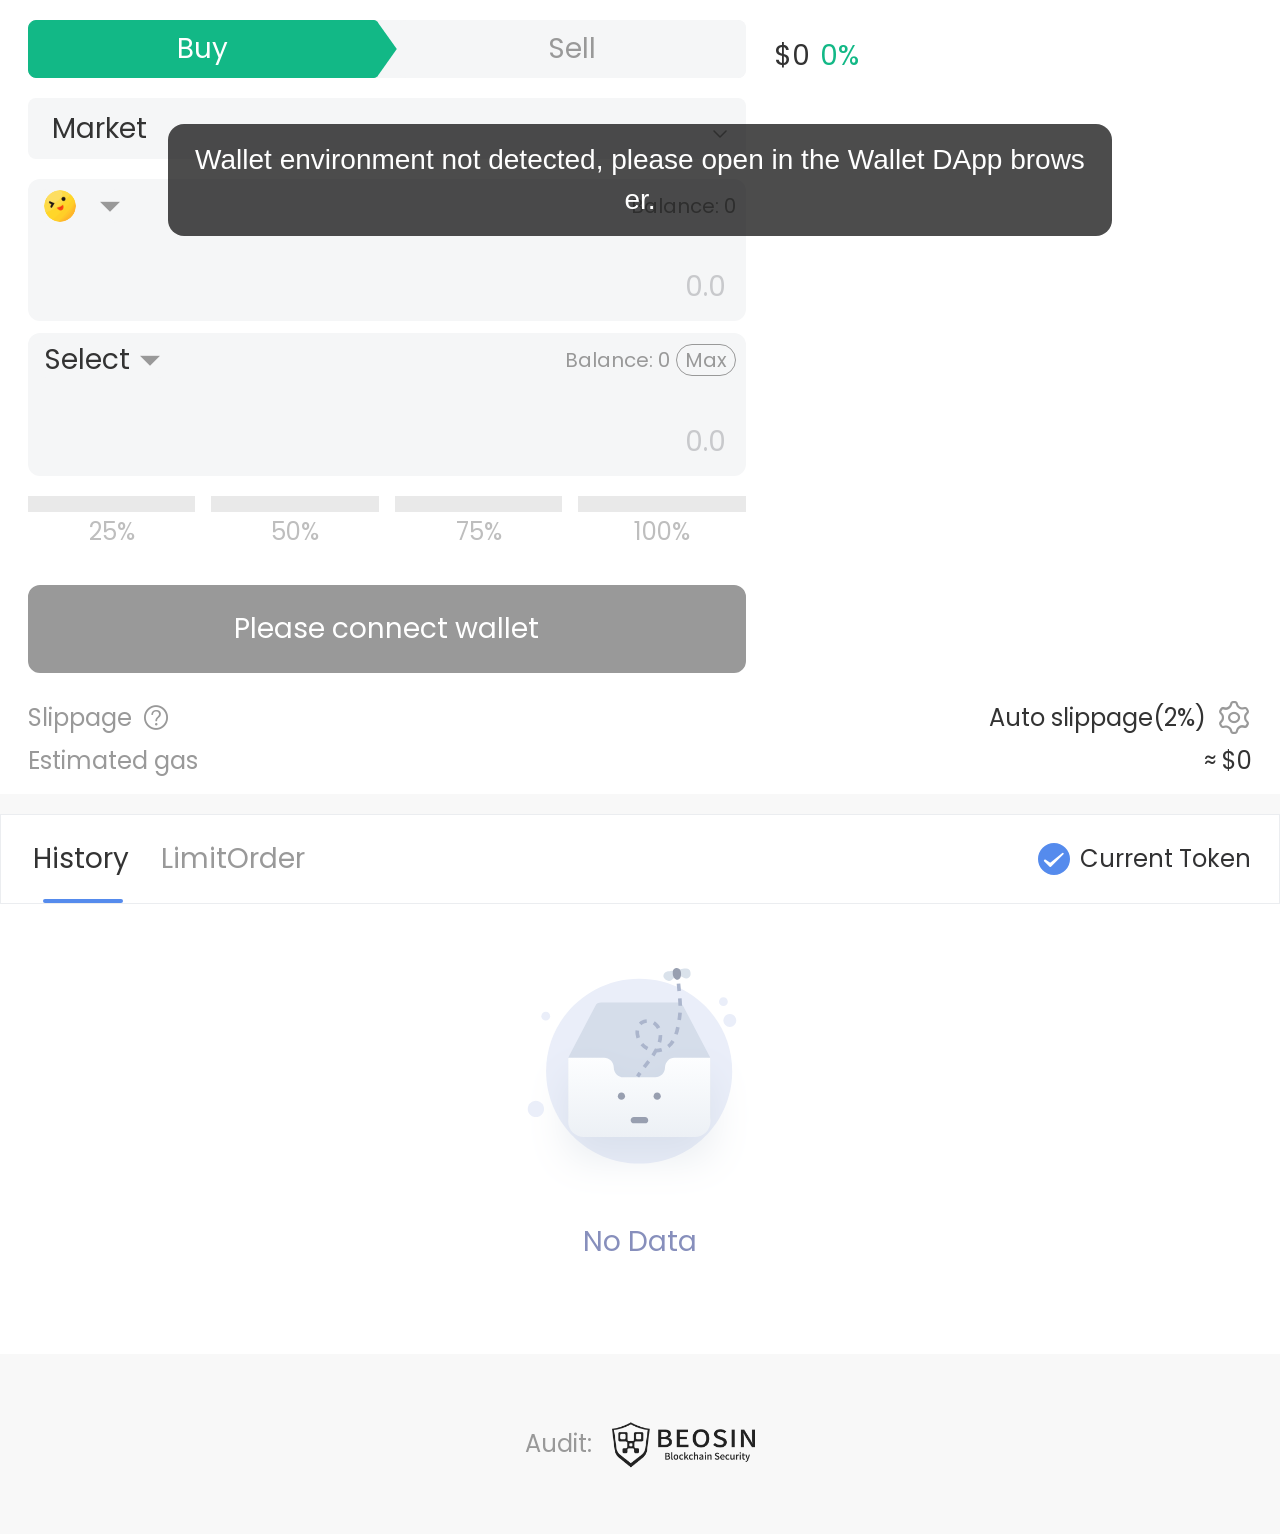
<file: index.html>
<!DOCTYPE html><html lang=""><head><meta charset="utf-8"><meta http-equiv="X-UA-Compatible" content="IE=edge"><meta name="viewport" content="width=device-width,initial-scale=1,maximum-scale=1,minimum-scale=1,viewport-fit=cover"><link rel="icon" href="/favicon.ico"><link rel="shortcut icon" href="/favicon.ico"><script async src="https://www.googletagmanager.com/gtag/js?id=G-6TL5RCTDJ3"></script><title>AveSwap</title><script>// function redirect() {
      //   let isMobile = /mobile|phone|pad|pod|iPhone|iPod|ios|iPad|Android|Mobile|BlackBerry|IEMobile|MQQBrowser|JUC|Fennec|wOSBrowser|BrowserNG|WebOS|Symbian|Windows Phone/i.test(navigator.userAgent)
      //   if (!isMobile && location.protocol.includes('http') && !location.host.includes('test') && !location.host.includes('jfswap')) {
      //     location.replace(location.href.replace('m.', ''))
      //   }
      // }
      // redirect()</script><link href="/static/css/Bridge.a5f7f53f.css" rel="prefetch"><link href="/static/css/BridgeTx.ef790497.css" rel="prefetch"><link href="/static/css/LimitOrder.1909d19c.css" rel="prefetch"><link href="/static/css/Swap.657ccaea.css" rel="prefetch"><link href="/static/css/SwapTxs.ce551dad.css" rel="prefetch"><link href="/static/js/Bridge.6c763173.js" rel="prefetch"><link href="/static/js/BridgeTx.f71161be.js" rel="prefetch"><link href="/static/js/LimitOrder.2553f100.js" rel="prefetch"><link href="/static/js/Swap.e51c1c8c.js" rel="prefetch"><link href="/static/js/SwapTxs.964b6455.js" rel="prefetch"><link href="/static/js/chunk-1e1d5da4.e243dcf5.js" rel="prefetch"><link href="/static/js/chunk-28442032.0a62b621.js" rel="prefetch"><link href="/static/js/chunk-65f6281f.7e552fb2.js" rel="prefetch"><link href="/static/js/chunk-6ba0bfd4.26ed86c7.js" rel="prefetch"><link href="/static/js/chunk-758f9f1c.9ced2335.js" rel="prefetch"><link href="/static/js/chunk-echarts.da0a5b92.js" rel="prefetch"><link href="/static/js/vendors~Bridge~Swap.502df53e.js" rel="prefetch"><link href="/static/css/app.3b348940.css" rel="preload" as="style"><link href="/static/css/chunk-iconfont.5637885b.css" rel="preload" as="style"><link href="/static/css/chunk-vue.32d0aa99.css" rel="preload" as="style"><link href="/static/js/app.5d63dffa.js" rel="preload" as="script"><link href="/static/js/chunk-ethers.e5cfd012.js" rel="preload" as="script"><link href="/static/js/chunk-iconfont.99126e54.js" rel="preload" as="script"><link href="/static/js/chunk-vue.ced84779.js" rel="preload" as="script"><link href="/static/js/runtime.8224d77c.js" rel="preload" as="script"><link href="/static/css/chunk-vue.32d0aa99.css" rel="stylesheet"><link href="/static/css/chunk-iconfont.5637885b.css" rel="stylesheet"><link href="/static/css/app.3b348940.css" rel="stylesheet"></head><body><noscript><strong>We're sorry but avedex-m doesn't work properly without JavaScript enabled. Please enable it to continue.</strong></noscript><div id="app"></div><script>window.dataLayer = window.dataLayer || [];
      function gtag(){dataLayer.push(arguments);}
      gtag('js', new Date());

      gtag('config', 'G-6TL5RCTDJ3');</script><script src="/static/js/runtime.8224d77c.js"></script><script src="/static/js/chunk-vue.ced84779.js"></script><script src="/static/js/chunk-iconfont.99126e54.js"></script><script src="/static/js/chunk-ethers.e5cfd012.js"></script><script src="/static/js/app.5d63dffa.js"></script></body></html>
</file>
<file: static/css/Bridge.a5f7f53f.css>
.rebate-swipe[data-v-cfb9e7fe]{padding:0!important}.rebate-container[data-v-cfb9e7fe]{width:100%;padding:.2rem .32rem 0;font-size:.24rem;color:#333;letter-spacing:0;font-weight:500;background:#fff}.rebate-container .rebate-bg[data-v-cfb9e7fe]{background-image:url(../../static/img/rebate-bg.fc50dbd7.png);background-repeat:no-repeat;background-size:cover;background-position:50%;height:.88rem;line-height:.88rem;padding:0 .2rem}.rebate-container .rebate-bg.fastTrade[data-v-cfb9e7fe]{background-image:url(../../static/img/fastTrade-bg.28799600.png)}.icon-settings[data-v-0301828e],.icon-slippage[data-v-0301828e]{font-size:.36rem}.icon-settings[data-v-0301828e]:active,.icon-slippage[data-v-0301828e]:active{opacity:.5}.popup-content[data-v-0301828e]{--van-cell-background-color:#fff}.radio-group[data-v-0301828e]{display:flex;align-items:center;justify-content:space-between;margin-bottom:.2rem;width:100%}.radio-group .radio-input[data-v-0301828e]{width:0;height:0;font-size:0;opacity:0}.radio-group .radio-input:checked+.radio-item[data-v-0301828e]{background:#558bed;color:#fff}.radio-group .radio-input:disabled+.radio-item[data-v-0301828e]{opacity:.5}.radio-group .radio-item[data-v-0301828e]{background:#f5f6f7;border-radius:.16rem;min-width:1.72rem;font-size:.28rem;color:#666;letter-spacing:0;font-weight:400;text-align:center;height:.64rem;line-height:.64rem}.slippage-label[data-v-0301828e]{font-size:.28rem;color:#333;letter-spacing:0;text-align:center;font-weight:400;text-align:left;display:flex;align-items:center}.slippage-label .iconfont[data-v-0301828e]:active{opacity:.5}.slippage-input[data-v-0301828e]{width:100%;display:flex;align-items:center;font-size:.32rem;color:#333;font-weight:400}.slippage-input .input[data-v-0301828e]{font-size:.28rem;background:#fff;border:.02rem solid #dcdee0;border-radius:.16rem;height:.72rem;padding:0 .28rem;flex:1}.slippage-input .input[data-v-0301828e]:focus-within{border-color:#558bed}.slippage-input .input[data-v-0301828e] .van-field__body{height:100%}.slippage-input span[data-v-0301828e]{margin-left:.1rem}.form-submit[data-v-0301828e]{margin-top:.8rem}.select-box[data-v-3e2c88f8]{display:inline-flex}.select-container[data-v-3e2c88f8]{width:100%;background:#f5f6f7;border-radius:.08rem;font-size:.32rem;color:#333;letter-spacing:0;font-weight:400;padding:.1rem 0;display:flex;align-items:center;justify-content:center;border:none}.select-container[data-v-3e2c88f8]>:first-child{min-width:70%}.select-container[data-v-3e2c88f8]:active{opacity:.5}.select-container .iconfont[data-v-3e2c88f8]{color:#999;font-size:.2rem;margin-left:.1rem}.search-bar[data-v-3e2c88f8]{background-color:#fff;z-index:5;position:sticky;top:0}.search-bar[data-v-3e2c88f8] .van-icon-clear{font-size:.4rem}.tabs[data-v-3e2c88f8]{z-index:3;position:sticky;top:1.08rem}.pop-title[data-v-3e2c88f8]{font-size:.28rem;color:#333;font-weight:400;padding:.28rem;background-color:#fff}.tokens[data-v-3e2c88f8]{background-color:#fff;padding-bottom:1rem}.token-container[data-v-3e2c88f8]{display:flex;align-items:center;justify-content:center}.token-container .text-s[data-v-3e2c88f8]{display:flex;flex-direction:column;justify-content:flex-start;align-items:flex-start;line-height:1}.token-container .text-l[data-v-3e2c88f8]{color:#999;font-size:.24rem}.token-item[data-v-3e2c88f8]{line-height:1;font-size:.28rem;display:flex;align-items:center;color:#333;letter-spacing:0;font-weight:400;padding:.28rem}.token-item[data-v-3e2c88f8]:active{opacity:.5}.token-item .icon-token[data-v-3e2c88f8]{margin-right:.14rem}.token-item .main[data-v-3e2c88f8]{display:flex;align-items:center}.token-item .minor[data-v-3e2c88f8]{font-size:.24rem;color:#999;letter-spacing:0;font-weight:400;margin-top:.04rem;display:inline-block}.right-label[data-v-3e2c88f8]{margin-right:10%;text-align:right;font-size:.28rem}.risk-status[data-v-3e2c88f8]{font-size:.24rem;color:#878fbc;border:.02rem solid;border-radius:.4rem;padding:.06rem .1rem;display:inline-block;margin-left:.1rem}.risk-status.high[data-v-3e2c88f8]{color:#f72121}.icon-token-container[data-v-3e2c88f8]{display:inline-block;position:relative}.icon-token-container .icon-network[data-v-3e2c88f8]{font-size:.28rem;position:absolute;bottom:.02rem;right:-.1rem;border-radius:50%;border:.02rem solid #fff}.un-tag[data-v-3e2c88f8]{font-size:.2rem;color:#999;margin-left:.1rem}.search-icon[data-v-3e2c88f8]{color:#999;padding:.1rem .1rem;text-align:center;flex:1;position:relative;z-index:1;border-left:.02rem solid #eee;border-radius:.04rem}.search-icon[data-v-3e2c88f8]:active{opacity:.5}.select-box[data-v-316f5c8e]{display:inline-flex}.select-container[data-v-316f5c8e]{width:100%;background-color:transparent;border-radius:.08rem;font-size:.24rem;color:#333;letter-spacing:0;font-weight:400;display:inline-flex;align-items:center;justify-content:center;border:none}.select-container[data-v-316f5c8e]:active{opacity:.5}.select-container .iconfont[data-v-316f5c8e]{color:#999;font-size:.2rem;margin-left:.1rem}.pop-title[data-v-316f5c8e]{font-size:.28rem;color:#333;font-weight:400;padding:.28rem;background-color:#fff}.tokens[data-v-316f5c8e]{background-color:#fff;padding-bottom:1rem}.token-container[data-v-316f5c8e]{display:flex;align-items:center;justify-content:center}.token-item-li[data-v-316f5c8e]{padding:0;border-bottom:.02rem solid #eee}.token-item-li.no-gas .token-item[data-v-316f5c8e],.token-item-li.no-gas[data-v-316f5c8e]{padding-bottom:0}.token-item[data-v-316f5c8e]{padding:.2rem .24rem;line-height:1;font-size:.28rem;display:flex;align-items:center;color:#333;letter-spacing:0;font-weight:400}.token-item[data-v-316f5c8e]:active{opacity:.5}.token-item.header[data-v-316f5c8e]{font-size:.24rem;color:#999;padding:.2rem .28rem 0 .28rem;box-shadow:none}.token-item .icon-token[data-v-316f5c8e]{margin-right:.14rem}.token-item .main[data-v-316f5c8e]{display:flex;align-items:center}.token-item .minor[data-v-316f5c8e]{font-size:.24rem;color:#999;letter-spacing:0;font-weight:400;margin-top:.04rem;display:inline-block}.right-label[data-v-316f5c8e]{margin-right:5%;text-align:right}.risk-status[data-v-316f5c8e]{font-size:.24rem;color:#878fbc;border:.02rem solid;border-radius:.4rem;padding:.06rem .1rem;display:inline-block;margin-left:.1rem}.risk-status.high[data-v-316f5c8e]{color:#f72121}.icon-token-container[data-v-316f5c8e]{display:inline-block;position:relative}.icon-token-container .icon-network[data-v-316f5c8e]{font-size:.28rem;position:absolute;bottom:0;right:-.1rem;border-radius:50%;border:.02rem solid #fff}.tag[data-v-316f5c8e]{font-size:.2rem;color:#fff;letter-spacing:0;font-weight:400;background:#12b886;border:.01rem solid #12b886;border-radius:.16rem;padding:.04rem .1rem;margin-left:.1rem}.tag.color-3f80f7[data-v-316f5c8e]{background:transparent;border:.02rem solid #3f80f7;color:#3f80f7}.tag-no-gas[data-v-316f5c8e]{font-size:.2rem;font-weight:400;padding:.06rem .24rem .1rem .3rem;color:#3f80f7;border-radius:.1rem .1rem 0 0}.submit-btn[data-v-620e29eb]{margin-top:.6rem}.token-container[data-v-620e29eb]{display:flex;align-items:center;justify-content:center}.icon-token-container[data-v-620e29eb]{display:inline-block;position:relative}.icon-token-container .icon-network[data-v-620e29eb]{font-size:.28rem;position:absolute;bottom:0;right:-.1rem;border-radius:50%;border:.02rem solid #fff}.swap-container[data-v-620e29eb]{font-size:.28rem;color:#333;letter-spacing:0;line-height:.32rem;font-weight:400;padding:.3rem .32rem}.swap-container .tips[data-v-620e29eb]{text-align:center;font-size:.24rem;color:#999;letter-spacing:0;line-height:.32rem;font-weight:400;margin-top:.1rem}.swap-container .li-item[data-v-620e29eb]{font-size:.24rem;margin-top:.2rem}.swap-container .li-item[data-v-620e29eb]>:first-child{color:#999}.tag[data-v-620e29eb]{font-size:.2rem;color:#3f80f7;letter-spacing:0;font-weight:400;border:.02rem solid #3f80f7;border-radius:.24rem;padding:.04rem .1rem;margin-left:.1rem}.txs-container[data-v-3e224b94]{background-color:#fff;margin-top:.2rem;padding:0;text-align:left;font-size:.28rem;color:#333;letter-spacing:0;font-weight:400;padding-bottom:1rem}.txs-container h3[data-v-3e224b94]{font-size:.28rem;color:#000;letter-spacing:0;font-weight:400;margin:0;padding:.24rem .32rem}.txs-container .label[data-v-3e224b94]{font-size:.24rem;color:#999;letter-spacing:0;font-weight:400}.txs-container .tx-li-item[data-v-3e224b94]{padding:.32rem}.token-container[data-v-3e224b94]{display:flex;align-items:center;justify-content:center}.icon-token-container[data-v-3e224b94]{display:inline-block;position:relative}.icon-token-container .icon-network[data-v-3e224b94]{font-size:.24rem;position:absolute;bottom:.02rem;right:-.08rem;border-radius:50%;border:.02rem solid #fff}.swap-title[data-v-3eabeb3e]{font-size:.32rem;color:#000;font-weight:400;margin-bottom:.5rem;text-align:center}.swap-info[data-v-3eabeb3e]{border-radius:.2rem;font-size:.28rem;color:#333;font-weight:400}.swap-info .swap-info_item[data-v-3eabeb3e]{display:flex;justify-content:space-between;align-items:flex-start;font-size:.28rem;color:#333;font-weight:400}.swap-info .swap-info_item+.swap-info_item[data-v-3eabeb3e]{margin-top:.3rem}.swap-info .swap-info_item .swap-info_item-value[data-v-3eabeb3e]{text-align:right}.swap-info .swap-info_item .swap-info_item-value .p-item+.p-item[data-v-3eabeb3e]{margin-top:.2rem}.swap-info .swap-info_item.header[data-v-3eabeb3e]{flex-direction:column;align-items:center}.swap-info .swap-info_item.header .header-li[data-v-3eabeb3e]{display:flex;align-items:center;justify-content:space-between;width:100%}.swap-info .swap-info_item.header .header-li .header-li_left[data-v-3eabeb3e]{display:flex;align-items:center}.swap-info .swap-info_item.header .header-li .header-li_right[data-v-3eabeb3e]{font-size:.28rem}.swap-info .swap-info_item.header .swap-info_item-value[data-v-3eabeb3e]{display:flex;align-items:center}.swap-info .swap-info_item.header .icon-token[data-v-3eabeb3e]{height:.48rem;border-radius:50%;margin-right:.1rem}.swap-info .swap-info_item.bottom-line[data-v-3eabeb3e]{padding-bottom:.3rem;border-bottom:.02rem solid rgba(135,143,188,.3)}.switch-box[data-v-3eabeb3e]{margin:.2rem 0;text-align:center}.switch-box .switch-icon[data-v-3eabeb3e]{font-size:.28rem;font-weight:bolder;color:var(--van-color-primary);padding:.16rem;border-radius:50%;background:#dde6f7}.footer[data-v-3eabeb3e]{display:flex;margin-top:.7rem;justify-content:center}.footer .submit-button[data-v-3eabeb3e]{border-radius:.2rem}.icon-copy[data-v-3eabeb3e]{margin-left:.1rem}.icon-copy[data-v-3eabeb3e]:active{opacity:.5}.path-amm[data-v-3eabeb3e],.path-list[data-v-3eabeb3e]{display:flex;justify-content:center;align-items:center}.path-amm[data-v-3eabeb3e]{flex-direction:column}.icon-amm-logo[data-v-3eabeb3e]{width:.24rem}.bg-change[data-v-3eabeb3e]{background:#f5f6f7;border-radius:.36rem;display:flex;align-items:center;justify-content:space-between;font-size:.24rem;color:#999;letter-spacing:0;line-height:.32rem;font-weight:400;--van-button-small-height:0.56rem;padding:.08rem .08rem .08rem .2rem;margin:.2rem 0}.bg-change .btn[data-v-3eabeb3e]{min-width:1.72rem}.b-s-c[data-v-3eabeb3e]{margin:.3rem 0}.b-s-c button[data-v-3eabeb3e]{padding:0}.b-s-c ul[data-v-3eabeb3e]{padding-left:.04rem}.select-container[data-v-a962d930]{width:100%;background:transparent;border-radius:.08rem;letter-spacing:0;display:flex;align-items:center;justify-content:center;border:none}.select-container[data-v-a962d930]:active{opacity:.5}.select-container .iconfont[data-v-a962d930]{color:#999;font-size:.2rem;margin-left:.1rem}.setting-title[data-v-a962d930]{font-size:.28rem;color:#999;font-weight:400;margin-bottom:.2rem}.setting-title.mb-0[data-v-a962d930]{margin-bottom:0}.slippage-setting[data-v-a962d930]{display:flex;justify-content:space-between}.slippage-setting button[data-v-a962d930]{line-height:1;background:#f5f6f7;border-radius:.08rem;min-width:1.48rem;padding:.16rem 0;text-align:center;font-size:.28rem;color:#333;letter-spacing:0;font-weight:400}.slippage-setting button[data-v-a962d930]:active{opacity:.5}.slippage-setting button.active[data-v-a962d930]{background:#3f80f7;color:#fff}.slippage-setting .input[data-v-a962d930]{width:1.48rem;border:.02rem solid #dcdee0;border-radius:.08rem;padding:.16rem .1rem}.submit-btn[data-v-a962d930]{margin-top:.7rem;border-radius:.08rem}.iconfont[data-v-a962d930]{color:#ccc;margin-right:.1rem;font-size:.32rem}.icon-settings[data-v-a962d930]{margin-right:0;font-size:.36rem}.class-b-s[data-v-a962d930]{border-top:.02rem solid #ebedf0;border-bottom:.02rem solid #ebedf0;padding:.3rem 0;margin:.3rem 0}.bridge-container[data-v-65b8aeea]{padding-bottom:1rem;background:#f8f8f8}.bridge-container .rebate-container[data-v-65b8aeea]{width:100%;padding:.2rem .32rem 0;font-size:.24rem;color:#333;letter-spacing:0;font-weight:500;background:#fff}.bridge-container .rebate-container .rebate-bg[data-v-65b8aeea]{background-image:url(../../static/img/rebate-bg.fc50dbd7.png);background-repeat:no-repeat;background-size:cover;background-position:50%;height:.88rem;line-height:.88rem;padding:0 .2rem}.bridge-container .top[data-v-65b8aeea]{background:#fff;display:flex;justify-content:space-between;align-items:center;padding:.2rem .32rem}.bridge-container .form-container[data-v-65b8aeea]{background:#fff;padding:.2rem .32rem}.bridge-container .card-container[data-v-65b8aeea]{font-size:.24rem;color:#999;background:#f5f6f7;border-radius:.08rem;padding:.2rem .32rem}.bridge-container .card-container .card-container_top[data-v-65b8aeea]{display:flex;justify-content:space-between;align-items:center}.bridge-container .card-container.t[data-v-65b8aeea]{border-radius:.2rem .2rem 0 0}.bridge-container .card-container.b[data-v-65b8aeea]{border-radius:0 0 .2rem .2rem}.bridge-container .max-btn[data-v-65b8aeea]{margin-left:.1rem;font-size:.24rem;height:.36rem;word-break:keep-all;font-size:.2rem;--van-button-border-width:0.01rem}.bridge-container .txs-container[data-v-65b8aeea]{background-color:#fff;margin-top:.2rem;padding:0;text-align:left;font-size:.28rem;color:#333;letter-spacing:0;font-weight:400}.bridge-container .txs-container h3[data-v-65b8aeea]{font-size:.28rem;color:#000;letter-spacing:0;font-weight:400;margin:0;padding:.24rem .32rem}.bridge-container .txs-container .label[data-v-65b8aeea]{font-size:.24rem;color:#999;letter-spacing:0;font-weight:400}.bridge-container .txs-container .tx-li-item[data-v-65b8aeea]{padding:.32rem}.input-number[data-v-65b8aeea]{--van-cell-vertical-padding:0.1rem;--van-cell-font-size:0.32rem;padding-right:0;width:3rem}.input-address[data-v-65b8aeea],.input-number[data-v-65b8aeea]{--van-cell-horizontal-padding:0;--van-cell-background-color:transparent}.input-address[data-v-65b8aeea]{--van-cell-vertical-padding:0;--van-cell-font-size:0.28rem;padding-left:.2rem;flex:1}.switch-container[data-v-65b8aeea]{display:flex;justify-content:center;margin:-.26rem 0}.switch-container .switch-box[data-v-65b8aeea]{display:flex;justify-content:center;align-items:center;width:.64rem;height:.64rem;border:.04rem solid #fff;border-radius:50%;background:#f5f6f7}.switch-container .switch-box[data-v-65b8aeea]:active{opacity:.5}.switch-container .icon-switch[data-v-65b8aeea]{font-size:.28rem;color:#3f80f7;font-weight:600}.submit-btn[data-v-65b8aeea]{margin-top:.4rem;border-radius:.08rem}.rate-container[data-v-65b8aeea]{font-size:.24rem;color:#999;letter-spacing:0;font-weight:400;text-align:center;padding:.2rem 0}.token-container[data-v-65b8aeea]{display:flex;align-items:center;justify-content:center}.icon-token-container[data-v-65b8aeea]{display:inline-block;position:relative}.icon-token-container .icon-network[data-v-65b8aeea]{font-size:.24rem;position:absolute;bottom:0;right:-.08rem;border-radius:50%;border:.02rem solid #fff}.swap-container[data-v-65b8aeea]{font-size:.28rem;color:#333;letter-spacing:0;line-height:.32rem;font-weight:400;padding:.3rem .32rem}.swap-container .tips[data-v-65b8aeea]{text-align:center;font-size:.24rem;color:#999;letter-spacing:0;line-height:.32rem;font-weight:400;margin-top:.1rem}.swap-container .li-item[data-v-65b8aeea]{font-size:.24rem;margin-top:.2rem}.swap-container .li-item[data-v-65b8aeea]>:first-child{color:#999}.icon-lang[data-v-65b8aeea]{font-size:.36rem;margin-left:.32rem}.icon-lang[data-v-65b8aeea]:active{opacity:.5}.icon-countDown[data-v-65b8aeea]{background:#c1c1c1;color:#fff;font-size:.2rem;width:.6rem;height:.36rem;border-radius:.36rem;text-align:center;line-height:.36rem;margin-right:.32rem;letter-spacing:-.01rem}.pop-content[data-v-65b8aeea]{text-align:center;font-size:.28rem;color:#333;letter-spacing:0;font-weight:400;padding:1rem .32rem 2rem .32rem}.pop-content .card[data-v-65b8aeea]{background:#f5f6f7;border-radius:.42rem;padding:.2rem .28rem}.pop-content .text-1[data-v-65b8aeea]{font-size:.28rem;font-weight:400;color:#333;text-align:center;margin-top:.3rem;margin-bottom:.12rem}.pop-content .text-2[data-v-65b8aeea]{font-size:.24rem;font-weight:400;color:#3f80f7}.icon-container[data-v-65b8aeea]{width:.96rem;height:.96rem;border-radius:50%;display:flex;justify-content:center;align-items:center;background:#f7f8fa;margin:0 auto}.icon-container .icon-s[data-v-65b8aeea]{font-size:.48rem}.support-container[data-v-65b8aeea]{display:flex;align-items:center;justify-content:center;font-size:.28rem;color:#999;padding:.4rem 0 0 0}.support-container img[data-v-65b8aeea]{height:.48rem;margin-left:.2rem}.iconfont.icon-contacts[data-v-65b8aeea]{color:#999;font-size:.4rem;margin-left:.5rem}.select-action-pop[data-v-65b8aeea] .van-action-sheet__close{z-index:2}.select-container[data-v-65b8aeea]{font-size:.28rem}.select-title[data-v-65b8aeea]{background-color:#fff;width:100%;position:absolute;z-index:1;top:0;left:0;padding:.2rem 0;font-size:.32rem;display:flex;justify-content:center;align-items:center}.select-title button[data-v-65b8aeea]{border:none;background-color:transparent;padding:.1rem .2rem;color:#999}.select-title button.active[data-v-65b8aeea]{color:#333}.select-placeholder[data-v-65b8aeea]{height:1rem}.select-content[data-v-65b8aeea]{font-size:.28rem;color:#333;letter-spacing:0;font-weight:400;padding:0 .3rem 1rem}.select-content .select-item[data-v-65b8aeea]{display:flex;align-items:center;justify-content:space-between;font-size:.28rem;font-weight:400;border-bottom:.01rem solid #ebedf0;padding:.24rem 0}.select-content .select-item .select-item_left[data-v-65b8aeea]{color:#999}.select-content .select-item .select-item_left .select-item_left-bottom[data-v-65b8aeea]{margin-top:.04rem;display:flex;align-items:center;font-size:.24rem;color:#000;letter-spacing:0;font-weight:400}.select-content .select-item .select-item_left .select-item_left-bottom .icon-copy[data-v-65b8aeea]{font-size:.28rem;color:#999;margin-left:.1rem}.swap-label[data-v-65b8aeea]{background:#fff;font-size:.24rem;color:#999;letter-spacing:0;font-weight:400;padding:.04rem 0 .2rem 0;margin-top:.4rem}.swap-label li[data-v-65b8aeea]{display:flex;width:100%;justify-content:space-between;align-items:center}.swap-label li+li[data-v-65b8aeea]{margin-top:.08rem}.swap-label li[data-v-65b8aeea]>:nth-child(2){color:#333}.swap-label .swap-label_item-left[data-v-65b8aeea]{display:flex;align-items:center}.swap-label .swap-label_item-left .icon-changjianwentixiangguanwenti[data-v-65b8aeea]{color:#999;font-size:.28rem;margin-left:.1rem}.swap-label .select-token[data-v-65b8aeea]{display:flex;align-items:center;font-size:.24rem;color:#333;letter-spacing:0}.swap-label .select-token[data-v-65b8aeea]:active{opacity:.5}.swap-label .select-token.iconfont[data-v-65b8aeea]{color:#999;font-size:.2rem;margin-left:.1rem}.path-list[data-v-65b8aeea]{display:flex;justify-content:center;align-items:center;flex-wrap:wrap}.path-list.flex-start[data-v-65b8aeea]{justify-content:flex-start}.path-amm[data-v-65b8aeea]{display:flex;flex-direction:column;align-items:center;justify-content:center}.icon-amm-logo[data-v-65b8aeea]{width:.24rem}.token-item[data-v-65b8aeea]{line-height:1;font-size:.28rem;display:flex;align-items:center;color:#333;letter-spacing:0;font-weight:400;padding:.28rem}.token-item[data-v-65b8aeea]:active{opacity:.5}.token-item .flex-1[data-v-65b8aeea]{flex:1}.token-item .flex-2[data-v-65b8aeea]{flex:3}.token-item.header[data-v-65b8aeea]{font-size:.24rem;color:#999;padding:.2rem .28rem 0 .28rem}.token-item .icon-token[data-v-65b8aeea]{margin-right:.14rem}.token-item .main[data-v-65b8aeea]{display:flex;align-items:center}.token-item .minor[data-v-65b8aeea]{font-size:.24rem;color:#999;letter-spacing:0;font-weight:400;margin-top:.04rem;display:inline-block}.tag[data-v-65b8aeea]{font-size:.2rem;color:#fff;letter-spacing:0;font-weight:400;background:#12b886;border:.01rem solid #12b886;border-radius:.16rem;padding:.04rem .1rem;margin-left:.1rem}.select-action-pop .van-action-sheet__close{z-index:2}.percent-container[data-v-b557f64c]{display:flex;font-size:.24rem;letter-spacing:0;font-weight:400;margin:.2rem 0}.percent-container .gap[data-v-b557f64c]{width:.16rem}.percent-container .label[data-v-b557f64c]{flex:1;display:flex;flex-direction:column;align-items:center;color:#333}.percent-container .label .bar[data-v-b557f64c]{background:#f5f6f7;background-color:var(--percent-active-color);height:.16rem;width:100%;margin-bottom:.06rem}.percent-container .active~.label[data-v-b557f64c]{color:#bebebe}.percent-container .active~.label .bar[data-v-b557f64c]{background:#e9e9e9}.percent-container input[type=radio][data-v-b557f64c]{width:0;height:0;font-size:0;opacity:0}.percent-container input[type=radio]:checked~.label[data-v-b557f64c]{color:#bebebe}.percent-container input[type=radio]:checked~.label .bar[data-v-b557f64c]{background:#e9e9e9}.tab-item[data-v-b557f64c]{background:#e9e9e9;border-radius:.08rem;font-size:.28rem;color:#666;letter-spacing:0;font-weight:500;min-width:1.6rem;text-align:center;height:.6rem;line-height:.6rem}.tx-li-item[data-v-11f60edf]{padding:.2rem .28rem;background-color:#fff;font-size:.28rem;color:#333;letter-spacing:0;font-weight:400;border-bottom:.02rem solid rgba(235,237,240,.5)}.tx-li-item[data-v-11f60edf]:active{opacity:.5}.tx-li-item_1[data-v-11f60edf]{width:100%;display:flex;align-items:center}.tx-li-item_1 .text-s[data-v-11f60edf]{font-size:.24rem;color:#999;letter-spacing:0;font-weight:400}.tx-li-item_1 .icon-arrow[data-v-11f60edf]{color:#969799;font-size:.32rem;margin-left:.16rem}.tx-li-item_1 .icon-jiantou2[data-v-11f60edf]{color:#c5c5c5;font-size:.4rem}.tx-li-item_2[data-v-11f60edf]{display:flex;align-items:center;justify-content:space-between;margin-bottom:.1rem}.tag-status[data-v-11f60edf]{font-size:.24rem;color:#666;font-weight:400;background:#f6f6f6;border-radius:.04rem;padding:.04rem .1rem;min-width:1rem;text-align:center}.tag-status.green[data-v-11f60edf]{color:#12b886;background:#dbf4ed}.tx-li-item_3[data-v-11f60edf]{display:flex;align-items:center;justify-content:space-between;flex-wrap:wrap;font-size:.24rem;color:#999;letter-spacing:0;font-weight:400}.tx-li-item_3 li[data-v-11f60edf]{width:100%;padding:.04rem 0;display:flex;align-items:center;justify-content:space-between}.tx-li-item[data-v-3219b752]{padding:.24rem .32rem;background-color:#fff;text-align:left;font-size:.28rem;color:#333;letter-spacing:0;font-weight:400}.tx-li-item .label[data-v-3219b752]{font-size:.24rem;color:#999;letter-spacing:0;font-weight:400}.token-container[data-v-3219b752]{display:flex;align-items:center;justify-content:center}.icon-token-container[data-v-3219b752]{display:inline-block;position:relative}.icon-token-container .icon-network[data-v-3219b752]{font-size:.24rem;position:absolute;bottom:.02rem;right:-.08rem;border-radius:50%;border:.02rem solid #fff}.btn-s[data-v-3219b752]{min-width:1rem;height:.44rem;margin-left:.1rem}.status-txt[data-v-3219b752]{font-size:.24rem;letter-spacing:0;font-weight:400}.select-container[data-v-15aacb52]{width:100%;background:#f5f6f7;border-radius:.08rem;font-size:.32rem;color:#333;letter-spacing:0;font-weight:400;padding:0;display:flex;align-items:center;justify-content:center;border:none}.select-container[data-v-15aacb52]>:first-child{min-width:70%}.select-container[data-v-15aacb52]:active{opacity:.5}.select-container .iconfont[data-v-15aacb52]{color:#999;font-size:.2rem;margin-left:.1rem}.search-bar[data-v-15aacb52]{background-color:#fff;z-index:3;position:sticky;top:0}.pop-title[data-v-15aacb52]{font-size:.28rem;color:#333;font-weight:400;padding:.28rem;background-color:#fff}.tokens[data-v-15aacb52]{background-color:#fff;padding-bottom:1rem;height:60vh}.token-container[data-v-15aacb52]{display:flex;align-items:center;justify-content:center}.token-item[data-v-15aacb52]{line-height:1;font-size:.28rem;display:flex;align-items:center;color:#333;letter-spacing:0;font-weight:400;padding:.28rem}.token-item[data-v-15aacb52]:active{opacity:.5}.token-item .icon-token[data-v-15aacb52]{margin-right:.14rem}.token-item .main[data-v-15aacb52]{display:flex;align-items:center}.token-item .minor[data-v-15aacb52]{font-size:.24rem;color:#999;letter-spacing:0;font-weight:400;margin-top:.04rem;display:inline-block}.right-label[data-v-15aacb52]{margin-right:10%;text-align:right;font-size:.28rem}.risk-status[data-v-15aacb52]{font-size:.24rem;color:#878fbc;border:.02rem solid;border-radius:.4rem;padding:.06rem .1rem;display:inline-block;margin-left:.1rem}.risk-status.high[data-v-15aacb52]{color:#f72121}.text-s[data-v-15aacb52]{display:flex;flex-direction:column;justify-content:flex-start;align-items:flex-start;line-height:1}.text-s .text-l[data-v-15aacb52]{color:#999;font-size:.24rem}.swap-title[data-v-37f08fbf]{font-size:.32rem;color:#000;font-weight:400;margin-bottom:.5rem;text-align:center}.swap-info[data-v-37f08fbf]{border-radius:.2rem;font-size:.28rem;color:#333;font-weight:400}.swap-info .swap-info_item[data-v-37f08fbf]{font-size:.24rem;color:#999;letter-spacing:0;font-weight:400;display:flex;justify-content:space-between;align-items:flex-start}.swap-info .swap-info_item+.swap-info_item[data-v-37f08fbf]{margin-top:.3rem}.swap-info .swap-info_item.tips[data-v-37f08fbf]{line-height:1.2}.swap-info .swap-info_item.tips+.tips[data-v-37f08fbf]{margin-top:.1rem}.swap-info .swap-info_item.tips.danger[data-v-37f08fbf]{color:#f81111}.swap-info .swap-info_item.tips.warning[data-v-37f08fbf]{color:#f8be46}.swap-info .swap-info_item .swap-info_item-value[data-v-37f08fbf]{flex-wrap:wrap;flex:1;font-size:.28rem;color:#333;letter-spacing:0;font-weight:400;display:flex;align-items:center;justify-content:flex-end}.swap-info .swap-info_item.header[data-v-37f08fbf]{flex-direction:column;align-items:center;font-size:.28rem;color:#333;font-weight:400}.swap-info .swap-info_item.header .header-li[data-v-37f08fbf]{display:flex;align-items:center;justify-content:space-between;width:100%}.swap-info .swap-info_item.header .header-li .header-li_left[data-v-37f08fbf]{display:flex;align-items:center}.swap-info .swap-info_item.header .header-li .header-li_right[data-v-37f08fbf]{font-size:.28rem}.swap-info .swap-info_item.header .swap-info_item-value[data-v-37f08fbf]{display:flex;align-items:center}.swap-info .swap-info_item.header .icon-token[data-v-37f08fbf]{height:.48rem;border-radius:50%;margin-right:.1rem}.switch-box[data-v-37f08fbf]{margin:.2rem 0;text-align:center}.switch-box .switch-icon[data-v-37f08fbf]{font-size:.28rem;font-weight:bolder;color:var(--van-color-primary);padding:.16rem;border-radius:50%;background:#dde6f7}.footer[data-v-37f08fbf]{display:flex;margin-top:.7rem;justify-content:center}.footer .submit-button[data-v-37f08fbf]{height:.76rem}.icon-copy[data-v-37f08fbf]{margin-left:.1rem}.icon-copy[data-v-37f08fbf]:active{opacity:.5}.path-amm[data-v-37f08fbf],.path-list[data-v-37f08fbf]{display:flex;justify-content:center;align-items:center}.path-amm[data-v-37f08fbf]{flex-direction:column}.icon-amm-logo[data-v-37f08fbf]{width:.24rem}.bg-change[data-v-37f08fbf]{background:#f5f6f7;border-radius:.36rem;display:flex;align-items:center;justify-content:space-between;font-size:.24rem;color:#999;letter-spacing:0;line-height:.32rem;font-weight:400;--van-button-small-height:0.56rem;padding:.08rem .08rem .08rem .2rem;margin:.2rem 0}.bg-change .btn[data-v-37f08fbf]{min-width:1.72rem}.icon-token[data-v-37f08fbf]{height:.4rem;border-radius:50%;margin-right:.1rem}.tag-question[data-v-37f08fbf]{background:#ffe9ec;border-radius:.16rem;font-size:.24rem;color:#f6465d;letter-spacing:0;line-height:.32rem;font-weight:400;margin-left:.1rem;border:none;padding:0 .1rem}.chart-container[data-v-08c733db]{margin:.2rem 0}.chart-title[data-v-08c733db]{display:flex;align-items:center;padding:0 .2rem}.chart-title .dot[data-v-08c733db]{width:.16rem;height:.16rem;border-radius:50%}.chart-title .dot.color-558BED[data-v-08c733db]{background-color:#558bed}.chart-title .dot.color-7673F3[data-v-08c733db]{background-color:#7673f3}.chart-title .amount[data-v-08c733db]{font-size:.28rem;color:#fff;margin-left:.16rem}.chart-title .label[data-v-08c733db]{font-size:.24rem;color:#878fbc;margin-left:.26rem}.swap-container[data-v-2ff24eca]{--van-nav-bar-background-color:#fff;--van-nav-bar-arrow-size:0.4rem;--van-nav-bar-title-text-color:#333;--van-nav-bar-icon-color:#191c32;--van-cell-background-color:#fff;background:#f8f8f8;min-height:100vh}.top[data-v-2ff24eca]{background:#fff;font-size:.28rem;color:#333;text-align:center;font-weight:400;padding:.22rem .28rem}.top .left[data-v-2ff24eca],.top[data-v-2ff24eca]{display:flex;align-items:center}.top .left[data-v-2ff24eca]:active{opacity:.5}.top .icon-lang[data-v-2ff24eca]{font-size:.36rem;margin-left:.32rem}.top .icon-lang[data-v-2ff24eca]:active{opacity:.5}.swap-content[data-v-2ff24eca]{background:#fff;padding:.2rem .28rem .2rem .28rem;display:flex}.swap-content_left[data-v-2ff24eca]{flex:1.2}.swap-content_center[data-v-2ff24eca]{width:.28rem}.swap-content_right[data-v-2ff24eca]{flex:.8;overflow-y:auto}.swap-form[data-v-2ff24eca]{flex:1}.swap-form[data-v-2ff24eca] .van-stepper{display:inline-flex;width:100%}.swap-form[data-v-2ff24eca] .van-stepper .van-stepper__input{flex:1}.select-c[data-v-2ff24eca]{margin-bottom:.2rem;font-size:.28rem;--vs-font-size:0.28rem;--vs-border-width:0.01rem;--vs-border-color:#f5f6f7}.select-c[data-v-2ff24eca] .v-select{background:#f5f6f7;border-radius:.08rem;padding:0 .06rem}.price-label[data-v-2ff24eca]{background:#f0f0f0;border-radius:.08rem;font-size:.28rem;color:#999;letter-spacing:0;font-weight:400;margin-top:.2rem;text-align:center;padding:.2rem 0}.outAmount-input[data-v-2ff24eca]{background:#f5f6f7;border-radius:.08rem;padding:.12rem .2rem;font-size:.28rem;align-items:center}.select-token[data-v-2ff24eca]{display:flex;align-items:center;font-size:.24rem;color:#333;letter-spacing:0}.select-token[data-v-2ff24eca]:active{opacity:.5}.select-token.iconfont[data-v-2ff24eca]{color:#999;font-size:.2rem;margin-left:.1rem}.section-1[data-v-2ff24eca]{display:flex;justify-content:space-between;align-items:center;font-size:.24rem;color:#999;letter-spacing:0;font-weight:400;margin-top:.2rem}.section-1+.section-1[data-v-2ff24eca]{margin-top:.06rem}.section-1[data-v-2ff24eca] :last-child{color:#333;text-align:right;word-wrap:break-word;word-break:break-word}.section-1 .max-btn[data-v-2ff24eca]{border:none;color:var(--van-color-primary);background:transparent;padding:0;margin-left:.1rem}.submit-btn[data-v-2ff24eca]{margin-top:.4rem;border-radius:.12rem}.token-info[data-v-2ff24eca]{display:flex;align-items:center;font-size:.28rem;color:#333;text-align:center;font-weight:400}.right-section-1[data-v-2ff24eca]{display:flex;align-items:center;flex-wrap:wrap;font-size:.28rem;color:#333;letter-spacing:0;font-weight:500;margin-top:.2rem}.right-section-1[data-v-2ff24eca] :nth-child(2){font-size:.28rem;letter-spacing:0;font-weight:500;margin-left:.1rem}.right-section-2[data-v-2ff24eca]{width:100%}.right-section-2 th[data-v-2ff24eca]{font-size:.24rem;color:#666;letter-spacing:0;font-weight:500;padding:.04rem 0}.right-section-2 td[data-v-2ff24eca]{padding:.04rem 0;font-size:.24rem;color:#666;letter-spacing:0;font-weight:400}.right-section-2 td[data-v-2ff24eca] :nth-child(2){color:#999}.right-section-2 td[data-v-2ff24eca]:first-child,.right-section-2 th[data-v-2ff24eca]:first-child{text-align:left}.right-section-2 td[data-v-2ff24eca]:nth-child(2),.right-section-2 th[data-v-2ff24eca]:nth-child(2){text-align:right}.btn-more[data-v-2ff24eca]{width:100%;font-size:.24rem;color:#999;letter-spacing:0;font-weight:400;display:flex;align-items:center;justify-content:center;margin:.16rem 0}.btn-more[data-v-2ff24eca]:active{opacity:.5}.swap-label[data-v-2ff24eca]{background:#fff;font-size:.24rem;color:#999;letter-spacing:0;font-weight:400;padding:.04rem .28rem .2rem .28rem}.swap-label li[data-v-2ff24eca]{display:flex;width:100%;justify-content:space-between;align-items:center}.swap-label li+li[data-v-2ff24eca]{margin-top:.08rem}.swap-label li[data-v-2ff24eca]>:nth-child(2){color:#333}.section-bottom[data-v-2ff24eca]{margin-top:.2rem}.section-bottom .title[data-v-2ff24eca]{--van-tabs-bottom-bar-height:0.04rem;background-color:#fff;border:.01rem solid #ebedf0;display:flex;align-items:center;font-size:.24rem;color:#999;letter-spacing:0;text-align:center;font-weight:400;padding:0 .28rem 0 0}.section-bottom .title .icon-checked[data-v-2ff24eca]{margin-right:.1rem}.section-bottom .tag-status[data-v-2ff24eca]{font-size:.24rem;color:#666;font-weight:400;background:#f6f6f6;border-radius:.04rem;padding:.04rem .1rem;min-width:1rem;text-align:center}.section-bottom .tag-status.green[data-v-2ff24eca]{color:#12b886;background:#dbf4ed}.search-bar[data-v-2ff24eca]{background-color:#fff;z-index:3;position:sticky;top:0}.pop-title[data-v-2ff24eca]{font-size:.28rem;color:#333;font-weight:400;padding:.28rem;background-color:#fff}.tokens[data-v-2ff24eca]{background-color:#fff;padding-bottom:1rem}.token-item .flex-1[data-v-2ff24eca]{flex:1}.token-item .flex-2[data-v-2ff24eca]{flex:3}.select-token-btn[data-v-2ff24eca] button{padding:0;margin:0}.icon-history[data-v-2ff24eca]{font-size:.4rem;margin-left:.36rem}.icon-history[data-v-2ff24eca]:active{opacity:.5}.icon-shuaxin[data-v-2ff24eca]{font-size:.4rem;margin-left:.36rem}.icon-shuaxin[data-v-2ff24eca]:active{opacity:.5}.swap-label_item-left[data-v-2ff24eca]{display:flex;align-items:center}.swap-label_item-left .icon-changjianwentixiangguanwenti[data-v-2ff24eca]{color:#999;font-size:.28rem;margin-left:.1rem}.warning-1[data-v-2ff24eca]{color:#ff0!important}.warning[data-v-2ff24eca]{color:#f7933f!important}.danger[data-v-2ff24eca]{color:#f81111!important}.path-list[data-v-2ff24eca]{display:flex;justify-content:center;align-items:center;flex-wrap:wrap}.path-list.flex-start[data-v-2ff24eca]{justify-content:flex-start}.path-amm[data-v-2ff24eca]{display:flex;flex-direction:column;align-items:center;justify-content:center}.icon-amm-logo[data-v-2ff24eca]{width:.24rem}.swap-submitted-container[data-v-2ff24eca]{display:flex;flex-direction:column;align-items:center}.swap-submitted-container .icon-success-box[data-v-2ff24eca]{border-radius:50%;background-color:#eee;display:inline-flex;align-items:center;justify-content:center;width:1.4rem;height:1.4rem}.swap-submitted-container .icon-success-box .icon-success[data-v-2ff24eca]{width:1rem;color:var(--van-color-primary)}.swap-submitted-container .text-1[data-v-2ff24eca]{font-size:.4rem;color:#333;font-weight:400;margin-top:.4rem}.swap-submitted-container .text-2[data-v-2ff24eca]{font-size:.28rem;color:#787b86;font-weight:400;margin-top:.2rem}.swap-submitted-container .submit-button[data-v-2ff24eca]{margin-top:.8rem}.swap-submitted-container .btn-close[data-v-2ff24eca]{margin-top:.3rem}.footer-container[data-v-2ff24eca]{display:flex;justify-content:center;align-items:center;padding:0 .3rem}.section-audit[data-v-2ff24eca]{font-size:.24rem;display:flex;align-items:center;justify-content:center;color:#999;padding:.6rem 0}.section-audit img[data-v-2ff24eca]{height:.6rem;margin-left:.2rem}.icon-countDown[data-v-2ff24eca]{background:#c1c1c1;color:#fff;font-size:.2rem;width:.36rem;height:.36rem;border-radius:50%;text-align:center;line-height:.36rem;margin-right:.32rem;letter-spacing:-.01rem}.router-pop[data-v-2ff24eca]{font-size:.32rem;text-align:left;padding:.4rem 0}.router-pop .title[data-v-2ff24eca]{text-align:center}.router-pop .text[data-v-2ff24eca]{color:#999;font-size:.24rem}.router-pop .flex[data-v-2ff24eca]{display:flex}.router-pop .flex-1[data-v-2ff24eca]{flex:1}.token-item[data-v-2ff24eca]{line-height:1;font-size:.28rem;display:flex;align-items:center;color:#333;letter-spacing:0;font-weight:400;padding:.28rem}.token-item[data-v-2ff24eca]:active{opacity:.5}.token-item.header[data-v-2ff24eca]{font-size:.24rem;color:#999;padding:.2rem .28rem 0 .28rem}.token-item .icon-token[data-v-2ff24eca]{margin-right:.14rem}.token-item .main[data-v-2ff24eca]{display:flex;align-items:center}.token-item .minor[data-v-2ff24eca]{font-size:.24rem;color:#999;letter-spacing:0;font-weight:400;margin-top:.04rem;display:inline-block}.right-label[data-v-2ff24eca]{margin-right:.2rem;text-align:right}.tag[data-v-2ff24eca]{font-size:.2rem;color:#fff;letter-spacing:0;font-weight:400;background:#12b886;border:.01rem solid #12b886;border-radius:.16rem;padding:.04rem .1rem;margin-left:.1rem}.card-container[data-v-2ff24eca]{font-size:.24rem;background:#f5f6f7;border-radius:.12rem;padding:.2rem .32rem;position:relative}.card-container .target-tag[data-v-2ff24eca]{position:absolute;left:0;top:0;font-size:.12rem;color:#3f80f7;letter-spacing:0;font-weight:400;background:#ebf2fe;border-radius:.12rem 0 .1rem 0;padding:.04rem .16rem}.card-container .card-container_top .s-text[data-v-2ff24eca],.card-container .card-container_top[data-v-2ff24eca]{font-size:.24rem;color:#999}.card-container .btn-t[data-v-2ff24eca]{font-size:.2rem;color:var(--van-color-primary);border:none;padding:0;margin:0;margin-left:.1rem;background-color:transparent}.card-container .input-number[data-v-2ff24eca]{flex:1;--van-cell-vertical-padding:0;--van-cell-horizontal-padding:0.1rem;--van-cell-background-color:transparent;--van-cell-font-size:0.32rem;padding-right:0}.btn-list[data-v-2ff24eca]{display:flex;justify-content:flex-end;align-items:center;padding:.2rem 0 .1rem 0}.btn-list .btn-t[data-v-2ff24eca]{font-size:.2rem;color:var(--van-color-primary);border:none;margin:0;margin-left:.1rem;background-color:transparent;border:.02rem solid;border-radius:.2rem;padding:.04rem .1rem;color:#999}.btn-list .btn-t[data-v-2ff24eca]:focus{color:var(--van-color-primary)}.btn-p-list[data-v-2ff24eca]{display:flex;justify-content:space-between;align-items:center;padding:.2rem 0}.btn-p-list .btn-t[data-v-2ff24eca]{width:calc(25% - .06rem);font-size:.2rem;color:var(--van-color-primary);border:none;margin:0;background:#f5f6f7;padding:.04rem .1rem;height:.16rem}.btn-p-list .btn-t[data-v-2ff24eca]:focus{background:var(--van-color-primary)}.icon-collapse-down[data-v-2ff24eca]{font-size:.24rem}.switch-container[data-v-2ff24eca]{position:relative;display:flex;justify-content:center;margin:-.26rem 0;z-index:1}.switch-container .switch-box[data-v-2ff24eca]{display:flex;justify-content:center;align-items:center;width:.64rem;height:.64rem;border:.04rem solid #fff;border-radius:50%;background:#f5f6f7}.switch-container .switch-box[data-v-2ff24eca]:active{opacity:.5}.switch-container .icon-switch[data-v-2ff24eca]{font-size:.28rem;color:#3f80f7;font-weight:600}.limit-price-label[data-v-2ff24eca]{font-size:.24rem;color:#999;letter-spacing:0;font-weight:400}.limit-price-icon[data-v-2ff24eca]{font-size:.32rem;background-color:transparent;margin:0;padding:0;border:none;color:#333}.limit-price-icon[data-v-2ff24eca]:disabled{color:#999}.limit-price-icon[data-v-2ff24eca]:active{opacity:.5}.tabs-triangle[data-v-2ff24eca]{background:#f5f6f7;border-radius:.08rem;display:flex;font-size:.28rem;color:#999;letter-spacing:0;font-weight:400;margin-bottom:.2rem;--tab-w:0.2rem}.tabs-triangle .tab-item[data-v-2ff24eca]{flex:1;background:#f5f6f7;border:none;border-radius:.08rem;padding:.12rem .24rem}.tabs-triangle .tab-item[data-v-2ff24eca]:active{opacity:.5}.tabs-triangle .tab-item+.tab-item[data-v-2ff24eca]{margin-left:.2rem}.tabs-triangle .tab-item+.tab-item.active[data-v-2ff24eca]{border-radius:.04rem .08rem .08rem .04rem}.tabs-triangle .tab-item+.tab-item.active[data-v-2ff24eca]:after{content:"";background:#3f80f7;position:absolute;display:inline-flex;width:var(--tab-w);height:100%;top:50%;right:100%;left:auto;transform:translateY(-50%);clip-path:polygon(0 50%,var(--tab-w) 0,var(--tab-w) 100%)}.tabs-triangle .tab-item.active[data-v-2ff24eca]{background:#3f80f7;color:#fff;position:relative;border:.01rem solid #3f80f7;border-radius:.08rem .04rem .04rem .08rem}.tabs-triangle .tab-item.active[data-v-2ff24eca]:after{content:"";background:#3f80f7;position:absolute;display:inline-flex;width:var(--tab-w);height:100%;top:50%;left:100%;right:auto;transform:translateY(-50%);clip-path:polygon(0 100%,var(--tab-w) 50%,0 0)}.tabs-triangle .tab-item.active.up[data-v-2ff24eca]{background:var(--upColor);border-color:var(--upColor)}.tabs-triangle .tab-item.active.up[data-v-2ff24eca]:after{background:var(--upColor)}.tabs-triangle .tab-item.active.down[data-v-2ff24eca]{background:var(--downColor);border-color:var(--downColor)}.tabs-triangle .tab-item.active.down[data-v-2ff24eca]:after{background:var(--downColor)}.max-btn[data-v-2ff24eca]{margin-left:.06rem;height:.32rem;word-break:keep-all;font-size:.2rem;--van-button-border-width:0.01rem}.tag-box[data-v-2ff24eca]{border:.01rem solid #3f80f7;border-radius:.04rem;font-size:.24rem;color:#3f80f7;letter-spacing:0;font-weight:400;padding:.02rem .04rem;margin-left:.1rem}.icon-svg[data-v-2ff24eca]{font-size:.48rem;margin-right:.08rem}.icon-collapse-down[data-v-557a6e45]{font-size:.24rem}.select-container[data-v-557a6e45]{width:100%;background:#f5f6f7;border-radius:.08rem;font-size:.28rem;color:#333;letter-spacing:0;font-weight:400;padding:.1rem 0;margin:.2rem 0 0 0;display:flex;align-items:center;justify-content:center;border:none}.select-container[data-v-557a6e45]>:first-child{min-width:70%}.select-container[data-v-557a6e45]:active{opacity:.5}.select-container .iconfont[data-v-557a6e45]{color:#999;font-size:.2rem;margin-left:.1rem}.search-bar[data-v-557a6e45]{background-color:#fff;z-index:3;position:sticky;top:0}.pop-title[data-v-557a6e45]{font-size:.28rem;color:#333;font-weight:400;padding:.28rem;background-color:#fff}.tokens[data-v-557a6e45]{background-color:#fff;padding-bottom:1rem}.token-container[data-v-557a6e45]{display:flex;align-items:center;justify-content:center}.token-item[data-v-557a6e45]{line-height:1;font-size:.28rem;display:flex;align-items:center;color:#333;letter-spacing:0;font-weight:400;padding:.28rem}.token-item.disabled[data-v-557a6e45],.token-item[data-v-557a6e45]:active{opacity:.5}.token-item .icon-token[data-v-557a6e45]{margin-right:.14rem}.token-item .main[data-v-557a6e45]{display:flex;align-items:center}.token-item .minor[data-v-557a6e45]{font-size:.24rem;color:#999;letter-spacing:0;font-weight:400;margin-top:.04rem;display:inline-block}.right-label[data-v-557a6e45]{margin-right:10%;text-align:right;font-size:.28rem}.risk-status[data-v-557a6e45]{font-size:.24rem;color:#878fbc;border:.02rem solid;border-radius:.4rem;padding:.06rem .1rem;display:inline-block;margin-left:.1rem}.risk-status.high[data-v-557a6e45]{color:#f72121}.icon-collapse-down[data-v-779f66de]{font-size:.24rem}.select-container[data-v-779f66de]{width:100%;background:#f5f6f7;border-radius:.08rem;font-size:.28rem;color:#333;letter-spacing:0;font-weight:400;padding:.1rem 0;margin:.2rem 0 0 0;display:flex;align-items:center;justify-content:center;border:none}.select-container[data-v-779f66de]>:first-child{min-width:70%}.select-container[data-v-779f66de]:active{opacity:.5}.select-container .iconfont[data-v-779f66de]{color:#999;font-size:.2rem;margin-left:.1rem}.search-bar[data-v-779f66de]{background-color:#fff;z-index:3;position:sticky;top:0}.pop-title[data-v-779f66de]{font-size:.28rem;color:#333;font-weight:400;padding:.28rem;background-color:#fff}.tokens[data-v-779f66de]{background-color:#fff;padding-bottom:1rem}.token-container[data-v-779f66de]{display:flex;align-items:center;justify-content:center}.token-item[data-v-779f66de]{line-height:1;font-size:.28rem;display:flex;align-items:center;color:#333;letter-spacing:0;font-weight:400;padding:.28rem}.token-item[data-v-779f66de]:active{opacity:.5}.token-item .icon-token[data-v-779f66de]{margin-right:.14rem}.token-item .main[data-v-779f66de]{display:flex;align-items:center}.token-item .minor[data-v-779f66de]{font-size:.24rem;color:#999;letter-spacing:0;font-weight:400;margin-top:.04rem;display:inline-block}.right-label[data-v-779f66de]{margin-right:10%;text-align:right;font-size:.28rem}.risk-status[data-v-779f66de]{font-size:.24rem;color:#878fbc;border:.02rem solid;border-radius:.4rem;padding:.06rem .1rem;display:inline-block;margin-left:.1rem}.risk-status.high[data-v-779f66de]{color:#f72121}.icon-slippage[data-v-0ce3f71c]{font-size:.36rem}.icon-slippage[data-v-0ce3f71c]:active{opacity:.5}.popup-content[data-v-0ce3f71c]{--van-cell-background-color:#fff}.radio-group[data-v-0ce3f71c]{display:flex;align-items:center;justify-content:space-between;margin-bottom:.2rem;width:100%}.radio-group .radio-input[data-v-0ce3f71c]{width:0;height:0;font-size:0;opacity:0}.radio-group .radio-input:checked+.radio-item[data-v-0ce3f71c]{background:#3f80f7;color:#fff}.radio-group .radio-item[data-v-0ce3f71c]{background:#f5f6f7;border-radius:.16rem;min-width:1.72rem;font-size:.28rem;color:#666;letter-spacing:0;font-weight:400;text-align:center;height:.64rem;line-height:.64rem}.slippage-label[data-v-0ce3f71c]{font-size:.28rem;color:#333;letter-spacing:0;text-align:center;font-weight:400;text-align:left;display:flex;align-items:center}.slippage-label .iconfont[data-v-0ce3f71c]:active{opacity:.5}.slippage-input[data-v-0ce3f71c]{width:100%;display:flex;align-items:center;font-size:.32rem;color:#333;font-weight:400}.slippage-input .input[data-v-0ce3f71c]{font-size:.28rem;background:#fff;border:.02rem solid #dcdee0;border-radius:.16rem;height:.72rem;padding:0 .28rem;flex:1}.slippage-input .input[data-v-0ce3f71c]:focus-within{border-color:#3f80f7}.slippage-input .input[data-v-0ce3f71c] .van-field__body{height:100%}.slippage-input span[data-v-0ce3f71c]{margin-left:.1rem}.form-submit[data-v-0ce3f71c]{margin-top:.8rem}.icon-edit[data-v-0ce3f71c]{font-size:.32rem;margin-left:.1rem;color:#3f80f7}.table-history[data-v-58206826]{margin-top:.2rem;line-height:1.2}.table-history td[data-v-58206826]{padding:0 .04rem}.table-history .t-header>th[data-v-58206826]{padding:.06rem 0}.table-history .t-header>th[data-v-58206826]:first-child{padding-left:.28rem}.table-history .t-header>th[data-v-58206826]:last-child{padding-right:.28rem}.table-history>.t-row>td[data-v-58206826]{border-bottom:.01rem solid #ebedf0;padding:.24rem 0}.table-history>.t-row>td[data-v-58206826]:first-child{padding-left:.28rem}.table-history>.t-row>td[data-v-58206826]:last-child{padding-right:.28rem}.dropdown-item-1[data-v-58206826] .van-cell__left-icon{margin-right:var(--van-padding-base);display:inline-flex;align-items:center;font-size:.36rem}.section-container[data-v-44624085]{background:#f5f6f7;--van-notice-bar-font-size:0.24rem;--van-notice-bar-line-height:1.5;--van-notice-bar-icon-size:0.28rem;padding-bottom:1rem}.section-container .notice-bar[data-v-44624085]{align-items:baseline;--van-notice-bar-wrapable-padding:0}.form-container[data-v-44624085]{background-color:#fff;font-size:.28rem;padding:.16rem .32rem .4rem}.form-container .card[data-v-44624085]{background:#f5f6f7;border-radius:.12rem;padding:.2rem .32rem}.form-container .icon-collapse-down[data-v-44624085]{font-size:.24rem}.input-number[data-v-44624085]{--van-cell-vertical-padding:0.1rem;--van-cell-horizontal-padding:0;--van-cell-background-color:transparent;--van-cell-font-size:0.32rem;padding-right:.2rem;width:4rem}.pop-content[data-v-44624085]{font-size:.28rem;color:#333;letter-spacing:0;font-weight:400;padding:.32rem .32rem 1rem .32rem}.pop-content .card[data-v-44624085]{background:#f5f6f7;border-radius:.42rem;padding:.2rem .28rem}.icon-container[data-v-44624085]{width:.96rem;height:.96rem;border-radius:50%;display:flex;justify-content:center;align-items:center;background:#f7f8fa;margin:0 auto}.icon-plus-container[data-v-44624085]{display:flex;justify-content:center;margin:-.26rem 0}.icon-plus-container .icon-plus[data-v-44624085]{display:flex;justify-content:center;align-items:center;width:.64rem;height:.64rem;border:.04rem solid #fff;border-radius:50%;background:#f5f6f7;font-weight:900;font-size:.32rem}.max-btn[data-v-44624085]{font-size:.24rem;height:.36rem;word-break:keep-all;--van-button-border-width:0.01rem}.txs-container[data-v-44624085]{background-color:#fff;margin-top:.2rem;padding:0;text-align:left;font-size:.28rem;color:#333;letter-spacing:0;font-weight:400}.txs-container h3[data-v-44624085]{font-size:.28rem;color:#000;letter-spacing:0;font-weight:400;margin:0;padding:.24rem .32rem}.txs-container .label[data-v-44624085]{font-size:.24rem;color:#999;letter-spacing:0;font-weight:400}.txs-container .tx-li-item[data-v-44624085]{padding:.32rem}.tabs-container[data-v-3642a5cf]{padding:.2rem .32rem 0}.tabs-container .tabs[data-v-3642a5cf]{font-size:.28rem;color:#333;background:#f5f6f7;border-radius:.08rem;padding:.1rem;display:flex;justify-content:space-between}.tabs-container .tabs button[data-v-3642a5cf]{border-radius:.06rem;border:none;background-color:transparent;padding:.16rem .2rem;flex:1;text-align:center;color:#666}.tabs-container .tabs button.active[data-v-3642a5cf]{color:#333;background-color:#fff}.tabs-container .tabs button[data-v-3642a5cf]:last-child{flex:.5}
</file>
<file: static/css/BridgeTx.ef790497.css>
.bridge-tx-container[data-v-12922336]{padding:.48rem .32rem;font-size:.28rem;color:#333;letter-spacing:0;text-align:center;font-weight:400}.status-container[data-v-12922336]{display:flex;flex-direction:column;align-items:center;justify-content:center}.icon-container[data-v-12922336]{width:.96rem;height:.96rem;display:inline-flex;align-items:center;justify-content:center;border-radius:50%;background:#f7f8fa;margin-bottom:.14rem}.tx-info_li[data-v-12922336]{display:flex;align-items:center;justify-content:space-between;margin-top:.4rem}.tx-info_li[data-v-12922336]>:first-child{font-size:.28rem;color:#999;letter-spacing:0;font-weight:400}.tx-info_li[data-v-12922336]>:last-child{font-size:.28rem;color:#333;letter-spacing:0;font-weight:500}.token-container[data-v-12922336]{display:flex;align-items:center;justify-content:center}.icon-token-container[data-v-12922336]{display:inline-block;position:relative}.icon-token-container .icon-network[data-v-12922336]{font-size:.24rem;position:absolute;bottom:0;right:-.08rem;border-radius:50%;border:.02rem solid #fff}.btn-container[data-v-12922336]{margin-top:1.2rem;--van-button-default-color:#3f80f7}.btn-s[data-v-12922336]{height:.8rem;min-width:2.8rem}
</file>
<file: static/css/LimitOrder.1909d19c.css>
.bridge-tx-container[data-v-364f861b]{--van-nav-bar-background-color:#fff;--van-nav-bar-arrow-size:0.4rem;--van-nav-bar-title-text-color:#333;--van-nav-bar-icon-color:#191c32;padding:.48rem .32rem;font-size:.28rem;color:#333;letter-spacing:0;text-align:center;font-weight:400}.status-container[data-v-364f861b]{display:flex;flex-direction:column;align-items:center;justify-content:center}.icon-container[data-v-364f861b]{width:.96rem;height:.96rem;display:inline-flex;align-items:center;justify-content:center;border-radius:50%;background:#f7f8fa;margin-bottom:.14rem}.tx-info_li[data-v-364f861b]{display:flex;align-items:center;justify-content:space-between;margin-top:.4rem}.tx-info_li.sub-li[data-v-364f861b]{margin-top:.2rem}.tx-info_li[data-v-364f861b]>:first-child{font-size:.28rem;color:#999;letter-spacing:0;font-weight:400;text-align:left}.tx-info_li[data-v-364f861b]>:last-child{font-size:.28rem;color:#333;letter-spacing:0;font-weight:500;text-align:right}.token-container[data-v-364f861b]{display:flex;align-items:center;justify-content:center}.icon-token-container[data-v-364f861b]{display:inline-block;position:relative}.icon-token-container .icon-network[data-v-364f861b]{font-size:.24rem;position:absolute;bottom:0;right:-.08rem;border-radius:50%;border:.02rem solid #fff}.btn-container[data-v-364f861b]{margin-top:.6rem;--van-button-default-color:#3f80f7}.btn-s[data-v-364f861b]{height:.8rem;min-width:2.8rem}.btn-s+.btn-s[data-v-364f861b]{margin-left:.2rem}
</file>
<file: static/css/Swap.657ccaea.css>
.percent-container[data-v-b557f64c]{display:flex;font-size:.24rem;letter-spacing:0;font-weight:400;margin:.2rem 0}.percent-container .gap[data-v-b557f64c]{width:.16rem}.percent-container .label[data-v-b557f64c]{flex:1;display:flex;flex-direction:column;align-items:center;color:#333}.percent-container .label .bar[data-v-b557f64c]{background:#f5f6f7;background-color:var(--percent-active-color);height:.16rem;width:100%;margin-bottom:.06rem}.percent-container .active~.label[data-v-b557f64c]{color:#bebebe}.percent-container .active~.label .bar[data-v-b557f64c]{background:#e9e9e9}.percent-container input[type=radio][data-v-b557f64c]{width:0;height:0;font-size:0;opacity:0}.percent-container input[type=radio]:checked~.label[data-v-b557f64c]{color:#bebebe}.percent-container input[type=radio]:checked~.label .bar[data-v-b557f64c]{background:#e9e9e9}.tab-item[data-v-b557f64c]{background:#e9e9e9;border-radius:.08rem;font-size:.28rem;color:#666;letter-spacing:0;font-weight:500;min-width:1.6rem;text-align:center;height:.6rem;line-height:.6rem}.tx-li-item[data-v-11f60edf]{padding:.2rem .28rem;background-color:#fff;font-size:.28rem;color:#333;letter-spacing:0;font-weight:400;border-bottom:.02rem solid rgba(235,237,240,.5)}.tx-li-item[data-v-11f60edf]:active{opacity:.5}.tx-li-item_1[data-v-11f60edf]{width:100%;display:flex;align-items:center}.tx-li-item_1 .text-s[data-v-11f60edf]{font-size:.24rem;color:#999;letter-spacing:0;font-weight:400}.tx-li-item_1 .icon-arrow[data-v-11f60edf]{color:#969799;font-size:.32rem;margin-left:.16rem}.tx-li-item_1 .icon-jiantou2[data-v-11f60edf]{color:#c5c5c5;font-size:.4rem}.tx-li-item_2[data-v-11f60edf]{display:flex;align-items:center;justify-content:space-between;margin-bottom:.1rem}.tag-status[data-v-11f60edf]{font-size:.24rem;color:#666;font-weight:400;background:#f6f6f6;border-radius:.04rem;padding:.04rem .1rem;min-width:1rem;text-align:center}.tag-status.green[data-v-11f60edf]{color:#12b886;background:#dbf4ed}.tx-li-item_3[data-v-11f60edf]{display:flex;align-items:center;justify-content:space-between;flex-wrap:wrap;font-size:.24rem;color:#999;letter-spacing:0;font-weight:400}.tx-li-item_3 li[data-v-11f60edf]{width:100%;padding:.04rem 0;display:flex;align-items:center;justify-content:space-between}.tx-li-item[data-v-3219b752]{padding:.24rem .32rem;background-color:#fff;text-align:left;font-size:.28rem;color:#333;letter-spacing:0;font-weight:400}.tx-li-item .label[data-v-3219b752]{font-size:.24rem;color:#999;letter-spacing:0;font-weight:400}.token-container[data-v-3219b752]{display:flex;align-items:center;justify-content:center}.icon-token-container[data-v-3219b752]{display:inline-block;position:relative}.icon-token-container .icon-network[data-v-3219b752]{font-size:.24rem;position:absolute;bottom:.02rem;right:-.08rem;border-radius:50%;border:.02rem solid #fff}.btn-s[data-v-3219b752]{min-width:1rem;height:.44rem;margin-left:.1rem}.status-txt[data-v-3219b752]{font-size:.24rem;letter-spacing:0;font-weight:400}.tx-li-item[data-v-b98c9484]{padding:.24rem .32rem;background-color:#fff;text-align:left;font-size:.28rem;color:#333;letter-spacing:0;font-weight:400}.tx-li-item .label[data-v-b98c9484]{font-size:.24rem;color:#999;letter-spacing:0;font-weight:400}.token-container[data-v-b98c9484]{display:flex;align-items:center;justify-content:center}.icon-token-container[data-v-b98c9484]{display:inline-block;position:relative}.icon-token-container .icon-network[data-v-b98c9484]{font-size:.24rem;position:absolute;bottom:0;right:-.08rem;border-radius:50%;border:.02rem solid #fff}.btn-s[data-v-b98c9484]{min-width:1rem;height:.44rem;margin-left:.1rem}.status-txt[data-v-b98c9484]{font-size:.24rem;letter-spacing:0;font-weight:400}.flex[data-v-b98c9484]{display:flex;justify-content:flex-start}.items-center[data-v-b98c9484]{align-items:center}.mr-20[data-v-b98c9484]{margin-right:.4rem}.mr-5[data-v-b98c9484]{margin-right:.1rem}.mt-20[data-v-b98c9484]{margin-top:.4rem}.mt-10[data-v-b98c9484]{margin-top:.2rem}.justify-between[data-v-b98c9484]{justify-content:space-between}.select-container[data-v-2eac6f28]{width:100%;background:#f5f6f7;border-radius:.08rem;font-size:.28rem;color:#333;letter-spacing:0;font-weight:400;display:flex;align-items:center;justify-content:center;border:none}.select-container[data-v-2eac6f28]>:first-child{min-width:70%}.select-container[data-v-2eac6f28]:active:not(:disabled),.select-container[data-v-2eac6f28]:disabled{opacity:.5}.select-container .iconfont[data-v-2eac6f28]{color:#999;font-size:.2rem;margin-left:.1rem}.search-bar[data-v-2eac6f28]{background-color:#fff;z-index:3;position:sticky;top:0}.pop-title[data-v-2eac6f28]{font-size:.28rem;color:#333;font-weight:400;padding:.28rem;background-color:#fff}.tokens[data-v-2eac6f28]{background-color:#fff;padding-bottom:1rem;height:60vh}.token-container[data-v-2eac6f28]{display:flex;align-items:center;justify-content:center}.token-item[data-v-2eac6f28]{line-height:1;font-size:.28rem;display:flex;align-items:center;color:#333;letter-spacing:0;font-weight:400;padding:.28rem}.token-item[data-v-2eac6f28]:active{opacity:.5}.token-item .icon-token[data-v-2eac6f28]{margin-right:.14rem}.token-item .main[data-v-2eac6f28]{display:flex;align-items:center}.token-item .minor[data-v-2eac6f28]{font-size:.24rem;color:#999;letter-spacing:0;font-weight:400;margin-top:.04rem;display:inline-block}.right-label[data-v-2eac6f28]{margin-right:10%;text-align:right;font-size:.28rem}.risk-status[data-v-2eac6f28]{font-size:.24rem;color:#878fbc;border:.02rem solid;border-radius:.4rem;padding:.06rem .1rem;display:inline-block;margin-left:.1rem}.risk-status.high[data-v-2eac6f28]{color:#f72121}.swap-title[data-v-3eabeb3e]{font-size:.32rem;color:#000;font-weight:400;margin-bottom:.5rem;text-align:center}.swap-info[data-v-3eabeb3e]{border-radius:.2rem;font-size:.28rem;color:#333;font-weight:400}.swap-info .swap-info_item[data-v-3eabeb3e]{display:flex;justify-content:space-between;align-items:flex-start;font-size:.28rem;color:#333;font-weight:400}.swap-info .swap-info_item+.swap-info_item[data-v-3eabeb3e]{margin-top:.3rem}.swap-info .swap-info_item .swap-info_item-value[data-v-3eabeb3e]{text-align:right}.swap-info .swap-info_item .swap-info_item-value .p-item+.p-item[data-v-3eabeb3e]{margin-top:.2rem}.swap-info .swap-info_item.header[data-v-3eabeb3e]{flex-direction:column;align-items:center}.swap-info .swap-info_item.header .header-li[data-v-3eabeb3e]{display:flex;align-items:center;justify-content:space-between;width:100%}.swap-info .swap-info_item.header .header-li .header-li_left[data-v-3eabeb3e]{display:flex;align-items:center}.swap-info .swap-info_item.header .header-li .header-li_right[data-v-3eabeb3e]{font-size:.28rem}.swap-info .swap-info_item.header .swap-info_item-value[data-v-3eabeb3e]{display:flex;align-items:center}.swap-info .swap-info_item.header .icon-token[data-v-3eabeb3e]{height:.48rem;border-radius:50%;margin-right:.1rem}.swap-info .swap-info_item.bottom-line[data-v-3eabeb3e]{padding-bottom:.3rem;border-bottom:.02rem solid rgba(135,143,188,.3)}.switch-box[data-v-3eabeb3e]{margin:.2rem 0;text-align:center}.switch-box .switch-icon[data-v-3eabeb3e]{font-size:.28rem;font-weight:bolder;color:var(--van-color-primary);padding:.16rem;border-radius:50%;background:#dde6f7}.footer[data-v-3eabeb3e]{display:flex;margin-top:.7rem;justify-content:center}.footer .submit-button[data-v-3eabeb3e]{border-radius:.2rem}.icon-copy[data-v-3eabeb3e]{margin-left:.1rem}.icon-copy[data-v-3eabeb3e]:active{opacity:.5}.path-amm[data-v-3eabeb3e],.path-list[data-v-3eabeb3e]{display:flex;justify-content:center;align-items:center}.path-amm[data-v-3eabeb3e]{flex-direction:column}.icon-amm-logo[data-v-3eabeb3e]{width:.24rem}.bg-change[data-v-3eabeb3e]{background:#f5f6f7;border-radius:.36rem;display:flex;align-items:center;justify-content:space-between;font-size:.24rem;color:#999;letter-spacing:0;line-height:.32rem;font-weight:400;--van-button-small-height:0.56rem;padding:.08rem .08rem .08rem .2rem;margin:.2rem 0}.bg-change .btn[data-v-3eabeb3e]{min-width:1.72rem}.b-s-c[data-v-3eabeb3e]{margin:.3rem 0}.b-s-c button[data-v-3eabeb3e]{padding:0}.b-s-c ul[data-v-3eabeb3e]{padding-left:.04rem}.swap-title[data-v-37f08fbf]{font-size:.32rem;color:#000;font-weight:400;margin-bottom:.5rem;text-align:center}.swap-info[data-v-37f08fbf]{border-radius:.2rem;font-size:.28rem;color:#333;font-weight:400}.swap-info .swap-info_item[data-v-37f08fbf]{font-size:.24rem;color:#999;letter-spacing:0;font-weight:400;display:flex;justify-content:space-between;align-items:flex-start}.swap-info .swap-info_item+.swap-info_item[data-v-37f08fbf]{margin-top:.3rem}.swap-info .swap-info_item.tips[data-v-37f08fbf]{line-height:1.2}.swap-info .swap-info_item.tips+.tips[data-v-37f08fbf]{margin-top:.1rem}.swap-info .swap-info_item.tips.danger[data-v-37f08fbf]{color:#f81111}.swap-info .swap-info_item.tips.warning[data-v-37f08fbf]{color:#f8be46}.swap-info .swap-info_item .swap-info_item-value[data-v-37f08fbf]{flex-wrap:wrap;flex:1;font-size:.28rem;color:#333;letter-spacing:0;font-weight:400;display:flex;align-items:center;justify-content:flex-end}.swap-info .swap-info_item.header[data-v-37f08fbf]{flex-direction:column;align-items:center;font-size:.28rem;color:#333;font-weight:400}.swap-info .swap-info_item.header .header-li[data-v-37f08fbf]{display:flex;align-items:center;justify-content:space-between;width:100%}.swap-info .swap-info_item.header .header-li .header-li_left[data-v-37f08fbf]{display:flex;align-items:center}.swap-info .swap-info_item.header .header-li .header-li_right[data-v-37f08fbf]{font-size:.28rem}.swap-info .swap-info_item.header .swap-info_item-value[data-v-37f08fbf]{display:flex;align-items:center}.swap-info .swap-info_item.header .icon-token[data-v-37f08fbf]{height:.48rem;border-radius:50%;margin-right:.1rem}.switch-box[data-v-37f08fbf]{margin:.2rem 0;text-align:center}.switch-box .switch-icon[data-v-37f08fbf]{font-size:.28rem;font-weight:bolder;color:var(--van-color-primary);padding:.16rem;border-radius:50%;background:#dde6f7}.footer[data-v-37f08fbf]{display:flex;margin-top:.7rem;justify-content:center}.footer .submit-button[data-v-37f08fbf]{height:.76rem}.icon-copy[data-v-37f08fbf]{margin-left:.1rem}.icon-copy[data-v-37f08fbf]:active{opacity:.5}.path-amm[data-v-37f08fbf],.path-list[data-v-37f08fbf]{display:flex;justify-content:center;align-items:center}.path-amm[data-v-37f08fbf]{flex-direction:column}.icon-amm-logo[data-v-37f08fbf]{width:.24rem}.bg-change[data-v-37f08fbf]{background:#f5f6f7;border-radius:.36rem;display:flex;align-items:center;justify-content:space-between;font-size:.24rem;color:#999;letter-spacing:0;line-height:.32rem;font-weight:400;--van-button-small-height:0.56rem;padding:.08rem .08rem .08rem .2rem;margin:.2rem 0}.bg-change .btn[data-v-37f08fbf]{min-width:1.72rem}.icon-token[data-v-37f08fbf]{height:.4rem;border-radius:50%;margin-right:.1rem}.tag-question[data-v-37f08fbf]{background:#ffe9ec;border-radius:.16rem;font-size:.24rem;color:#f6465d;letter-spacing:0;line-height:.32rem;font-weight:400;margin-left:.1rem;border:none;padding:0 .1rem}.chart-container[data-v-08c733db]{margin:.2rem 0}.chart-title[data-v-08c733db]{display:flex;align-items:center;padding:0 .2rem}.chart-title .dot[data-v-08c733db]{width:.16rem;height:.16rem;border-radius:50%}.chart-title .dot.color-558BED[data-v-08c733db]{background-color:#558bed}.chart-title .dot.color-7673F3[data-v-08c733db]{background-color:#7673f3}.chart-title .amount[data-v-08c733db]{font-size:.28rem;color:#fff;margin-left:.16rem}.chart-title .label[data-v-08c733db]{font-size:.24rem;color:#878fbc;margin-left:.26rem}.icon-settings[data-v-0301828e],.icon-slippage[data-v-0301828e]{font-size:.36rem}.icon-settings[data-v-0301828e]:active,.icon-slippage[data-v-0301828e]:active{opacity:.5}.popup-content[data-v-0301828e]{--van-cell-background-color:#fff}.radio-group[data-v-0301828e]{display:flex;align-items:center;justify-content:space-between;margin-bottom:.2rem;width:100%}.radio-group .radio-input[data-v-0301828e]{width:0;height:0;font-size:0;opacity:0}.radio-group .radio-input:checked+.radio-item[data-v-0301828e]{background:#558bed;color:#fff}.radio-group .radio-input:disabled+.radio-item[data-v-0301828e]{opacity:.5}.radio-group .radio-item[data-v-0301828e]{background:#f5f6f7;border-radius:.16rem;min-width:1.72rem;font-size:.28rem;color:#666;letter-spacing:0;font-weight:400;text-align:center;height:.64rem;line-height:.64rem}.slippage-label[data-v-0301828e]{font-size:.28rem;color:#333;letter-spacing:0;text-align:center;font-weight:400;text-align:left;display:flex;align-items:center}.slippage-label .iconfont[data-v-0301828e]:active{opacity:.5}.slippage-input[data-v-0301828e]{width:100%;display:flex;align-items:center;font-size:.32rem;color:#333;font-weight:400}.slippage-input .input[data-v-0301828e]{font-size:.28rem;background:#fff;border:.02rem solid #dcdee0;border-radius:.16rem;height:.72rem;padding:0 .28rem;flex:1}.slippage-input .input[data-v-0301828e]:focus-within{border-color:#558bed}.slippage-input .input[data-v-0301828e] .van-field__body{height:100%}.slippage-input span[data-v-0301828e]{margin-left:.1rem}.form-submit[data-v-0301828e]{margin-top:.8rem}.rebate-swipe[data-v-cfb9e7fe]{padding:0!important}.rebate-container[data-v-cfb9e7fe]{width:100%;padding:.2rem .32rem 0;font-size:.24rem;color:#333;letter-spacing:0;font-weight:500;background:#fff}.rebate-container .rebate-bg[data-v-cfb9e7fe]{background-image:url(../../static/img/rebate-bg.fc50dbd7.png);background-repeat:no-repeat;background-size:cover;background-position:50%;height:.88rem;line-height:.88rem;padding:0 .2rem}.rebate-container .rebate-bg.fastTrade[data-v-cfb9e7fe]{background-image:url(../../static/img/fastTrade-bg.28799600.png)}.select-container[data-v-a962d930]{width:100%;background:transparent;border-radius:.08rem;letter-spacing:0;display:flex;align-items:center;justify-content:center;border:none}.select-container[data-v-a962d930]:active{opacity:.5}.select-container .iconfont[data-v-a962d930]{color:#999;font-size:.2rem;margin-left:.1rem}.setting-title[data-v-a962d930]{font-size:.28rem;color:#999;font-weight:400;margin-bottom:.2rem}.setting-title.mb-0[data-v-a962d930]{margin-bottom:0}.slippage-setting[data-v-a962d930]{display:flex;justify-content:space-between}.slippage-setting button[data-v-a962d930]{line-height:1;background:#f5f6f7;border-radius:.08rem;min-width:1.48rem;padding:.16rem 0;text-align:center;font-size:.28rem;color:#333;letter-spacing:0;font-weight:400}.slippage-setting button[data-v-a962d930]:active{opacity:.5}.slippage-setting button.active[data-v-a962d930]{background:#3f80f7;color:#fff}.slippage-setting .input[data-v-a962d930]{width:1.48rem;border:.02rem solid #dcdee0;border-radius:.08rem;padding:.16rem .1rem}.submit-btn[data-v-a962d930]{margin-top:.7rem;border-radius:.08rem}.iconfont[data-v-a962d930]{color:#ccc;margin-right:.1rem;font-size:.32rem}.icon-settings[data-v-a962d930]{margin-right:0;font-size:.36rem}.class-b-s[data-v-a962d930]{border-top:.02rem solid #ebedf0;border-bottom:.02rem solid #ebedf0;padding:.3rem 0;margin:.3rem 0}.select-container[data-v-f897fa40]{width:100%;background:transparent;border-radius:.08rem;letter-spacing:0;display:flex;align-items:center;justify-content:center;border:none}.select-container[data-v-f897fa40]:active{opacity:.5}.select-container .iconfont[data-v-f897fa40]{color:#999;font-size:.2rem;margin-left:.1rem}.setting-title[data-v-f897fa40]{font-size:.28rem;color:#999;font-weight:400;margin-bottom:.2rem}.setting-title.mb-0[data-v-f897fa40]{margin-bottom:0}.card-container[data-v-f897fa40]{background:#f8f8f8;border:.02rem solid #ebebeb;border-radius:.08rem;padding:.2rem .2rem;font-size:.28rem;color:#333;margin-bottom:.3rem}.slippage-setting[data-v-f897fa40]{display:flex;justify-content:space-between}.slippage-setting button[data-v-f897fa40]{line-height:1;background:#fff;min-width:1.48rem;padding:.16rem 0;text-align:center;font-size:.28rem;color:#333;letter-spacing:0;font-weight:400;border:.02rem solid #ebebeb;border-radius:.08rem;display:flex;flex-direction:column;align-items:center}.slippage-setting button[data-v-f897fa40]:active{opacity:.5}.slippage-setting button.active[data-v-f897fa40]{background:#f2f7ff;border:.02rem solid #3f80f7}.slippage-setting .input[data-v-f897fa40]{width:1.48rem;border:.02rem solid #dcdee0;border-radius:.08rem;padding:.2rem .1rem}.slippage-setting .input[data-v-f897fa40] .van-field__value{display:flex;align-items:center}.submit-btn[data-v-f897fa40]{margin-top:.7rem;border-radius:.08rem}.iconfont[data-v-f897fa40]{color:#ccc;margin-right:.1rem;font-size:.32rem}.icon-settings[data-v-f897fa40]{margin-right:0;font-size:.36rem}.select-container[data-v-225cd86e]{display:flex;align-items:center;justify-content:center;font-size:.24rem;color:#333;letter-spacing:0}.select-token[data-v-225cd86e]{display:flex;align-items:center}.select-token[data-v-225cd86e]:active{opacity:.5}.select-token.iconfont[data-v-225cd86e]{color:#999;font-size:.24rem;margin-left:.1rem}.swap-container[data-v-aefb0e22]{--van-nav-bar-background-color:#fff;--van-nav-bar-arrow-size:0.4rem;--van-nav-bar-title-text-color:#333;--van-nav-bar-icon-color:#191c32;--van-cell-background-color:#fff;background:#f8f8f8;min-height:100vh}.top[data-v-aefb0e22]{background:#fff;font-size:.28rem;color:#333;text-align:center;font-weight:400;padding:.22rem .28rem}.top .left[data-v-aefb0e22],.top[data-v-aefb0e22]{display:flex;align-items:center}.top .left[data-v-aefb0e22]:active{opacity:.5}.top .icon-svg[data-v-aefb0e22]{font-size:.48rem;margin-right:.08rem}.top .icon-slippage[data-v-aefb0e22]{font-size:.36rem}.top .icon-slippage[data-v-aefb0e22]:active{opacity:.5}.top .icon-lang[data-v-aefb0e22]{font-size:.36rem;margin-left:.32rem}.top .icon-lang[data-v-aefb0e22]:active{opacity:.5}.swap-content[data-v-aefb0e22]{background:#fff;padding:.2rem .28rem .2rem .28rem;display:flex}.swap-content_left[data-v-aefb0e22]{flex:1.2}.swap-content_center[data-v-aefb0e22]{width:.28rem}.swap-content_right[data-v-aefb0e22]{flex:.8;overflow-y:auto}.swap-form[data-v-aefb0e22] .van-stepper{display:inline-flex;width:100%}.swap-form[data-v-aefb0e22] .van-stepper .van-stepper__input{flex:1}.select-container[data-v-aefb0e22]{margin:.2rem 0 0 0}.select-c[data-v-aefb0e22]{margin-bottom:.2rem;font-size:.28rem;--vs-font-size:0.28rem;--vs-border-width:0.01rem;--vs-border-color:#f5f6f7}.select-c[data-v-aefb0e22] .v-select{background:#f5f6f7;border-radius:.08rem;padding:0 .06rem}.price-label[data-v-aefb0e22]{background:#f0f0f0;border-radius:.08rem;font-size:.28rem;color:#999;letter-spacing:0;font-weight:400;margin-top:.2rem;text-align:center;padding:.2rem 0}.outAmount-input[data-v-aefb0e22]{background:#f5f6f7;border-radius:.08rem;padding:.12rem .2rem;font-size:.28rem;align-items:center}.select-token[data-v-aefb0e22]{display:flex;align-items:center;font-size:.24rem;color:#333;letter-spacing:0}.select-token[data-v-aefb0e22]:active{opacity:.5}.select-token.iconfont[data-v-aefb0e22]{color:#999;font-size:.2rem;margin-left:.1rem}.section-1[data-v-aefb0e22]{display:flex;justify-content:space-between;align-items:center;font-size:.24rem;color:#999;letter-spacing:0;font-weight:400;margin-top:.2rem}.section-1+.section-1[data-v-aefb0e22]{margin-top:.06rem}.section-1[data-v-aefb0e22] :last-child{color:#333;text-align:right;word-wrap:break-word;word-break:break-word}.section-1 .max-btn[data-v-aefb0e22]{border:none;color:var(--van-color-primary);background:transparent;padding:0;margin-left:.1rem}.submit-btn[data-v-aefb0e22]{margin-top:.4rem;border-radius:.12rem}.token-info[data-v-aefb0e22]{display:flex;align-items:center;font-size:.28rem;color:#333;text-align:center;font-weight:400}.right-section-1[data-v-aefb0e22]{display:flex;align-items:center;flex-wrap:wrap;font-size:.28rem;color:#333;letter-spacing:0;font-weight:500;margin-top:.2rem}.right-section-1[data-v-aefb0e22] :nth-child(2){font-size:.28rem;letter-spacing:0;font-weight:500;margin-left:.1rem}.right-section-2[data-v-aefb0e22]{width:100%}.right-section-2 th[data-v-aefb0e22]{font-size:.24rem;color:#666;letter-spacing:0;font-weight:500;padding:.04rem 0}.right-section-2 td[data-v-aefb0e22]{padding:.04rem 0;font-size:.24rem;color:#666;letter-spacing:0;font-weight:400}.right-section-2 td[data-v-aefb0e22] :nth-child(2){color:#999}.right-section-2 td[data-v-aefb0e22]:first-child,.right-section-2 th[data-v-aefb0e22]:first-child{text-align:left}.right-section-2 td[data-v-aefb0e22]:nth-child(2),.right-section-2 th[data-v-aefb0e22]:nth-child(2){text-align:right}.btn-more[data-v-aefb0e22]{width:100%;font-size:.24rem;color:#999;letter-spacing:0;font-weight:400;display:flex;align-items:center;justify-content:center;margin:.16rem 0}.btn-more[data-v-aefb0e22]:active{opacity:.5}.swap-label[data-v-aefb0e22]{background:#fff;font-size:.24rem;color:#999;letter-spacing:0;font-weight:400;padding:.04rem .28rem .2rem .28rem}.swap-label li[data-v-aefb0e22]{display:flex;width:100%;justify-content:space-between;align-items:center}.swap-label li+li[data-v-aefb0e22]{margin-top:.08rem}.swap-label li[data-v-aefb0e22]>:nth-child(2){color:#333}.section-bottom[data-v-aefb0e22]{margin-top:.2rem}.section-bottom .title[data-v-aefb0e22]{--van-tabs-bottom-bar-height:0.04rem;background-color:#fff;border:.01rem solid #ebedf0;display:flex;align-items:center;font-size:.24rem;color:#999;letter-spacing:0;text-align:center;font-weight:400;padding:0 .28rem 0 0}.section-bottom .title .icon-checked[data-v-aefb0e22]{margin-right:.1rem}.section-bottom .tag-status[data-v-aefb0e22]{font-size:.24rem;color:#666;font-weight:400;background:#f6f6f6;border-radius:.04rem;padding:.04rem .1rem;min-width:1rem;text-align:center}.section-bottom .tag-status.green[data-v-aefb0e22]{color:#12b886;background:#dbf4ed}.search-bar[data-v-aefb0e22]{background-color:#fff;z-index:3;position:sticky;top:0}.pop-title[data-v-aefb0e22]{font-size:.28rem;color:#333;font-weight:400;padding:.28rem;background-color:#fff}.tokens[data-v-aefb0e22]{background-color:#fff;padding-bottom:1rem}.token-item .flex-1[data-v-aefb0e22]{flex:1}.token-item .flex-2[data-v-aefb0e22]{flex:3}.select-token-btn[data-v-aefb0e22] button{padding:0;margin:0}.icon-history[data-v-aefb0e22]{font-size:.4rem;margin-left:.36rem}.icon-history[data-v-aefb0e22]:active{opacity:.5}.icon-shuaxin[data-v-aefb0e22]{font-size:.4rem;margin-left:.1rem}.icon-shuaxin[data-v-aefb0e22]:active{opacity:.5}.swap-label_item-left[data-v-aefb0e22]{display:flex;align-items:center}.swap-label_item-left .icon-changjianwentixiangguanwenti[data-v-aefb0e22]{color:#999;font-size:.28rem;margin-left:.1rem}.warning-1[data-v-aefb0e22]{color:#ff0!important}.warning[data-v-aefb0e22]{color:#f7933f!important}.danger[data-v-aefb0e22]{color:#f81111!important}.path-list[data-v-aefb0e22]{display:flex;justify-content:center;align-items:center;flex-wrap:wrap}.path-list.flex-start[data-v-aefb0e22]{justify-content:flex-start}.path-amm[data-v-aefb0e22]{display:flex;flex-direction:column;align-items:center;justify-content:center}.icon-amm-logo[data-v-aefb0e22]{width:.24rem}.swap-submitted-container[data-v-aefb0e22]{display:flex;flex-direction:column;align-items:center}.swap-submitted-container .icon-success-box[data-v-aefb0e22]{border-radius:50%;background-color:#eee;display:inline-flex;align-items:center;justify-content:center;width:1.4rem;height:1.4rem}.swap-submitted-container .icon-success-box .icon-success[data-v-aefb0e22]{width:1rem;color:var(--van-color-primary)}.swap-submitted-container .text-1[data-v-aefb0e22]{font-size:.4rem;color:#333;font-weight:400;margin-top:.4rem}.swap-submitted-container .text-2[data-v-aefb0e22]{font-size:.28rem;color:#787b86;font-weight:400;margin-top:.2rem}.swap-submitted-container .submit-button[data-v-aefb0e22]{margin-top:.8rem}.swap-submitted-container .btn-close[data-v-aefb0e22]{margin-top:.3rem}.footer-container[data-v-aefb0e22]{display:flex;justify-content:center;align-items:center;padding:0 .3rem}.section-audit[data-v-aefb0e22]{font-size:.24rem;display:flex;align-items:center;justify-content:center;color:#999;padding:.6rem 0}.section-audit img[data-v-aefb0e22]{height:.6rem;margin-left:.2rem}.icon-countDown[data-v-aefb0e22]{background:#c1c1c1;color:#fff;font-size:.2rem;width:.36rem;height:.36rem;border-radius:50%;text-align:center;line-height:.36rem;margin-right:.32rem;letter-spacing:-.01rem}.router-pop[data-v-aefb0e22]{font-size:.32rem;text-align:left;padding:.4rem 0}.router-pop .title[data-v-aefb0e22]{text-align:center}.router-pop .text[data-v-aefb0e22]{color:#999;font-size:.24rem}.router-pop .flex[data-v-aefb0e22]{display:flex}.router-pop .flex-1[data-v-aefb0e22]{flex:1}.token-item[data-v-aefb0e22]{line-height:1;font-size:.28rem;display:flex;align-items:center;color:#333;letter-spacing:0;font-weight:400;padding:.28rem}.token-item[data-v-aefb0e22]:active{opacity:.5}.token-item.header[data-v-aefb0e22]{font-size:.24rem;color:#999;padding:.2rem .28rem 0 .28rem}.token-item .icon-token[data-v-aefb0e22]{margin-right:.14rem}.token-item .main[data-v-aefb0e22]{display:flex;align-items:center}.token-item .minor[data-v-aefb0e22]{font-size:.24rem;color:#999;letter-spacing:0;font-weight:400;margin-top:.04rem;display:inline-block}.right-label[data-v-aefb0e22]{margin-right:.2rem;text-align:right}.tag[data-v-aefb0e22]{font-size:.2rem;color:#fff;letter-spacing:0;font-weight:400;background:#12b886;border:.01rem solid #12b886;border-radius:.16rem;padding:.04rem .1rem;margin-left:.1rem}.card-container[data-v-aefb0e22]{font-size:.24rem;background:#f5f6f7;border-radius:.12rem;padding:.1rem .1rem;position:relative}.card-container .target-tag[data-v-aefb0e22]{position:absolute;left:0;top:0;font-size:.12rem;color:#3f80f7;letter-spacing:0;font-weight:400;background:#ebf2fe;border-radius:.12rem 0 .1rem 0;padding:.04rem .16rem}.card-container .card-container_top .s-text[data-v-aefb0e22]{font-size:.2rem;color:#999}.card-container .btn-t[data-v-aefb0e22]{font-size:.2rem;color:var(--van-color-primary);border:none;padding:0;margin:0;margin-left:.1rem;background-color:transparent}.card-container .input-number[data-v-aefb0e22]{flex:1;--van-cell-vertical-padding:0;--van-cell-horizontal-padding:0.1rem;--van-cell-background-color:transparent;--van-cell-font-size:0.28rem}.btn-list[data-v-aefb0e22]{display:flex;justify-content:flex-end;align-items:center;padding:.2rem 0 .1rem 0}.btn-list .btn-t[data-v-aefb0e22]{font-size:.2rem;color:var(--van-color-primary);border:none;margin:0;margin-left:.1rem;background-color:transparent;border:.02rem solid;border-radius:.2rem;padding:.04rem .1rem;color:#999}.btn-list .btn-t[data-v-aefb0e22]:focus{color:var(--van-color-primary)}.btn-p-list[data-v-aefb0e22]{display:flex;justify-content:space-between;align-items:center;padding:.2rem 0}.btn-p-list .btn-t[data-v-aefb0e22]{width:calc(25% - .06rem);font-size:.2rem;color:var(--van-color-primary);border:none;margin:0;background:#f5f6f7;padding:.04rem .1rem;height:.16rem}.btn-p-list .btn-t[data-v-aefb0e22]:focus{background:var(--van-color-primary)}.icon-collapse-down[data-v-aefb0e22]{font-size:.24rem}.switch-container[data-v-aefb0e22]{position:relative;display:flex;justify-content:center;margin:-.3rem 0;z-index:1}.switch-container .switch-box[data-v-aefb0e22]{display:flex;justify-content:center;align-items:center;width:.64rem;height:.64rem;border:.04rem solid #fff;border-radius:50%;background:#f5f6f7}.switch-container .switch-box[data-v-aefb0e22]:active{opacity:.5}.switch-container .icon-arrow-down[data-v-aefb0e22]{font-size:.28rem;color:#3f80f7;font-weight:600}.limit-price-label[data-v-aefb0e22]{font-size:.24rem;color:#999;letter-spacing:0;font-weight:400}.limit-price-icon[data-v-aefb0e22]{font-size:.32rem;background-color:transparent;margin:0;padding:0 .1rem;border:none;color:#333}.limit-price-icon[data-v-aefb0e22]:active,.limit-price-icon[data-v-aefb0e22]:disabled{color:#999}.tabs-triangle[data-v-aefb0e22]{background:#f5f6f7;border-radius:.08rem;display:flex;font-size:.28rem;color:#999;letter-spacing:0;font-weight:400;margin-bottom:.2rem;--tab-w:0.2rem}.tabs-triangle .tab-item[data-v-aefb0e22]{flex:1;background:#f5f6f7;border:none;border-radius:.08rem;padding:.12rem .24rem}.tabs-triangle .tab-item[data-v-aefb0e22]:active{opacity:.5}.tabs-triangle .tab-item+.tab-item[data-v-aefb0e22]{margin-left:.2rem}.tabs-triangle .tab-item+.tab-item.active[data-v-aefb0e22]{border-radius:.04rem .08rem .08rem .04rem}.tabs-triangle .tab-item+.tab-item.active[data-v-aefb0e22]:after{content:"";background:#3f80f7;position:absolute;display:inline-flex;width:var(--tab-w);height:100%;top:50%;right:100%;left:auto;transform:translateY(-50%);clip-path:polygon(0 50%,var(--tab-w) 0,var(--tab-w) 100%)}.tabs-triangle .tab-item.active[data-v-aefb0e22]{background:#3f80f7;color:#fff;position:relative;border:.01rem solid #3f80f7;border-radius:.08rem .04rem .04rem .08rem}.tabs-triangle .tab-item.active[data-v-aefb0e22]:after{content:"";background:#3f80f7;position:absolute;display:inline-flex;width:var(--tab-w);height:100%;top:50%;left:100%;right:auto;transform:translateY(-50%);clip-path:polygon(0 100%,var(--tab-w) 50%,0 0)}.tabs-triangle .tab-item.active.up[data-v-aefb0e22]{background:var(--upColor);border-color:var(--upColor)}.tabs-triangle .tab-item.active.up[data-v-aefb0e22]:after{background:var(--upColor)}.tabs-triangle .tab-item.active.down[data-v-aefb0e22]{background:var(--downColor);border-color:var(--downColor)}.tabs-triangle .tab-item.active.down[data-v-aefb0e22]:after{background:var(--downColor)}.select-container[data-v-aefb0e22]{width:100%;background:#f5f6f7;border-radius:.08rem;font-size:.28rem;color:#333;letter-spacing:0;font-weight:400;padding:.1rem 0;display:flex;align-items:center;justify-content:center;border:none;margin-bottom:.2rem}.select-container[data-v-aefb0e22]>:first-child{min-width:70%}.select-container[data-v-aefb0e22]:active{opacity:.5}.select-container .iconfont[data-v-aefb0e22]{color:#999;font-size:.2rem;margin-left:.1rem}.max-btn[data-v-aefb0e22]{margin-left:.06rem;height:.32rem;word-break:keep-all;font-size:.2rem;--van-button-border-width:0.01rem}.notice-container[data-v-aefb0e22]{font-size:.24rem;margin-bottom:.2rem;color:#558bed;display:flex;align-items:center;flex-wrap:wrap;--van-button-default-height:auto;--van-button-mini-height:auto;--van-button-mini-font-size:0.24rem;--van-button-loading-icon-size:0.24rem}.notice-container button[data-v-aefb0e22]{margin-left:.06rem;text-decoration:underline}.rent-btn[data-v-aefb0e22]{font-size:.24rem;color:#3f80f7;letter-spacing:0;font-weight:400;padding:0;margin-left:.1rem;border:none}.rent-btn[data-v-aefb0e22]:active{opacity:.5}
</file>
<file: static/css/SwapTxs.ce551dad.css>
.tx-li-item[data-v-11f60edf]{padding:.2rem .28rem;background-color:#fff;font-size:.28rem;color:#333;letter-spacing:0;font-weight:400;border-bottom:.02rem solid rgba(235,237,240,.5)}.tx-li-item[data-v-11f60edf]:active{opacity:.5}.tx-li-item_1[data-v-11f60edf]{width:100%;display:flex;align-items:center}.tx-li-item_1 .text-s[data-v-11f60edf]{font-size:.24rem;color:#999;letter-spacing:0;font-weight:400}.tx-li-item_1 .icon-arrow[data-v-11f60edf]{color:#969799;font-size:.32rem;margin-left:.16rem}.tx-li-item_1 .icon-jiantou2[data-v-11f60edf]{color:#c5c5c5;font-size:.4rem}.tx-li-item_2[data-v-11f60edf]{display:flex;align-items:center;justify-content:space-between;margin-bottom:.1rem}.tag-status[data-v-11f60edf]{font-size:.24rem;color:#666;font-weight:400;background:#f6f6f6;border-radius:.04rem;padding:.04rem .1rem;min-width:1rem;text-align:center}.tag-status.green[data-v-11f60edf]{color:#12b886;background:#dbf4ed}.tx-li-item_3[data-v-11f60edf]{display:flex;align-items:center;justify-content:space-between;flex-wrap:wrap;font-size:.24rem;color:#999;letter-spacing:0;font-weight:400}.tx-li-item_3 li[data-v-11f60edf]{width:100%;padding:.04rem 0;display:flex;align-items:center;justify-content:space-between}.swapTxs-container[data-v-4106d49f]{--van-nav-bar-background-color:#fff;--van-nav-bar-arrow-size:0.4rem;--van-nav-bar-title-text-color:#333;--van-nav-bar-icon-color:#191c32;--van-cell-background-color:#fff;background:#f8f8f8;min-height:100vh;padding-bottom:1rem}.content[data-v-4106d49f]{padding:0 .3rem .6rem .3rem}.content-item .title[data-v-4106d49f]{font-size:.28rem;color:#323233;line-height:.4rem;font-weight:400;margin:.2rem 0 .2rem 0}.content-item+.content-item[data-v-4106d49f]{margin-top:.4rem}.content-item[data-v-4106d49f] .tabs{flex-wrap:wrap}.content-item[data-v-4106d49f] .tab-item{background-color:#f7f8fa;border-radius:.32rem;font-size:.24rem;color:#323233;letter-spacing:0;font-weight:400;height:.64rem;line-height:.64rem;min-width:1.2rem}.content-item .select-btn[data-v-4106d49f]{background:#f7f8fa;border-radius:.32rem;width:100%;font-size:.24rem;color:#323233;letter-spacing:0;line-height:.32rem;font-weight:400;display:flex;justify-content:space-between;align-items:center;height:.64rem;border:none;padding:0 .24rem}.content-item .select-btn[data-v-4106d49f]:active{opacity:.5}.btn-container[data-v-4106d49f]{padding:.4rem .3rem 0 .3rem;display:flex;justify-content:space-around}.btn-container .btn[data-v-4106d49f]{min-width:40%;height:.8rem}.search-bar[data-v-4106d49f]{background-color:#fff;z-index:3;position:sticky;top:0}.pop-title[data-v-4106d49f]{font-size:.28rem;color:#333;font-weight:400;padding:.28rem;background-color:#fff}.tokens[data-v-4106d49f]{background-color:#fff;padding-bottom:1rem}.token-item[data-v-4106d49f]{font-size:.28rem;display:flex;align-items:center;color:#333;letter-spacing:0;font-weight:400;padding:.28rem}.token-item[data-v-4106d49f]:active{opacity:.5}.token-item .icon-token[data-v-4106d49f]{margin-right:.14rem}.token-item .minor[data-v-4106d49f]{font-size:.24rem;color:#999;letter-spacing:0;font-weight:400;margin-top:.04rem}.search-result[data-v-4106d49f]{height:40vh;overflow-y:auto}
</file>
<file: static/css/app.3b348940.css>
@charset "UTF-8";.qr-popup-title[data-v-1dc4dc46]{font-size:.36rem;font-weight:400}.wallet-address-area[data-v-1dc4dc46]{width:100%;display:flex;align-items:center;background:#f8f8f8;border-radius:.2rem;padding:.4rem .2rem;font-size:.32rem;color:#333;font-weight:400;margin-top:1rem}.wallet-address-area .icon-net-connect[data-v-1dc4dc46]{font-size:.4rem}.wallet-address-area .icon-copy[data-v-1dc4dc46]{color:#888;margin-left:.2rem}.action-btn-container[data-v-1dc4dc46]{width:100%;display:flex;align-items:center;justify-content:center;margin:.8rem 0 .8rem}.action-btn[data-v-1dc4dc46]{min-width:2.4rem}.action-btn+.action-btn[data-v-1dc4dc46]{margin-left:.4rem}.captchaCode[data-v-6c446c72]{text-align:right}.btn-text[data-v-6c446c72]{margin:0 0 .1rem 0}.image-captchaCode[data-v-6c446c72]{width:100%}.popup-title[data-v-6c446c72]{font-size:.32rem;text-align:center;margin-top:.1rem}.popup-content[data-v-6c446c72]{padding:.2rem 0;font-size:.28rem;line-height:1.5}.popup-content[data-v-6c446c72] .van-field{background-color:#f8f8f8;border-radius:.16rem;border:.02rem solid #dcdfe6}.popup-content[data-v-6c446c72] .van-field:focus-within{border-color:var(--van-color-primary)}.footer[data-v-6c446c72]{display:flex;justify-content:center;align-items:center;margin-top:.4rem}.footer .btn[data-v-6c446c72]{border-radius:.16rem}.connect-popup.connect-popup{background-color:#fff;padding:.3rem;width:90%}.connect-popup-title{font-size:.32rem;font-weight:400;color:#000;margin:.1rem 0 .3rem .08rem;text-align:left}.connect-popup-content{font-size:.28rem;text-align:center;display:flex;flex-wrap:wrap;justify-content:space-between}.connect-popup-content .input-box{background:#f8f8f8;border-radius:.16rem;margin:.4rem 0 .6rem}.connect-popup-content .footer-button{display:flex;justify-content:center;align-items:center;width:100%;margin-bottom:.2rem}.connect-popup-content .footer-button .action-button{min-width:2.5rem}.connect-popup-content .footer-button .action-button+.action-button{margin-left:.4rem}.connect-popup-content .alert-tip{width:100%;color:#ff646d;text-align:center;margin:.2rem 0 .3rem}.content[data-v-d0153f0a]{width:100%;background:#f4f7f8;border:.02rem solid transparent;border-radius:.16rem;text-decoration:none;cursor:pointer;padding:.4rem;display:flex;justify-content:space-between;align-items:center}.content[data-v-d0153f0a]:not(.disabled):hover{border-color:#4455cb}.content+.content[data-v-d0153f0a]{margin-top:.4rem}.content .tip[data-v-d0153f0a]{display:flex;justify-content:flex-start;align-items:center}.content h5[data-v-d0153f0a]{margin:0;padding:0;font-weight:400}.content .icon-wallet[data-v-d0153f0a]{width:1rem;height:1.2rem}.content .middle[data-v-d0153f0a]{font-size:.4rem;text-align:left;margin-left:.2rem}.content .middle.red[data-v-d0153f0a]{font-size:.24rem;color:red;line-height:1.2;word-break:break-word}.content .middle .text[data-v-d0153f0a]{font-size:.24rem;word-break:break-word;color:grey;margin-top:.2rem}.tab-container[data-v-d0153f0a]{text-align:center;margin-bottom:.6rem}.tab-container .tab-radio-input[data-v-d0153f0a]{width:0;height:0;font-size:0;opacity:0}.tab-container .tab-radio-input:checked+.tab-item[data-v-d0153f0a]{background:#558bed;color:#fff}.tab-container .tab-button[data-v-d0153f0a]{display:inline-block;background:#f5f6fa;border-radius:.32rem}.tab-container .tab-button .tab-item[data-v-d0153f0a]{display:inline-block;min-width:1.76rem;height:.64rem;line-height:.64rem;border-radius:.32rem;font-size:.28rem;color:#323233;padding:0 .3rem}.submit-buttom[data-v-d0153f0a]{border-radius:.16rem;margin-top:1rem}.input-box[data-v-d0153f0a]{margin:0}.content+.input-box[data-v-d0153f0a],.input-box+.input-box[data-v-d0153f0a]{margin-top:.2rem}.form-container[data-v-d0153f0a]{width:100%}.icon-net-connect[data-v-d0153f0a]{font-size:.48rem;border-radius:50%;margin-right:.1rem}.changeLang-btn[data-v-2eef8200]{margin-right:.16rem}#nprogress{pointer-events:none}#nprogress .bar{background:#29d;position:fixed;z-index:1031;top:0;left:0;width:100%;height:.04rem}#nprogress .peg{display:block;position:absolute;right:0;width:2rem;height:100%;box-shadow:0 0 .2rem #29d,0 0 .1rem #29d;opacity:1;-webkit-transform:rotate(3deg) translateY(-.08rem);-ms-transform:rotate(3deg) translateY(-.08rem);transform:rotate(3deg) translateY(-.08rem)}#nprogress .spinner{display:block;position:fixed;z-index:1031;top:.3rem;right:.3rem}#nprogress .spinner-icon{width:.36rem;height:.36rem;box-sizing:border-box;border:.04rem solid transparent;border-top-color:#29d;border-left-color:#29d;border-radius:50%;-webkit-animation:nprogress-spinner .4s linear infinite;animation:nprogress-spinner .4s linear infinite}.nprogress-custom-parent{overflow:hidden;position:relative}.nprogress-custom-parent #nprogress .bar,.nprogress-custom-parent #nprogress .spinner{position:absolute}@-webkit-keyframes nprogress-spinner{0%{-webkit-transform:rotate(0deg)}to{-webkit-transform:rotate(1turn)}}@keyframes nprogress-spinner{0%{transform:rotate(0deg)}to{transform:rotate(1turn)}}@font-face{font-family:Emoji;src:local("Apple Color Emojiji"),local("Segoe UI Emoji"),local("Segoe UI Symbol"),local("Noto Color Emoji");unicode-range:U+1f000-1f644,U+203c-3299}#app{-webkit-font-smoothing:antialiased;-moz-osx-font-smoothing:grayscale;color:#2c3e50;font-family:Poppins-Regular,system-ui,—apple-system,Segoe UI,Rototo,Emoji,sans-serif}@font-face{font-family:Poppins-Regular;src:url(../../static/fonts/index.0415cf4e.eot);src:url(../../static/fonts/index.0415cf4e.eot) format("embedded-opentype"),url(../../static/fonts/index.abed1cb7.woff2) format("woff2"),url(../../static/fonts/index.87ee1a70.woff) format("woff"),url(../../static/fonts/index.de94a85c.ttf) format("truetype"),url(../../static/img/index.5d7b85c1.svg) format("svg");font-weight:400;font-style:normal}


/*! normalize.css v8.0.1 | MIT License | github.com/necolas/normalize.css */body,html{margin:0;width:100%;line-height:1.15;-webkit-text-size-adjust:100%;font-family:Poppins-Regular,Haas Grot Text R,PingFangSC-Regular,Helvetica Neue,Microsoft YaHei,微软雅黑,Arial,sans-serif;-webkit-overflow-scrolling:touch}*{box-sizing:border-box}main{display:block}h1{font-size:2em;margin:.67em 0}hr{box-sizing:content-box;height:0;overflow:visible}pre{font-family:monospace,monospace;font-size:1em}a{background-color:transparent}abbr[title]{border-bottom:none;text-decoration:underline;text-decoration:underline dotted}b,strong{font-weight:bolder}code,kbd,samp{font-family:monospace,monospace;font-size:1em}small{font-size:80%}sub,sup{font-size:75%;line-height:0;position:relative;vertical-align:baseline}sub{bottom:-.25em}sup{top:-.5em}img{border-style:none}button,input,optgroup,select,textarea{font-family:inherit;font-size:100%;line-height:1.15;margin:0}button,input{overflow:visible}button,select{text-transform:none}[type=button],[type=reset],[type=submit],button{-webkit-appearance:button;background-color:transparent;background-image:none;border:none}[type=button]::-moz-focus-inner,[type=reset]::-moz-focus-inner,[type=submit]::-moz-focus-inner,button::-moz-focus-inner{border-style:none;padding:0}[type=button]:-moz-focusring,[type=reset]:-moz-focusring,[type=submit]:-moz-focusring,button:-moz-focusring{outline:.02rem dotted ButtonText}fieldset{padding:.35em .75em .625em}legend{box-sizing:border-box;color:inherit;display:table;max-width:100%;padding:0;white-space:normal}progress{vertical-align:baseline}textarea{overflow:auto}[type=checkbox],[type=radio]{box-sizing:border-box;padding:0}[type=number]::-webkit-inner-spin-button,[type=number]::-webkit-outer-spin-button{height:auto}[type=search]{-webkit-appearance:textfield;outline-offset:-.04rem}[type=search]::-webkit-search-decoration{-webkit-appearance:none}::-webkit-file-upload-button{-webkit-appearance:button;font:inherit}details{display:block}summary{display:list-item}[hidden],template{display:none}li,ul{margin:0;padding:0;list-style:none}.icon-svg{font-size:.3rem;width:1em;height:1em;vertical-align:-.15em;fill:currentColor;overflow:hidden}.icon-token-container{display:inline-block;font-size:.3rem;margin-right:.2rem;position:relative}.icon-token-container .icon-token{width:.5rem;height:.5rem;border-radius:50%}.icon-token-container .icon-network{font-size:.28rem;position:absolute;bottom:0;right:-.06rem;border-radius:50%;border:.02rem solid #fff}.container{width:24rem;margin:0 auto}.block{display:block}.fl{float:left}.fr{float:right}.width_100{width:100%}.overHidden{overflow:hidden}.gray{background:#f6f6f9}.tl{text-align:left}img{outline:none}.relative{position:relative}a{color:#878fbc}a:hover{text-decoration:underline;color:#558bed}.aex-button-primary{background:#558bed;border-radius:.2rem;min-width:3rem}.icon-copy{cursor:pointer}.font-18{font-size:.36rem}.icon-net-connect{font-size:.48rem;border-radius:50%;margin-right:.1rem}.status-dot{background-color:#c9c9c9}.active-status-dot,.status-dot{font-size:.3rem;width:.12rem;height:.12rem;border-radius:50%;margin-right:.1rem}.active-status-dot{background-color:#44cb8a}.popup-container.popup-container{background-color:#fff;padding:.3rem;width:90%;min-height:50vh}#nprogress .bar{background:#558bed!important}#nprogress .spinner{display:none}.btn-text{border:none;color:var(--van-color-primary);background-color:transparent}.btn-text:active,.btn-text:disabled{opacity:.5}.popup-title{font-size:.32rem;text-align:center;margin-top:.1rem}.b-filed.b-filed{background:#fff;border:.02rem solid #dcdee0;border-radius:.16rem}.icon-chat-edit:hover{opacity:.6}.upbtn.upbtn.upbtn{height:0;line-height:0}.qr-popup.qr-popup{background-color:#fff;padding:.3rem;width:90%}.qr-popup-title{font-size:.28rem;font-weight:400;color:#000;margin:.1rem 0 .3rem .08rem;text-align:left}.qr-popup-content{font-size:.28rem;text-align:center;display:flex;flex-wrap:wrap;justify-content:space-between}.qr-popup-content .qr-popup-content_item{width:calc(50% - .2rem)}.qr-popup-content .qr-popup-content_item:not(:last-child){margin-bottom:.4rem}.qr-popup-content .qr-popup-content_item .qr-name{margin-top:.2rem}.qr-popup-content .qr-popup-content_item-p{margin-bottom:.1rem}.qr-popup-content .qr-popup-content_item-p a{color:#558bed}.el-popover.el-popper.chat-popover{min-width:1rem;padding:.1rem}.flex{display:flex}.items-center{align-items:center}.justify-center{justify-content:center}.justify-between{justify-content:space-between}.justify-end{justify-content:flex-end}.ml-5{margin-left:.1rem}.mt-40{margin-top:.8rem}.mt-5{margin-top:.1rem}.mt-6{margin-top:.12rem}.mr-5{margin-right:.1rem}.mt-20{margin-top:.4rem}.mb-5{margin-bottom:.1rem}.mb-20{margin-bottom:.4rem}.mr-20{margin-right:.4rem}.mt-10{margin-top:.2rem}.min-h-40{min-height:.8rem}.clickable:active{opacity:.5}@keyframes gradientUpChange{0%{background-color:transparent}20%{background:linear-gradient(90deg,#fff,var(--upChangeColor))}40%{background:linear-gradient(90deg,#fff,var(--upChangeColor))}60%{background:linear-gradient(90deg,#fff,var(--upChangeColor))}80%{background:linear-gradient(90deg,#fff,var(--upChangeColor))}to{background-color:transparent}}@keyframes gradientDownChange{0%{background-color:transparent}20%{background:linear-gradient(90deg,#fff,var(--downChangeColor))}40%{background:linear-gradient(90deg,#fff,var(--downChangeColor))}60%{background:linear-gradient(90deg,#fff,var(--downChangeColor))}80%{background:linear-gradient(90deg,#fff,var(--downChangeColor))}to{background-color:transparent}}.animation-bg.up{animation:gradientUpChange .8s linear}.animation-bg.down{animation:gradientDownChange .8s linear}.text-size-12{font-size:.24rem}.color-999{color:#999}.mb-8{margin-bottom:.16rem}.color-3f80f7{color:#3f80f7}.border-none{border-style:none}.mt-26{margin-top:.52rem}.flex-1{flex:1}.color-primary{color:var(--van-primary-color)}.p-8{padding:.16rem}.bg-F6F6F6{background:#f6f6f6}.rd-50{border-radius:50%}.mb-10{margin-bottom:.2rem}.font-400{font-weight:400}.w-16{width:.32rem}.w-20{width:.4rem}.h-20{height:.4rem}.h-16{height:.32rem}.h-36{height:.72rem}.color-333{color:#333}.text-size-14{font-size:.28rem}.text-size-18{font-size:.36rem}.active-opacity-50:active{opacity:.5}.pb-50{padding-bottom:1rem}.ml-4{margin-left:.08rem}.mr-6{margin-right:.12rem}.mt-14{margin-top:.28rem}.pt-50{padding-top:1rem}.pb-100{padding-bottom:2rem}.text-left{text-align:left}.text-center{text-align:center}.text-right{text-align:right}.mt-15{margin-top:.3rem}.mb-6{margin-bottom:.12rem}.text-size-10{font-size:.2rem}.max-h-36{max-height:.72rem}.mb-30{margin-bottom:.6rem}.br-6.br-6{border-radius:.12rem}.w-100p{width:100%}.w-12{width:.24rem}.h-12{height:.24rem}.pb-5{padding-bottom:.1rem}.mt-35{margin-top:.7rem}.inline-flex{display:inline-flex}.van-toast--text.van-toast--text{width:max-content}.flex-col{flex-direction:column}.items-end{align-items:flex-end}.text-12px{font-size:.24rem}.text-14px{font-size:.28rem}.mt-3px{margin-top:.06rem}.color-\#FF9E19{color:#ff9e19}:root{--van-primary-color:var(--van-blue);--van-text-color:var(--van-gray-8);--van-text-color-2:var(--van-gray-6);--van-text-color-3:var(--van-gray-5);--van-active-opacity:.6;--van-disabled-opacity:.5;--van-background-color-light:var(--van-white);--van-base-font-family:-apple-system,BlinkMacSystemFont,"Helvetica Neue",Helvetica,Segoe UI,Arial,Roboto,"PingFang SC","miui","Hiragino Sans GB","Microsoft Yahei",sans-serif;--van-animation-duration-base:.3s;--van-animation-duration-fast:.2s}html{-webkit-tap-highlight-color:transparent}body{margin:0;font-family:-apple-system,BlinkMacSystemFont,Helvetica Neue,Helvetica,Segoe UI,Arial,Roboto,PingFang SC,miui,Hiragino Sans GB,Microsoft Yahei,sans-serif}a{text-decoration:none}button,input,textarea{color:inherit;font:inherit}[class*=van-]:focus,a:focus,button:focus,input:focus,textarea:focus{outline:none}ol,ul{margin:0;padding:0;list-style:none}@keyframes van-slide-up-enter{0%{transform:translateY(100%)}}@keyframes van-slide-up-leave{to{transform:translateY(100%)}}@keyframes van-slide-down-enter{0%{transform:translateY(-100%)}}@keyframes van-slide-down-leave{to{transform:translateY(-100%)}}@keyframes van-slide-left-enter{0%{transform:translate(-100%)}}@keyframes van-slide-left-leave{to{transform:translate(-100%)}}@keyframes van-slide-right-enter{0%{transform:translate(100%)}}@keyframes van-slide-right-leave{to{transform:translate(100%)}}@keyframes van-fade-in{0%{opacity:0}to{opacity:1}}@keyframes van-fade-out{0%{opacity:1}to{opacity:0}}@keyframes van-rotate{0%{transform:rotate(0)}to{transform:rotate(1turn)}}.van-fade-enter-active{animation:var(--van-animation-duration-base) van-fade-in both var(--van-animation-timing-function-enter)}.van-fade-leave-active{animation:var(--van-animation-duration-base) van-fade-out both var(--van-animation-timing-function-leave)}.van-slide-up-enter-active{animation:van-slide-up-enter var(--van-animation-duration-base) both var(--van-animation-timing-function-enter)}.van-slide-up-leave-active{animation:van-slide-up-leave var(--van-animation-duration-base) both var(--van-animation-timing-function-leave)}.van-slide-down-enter-active{animation:van-slide-down-enter var(--van-animation-duration-base) both var(--van-animation-timing-function-enter)}.van-slide-down-leave-active{animation:van-slide-down-leave var(--van-animation-duration-base) both var(--van-animation-timing-function-leave)}.van-slide-left-enter-active{animation:van-slide-left-enter var(--van-animation-duration-base) both var(--van-animation-timing-function-enter)}.van-slide-left-leave-active{animation:van-slide-left-leave var(--van-animation-duration-base) both var(--van-animation-timing-function-leave)}.van-slide-right-enter-active{animation:van-slide-right-enter var(--van-animation-duration-base) both var(--van-animation-timing-function-enter)}.van-slide-right-leave-active{animation:van-slide-right-leave var(--van-animation-duration-base) both var(--van-animation-timing-function-leave)}.van-clearfix:after{display:table;clear:both;content:""}.van-ellipsis{overflow:hidden;white-space:nowrap;text-overflow:ellipsis}.van-multi-ellipsis--l2{-webkit-line-clamp:2}.van-multi-ellipsis--l2,.van-multi-ellipsis--l3{display:-webkit-box;overflow:hidden;text-overflow:ellipsis;-webkit-box-orient:vertical}.van-multi-ellipsis--l3{-webkit-line-clamp:3}.van-safe-area-top{padding-top:constant(safe-area-inset-top);padding-top:env(safe-area-inset-top)}.van-safe-area-bottom{padding-bottom:constant(safe-area-inset-bottom);padding-bottom:env(safe-area-inset-bottom)}.van-haptics-feedback{cursor:pointer}.van-haptics-feedback:active{opacity:var(--van-active-opacity)}[class*=van-hairline]:after{position:absolute;box-sizing:border-box;content:" ";pointer-events:none;top:-50%;right:-50%;bottom:-50%;left:-50%;border:0 solid var(--van-border-color);transform:scale(.5)}.van-hairline,.van-hairline--bottom,.van-hairline--left,.van-hairline--right,.van-hairline--surround,.van-hairline--top,.van-hairline--top-bottom{position:relative}.van-hairline--top:after{border-top-width:.02rem}.van-hairline--left:after{border-left-width:.02rem}.van-hairline--right:after{border-right-width:.02rem}.van-hairline--bottom:after{border-bottom-width:.02rem}.van-hairline--top-bottom:after,.van-hairline-unset--top-bottom:after{border-width:.02rem 0}.van-hairline--surround:after{border-width:.02rem}:root{--van-action-bar-background-color:var(--van-background-color-light);--van-action-bar-height:1rem}.van-action-bar{position:fixed;right:0;bottom:0;left:0;display:flex;align-items:center;box-sizing:content-box;height:var(--van-action-bar-height);background:var(--van-action-bar-background-color)}:root{--van-badge-size:0.32rem;--van-badge-color:var(--van-white);--van-badge-padding:0 0.06rem;--van-badge-font-size:var(--van-font-size-sm);--van-badge-font-weight:var(--van-font-weight-bold);--van-badge-border-width:var(--van-border-width-base);--van-badge-background-color:var(--van-danger-color);--van-badge-dot-color:var(--van-danger-color);--van-badge-dot-size:0.16rem;--van-badge-font-family:-apple-system-font,Helvetica Neue,Arial,sans-serif}.van-badge{display:inline-block;box-sizing:border-box;min-width:var(--van-badge-size);padding:var(--van-badge-padding);color:var(--van-badge-color);font-weight:var(--van-badge-font-weight);font-size:var(--van-badge-font-size);font-family:var(--van-badge-font-family);line-height:1.2;text-align:center;background:var(--van-badge-background-color);border:var(--van-badge-border-width) solid var(--van-background-color-light);border-radius:var(--van-border-radius-max)}.van-badge--fixed{position:absolute;transform-origin:100%}.van-badge--top-left{top:0;left:0;transform:translate(-50%,-50%)}.van-badge--top-right{top:0;right:0;transform:translate(50%,-50%)}.van-badge--bottom-left{bottom:0;left:0;transform:translate(-50%,50%)}.van-badge--bottom-right{bottom:0;right:0;transform:translate(50%,50%)}.van-badge--dot{width:var(--van-badge-dot-size);min-width:0;height:var(--van-badge-dot-size);background:var(--van-badge-dot-color);border-radius:100%;border:none;padding:0}.van-badge__wrapper,.van-icon{position:relative;display:inline-block}.van-icon{font:.28rem/1 vant-icon;font-size:inherit;text-rendering:auto;-webkit-font-smoothing:antialiased}.van-icon:before{display:inline-block}.van-icon-exchange:before{content:"\e6af"}.van-icon-eye:before{content:"\e6b0"}.van-icon-enlarge:before{content:"\e6b1"}.van-icon-expand-o:before{content:"\e6b2"}.van-icon-eye-o:before{content:"\e6b3"}.van-icon-expand:before{content:"\e6b4"}.van-icon-filter-o:before{content:"\e6b5"}.van-icon-fire:before{content:"\e6b6"}.van-icon-fail:before{content:"\e6b7"}.van-icon-failure:before{content:"\e6b8"}.van-icon-fire-o:before{content:"\e6b9"}.van-icon-flag-o:before{content:"\e6ba"}.van-icon-font:before{content:"\e6bb"}.van-icon-font-o:before{content:"\e6bc"}.van-icon-gem-o:before{content:"\e6bd"}.van-icon-flower-o:before{content:"\e6be"}.van-icon-gem:before{content:"\e6bf"}.van-icon-gift-card:before{content:"\e6c0"}.van-icon-friends:before{content:"\e6c1"}.van-icon-friends-o:before{content:"\e6c2"}.van-icon-gold-coin:before{content:"\e6c3"}.van-icon-gold-coin-o:before{content:"\e6c4"}.van-icon-good-job-o:before{content:"\e6c5"}.van-icon-gift:before{content:"\e6c6"}.van-icon-gift-o:before{content:"\e6c7"}.van-icon-gift-card-o:before{content:"\e6c8"}.van-icon-good-job:before{content:"\e6c9"}.van-icon-home-o:before{content:"\e6ca"}.van-icon-goods-collect:before{content:"\e6cb"}.van-icon-graphic:before{content:"\e6cc"}.van-icon-goods-collect-o:before{content:"\e6cd"}.van-icon-hot-o:before{content:"\e6ce"}.van-icon-info:before{content:"\e6cf"}.van-icon-hotel-o:before{content:"\e6d0"}.van-icon-info-o:before{content:"\e6d1"}.van-icon-hot-sale-o:before{content:"\e6d2"}.van-icon-hot:before{content:"\e6d3"}.van-icon-like:before{content:"\e6d4"}.van-icon-idcard:before{content:"\e6d5"}.van-icon-invitation:before{content:"\e6d6"}.van-icon-like-o:before{content:"\e6d7"}.van-icon-hot-sale:before{content:"\e6d8"}.van-icon-location-o:before{content:"\e6d9"}.van-icon-location:before{content:"\e6da"}.van-icon-label:before{content:"\e6db"}.van-icon-lock:before{content:"\e6dc"}.van-icon-label-o:before{content:"\e6dd"}.van-icon-map-marked:before{content:"\e6de"}.van-icon-logistics:before{content:"\e6df"}.van-icon-manager:before{content:"\e6e0"}.van-icon-more:before{content:"\e6e1"}.van-icon-live:before{content:"\e6e2"}.van-icon-manager-o:before{content:"\e6e3"}.van-icon-medal:before{content:"\e6e4"}.van-icon-more-o:before{content:"\e6e5"}.van-icon-music-o:before{content:"\e6e6"}.van-icon-music:before{content:"\e6e7"}.van-icon-new-arrival-o:before{content:"\e6e8"}.van-icon-medal-o:before{content:"\e6e9"}.van-icon-new-o:before{content:"\e6ea"}.van-icon-free-postage:before{content:"\e6eb"}.van-icon-newspaper-o:before{content:"\e6ec"}.van-icon-new-arrival:before{content:"\e6ed"}.van-icon-minus:before{content:"\e6ee"}.van-icon-orders-o:before{content:"\e6ef"}.van-icon-new:before{content:"\e6f0"}.van-icon-paid:before{content:"\e6f1"}.van-icon-notes-o:before{content:"\e6f2"}.van-icon-other-pay:before{content:"\e6f3"}.van-icon-pause-circle:before{content:"\e6f4"}.van-icon-pause:before{content:"\e6f5"}.van-icon-pause-circle-o:before{content:"\e6f6"}.van-icon-peer-pay:before{content:"\e6f7"}.van-icon-pending-payment:before{content:"\e6f8"}.van-icon-passed:before{content:"\e6f9"}.van-icon-plus:before{content:"\e6fa"}.van-icon-phone-circle-o:before{content:"\e6fb"}.van-icon-phone-o:before{content:"\e6fc"}.van-icon-printer:before{content:"\e6fd"}.van-icon-photo-fail:before{content:"\e6fe"}.van-icon-phone:before{content:"\e6ff"}.van-icon-photo-o:before{content:"\e700"}.van-icon-play-circle:before{content:"\e701"}.van-icon-play:before{content:"\e702"}.van-icon-phone-circle:before{content:"\e703"}.van-icon-point-gift-o:before{content:"\e704"}.van-icon-point-gift:before{content:"\e705"}.van-icon-play-circle-o:before{content:"\e706"}.van-icon-shrink:before{content:"\e707"}.van-icon-photo:before{content:"\e708"}.van-icon-qr:before{content:"\e709"}.van-icon-qr-invalid:before{content:"\e70a"}.van-icon-question-o:before{content:"\e70b"}.van-icon-revoke:before{content:"\e70c"}.van-icon-replay:before{content:"\e70d"}.van-icon-service:before{content:"\e70e"}.van-icon-question:before{content:"\e70f"}.van-icon-search:before{content:"\e710"}.van-icon-refund-o:before{content:"\e711"}.van-icon-service-o:before{content:"\e712"}.van-icon-scan:before{content:"\e713"}.van-icon-share:before{content:"\e714"}.van-icon-send-gift-o:before{content:"\e715"}.van-icon-share-o:before{content:"\e716"}.van-icon-setting:before{content:"\e717"}.van-icon-points:before{content:"\e718"}.van-icon-photograph:before{content:"\e719"}.van-icon-shop:before{content:"\e71a"}.van-icon-shop-o:before{content:"\e71b"}.van-icon-shop-collect-o:before{content:"\e71c"}.van-icon-shop-collect:before{content:"\e71d"}.van-icon-smile:before{content:"\e71e"}.van-icon-shopping-cart-o:before{content:"\e71f"}.van-icon-sign:before{content:"\e720"}.van-icon-sort:before{content:"\e721"}.van-icon-star-o:before{content:"\e722"}.van-icon-smile-comment-o:before{content:"\e723"}.van-icon-stop:before{content:"\e724"}.van-icon-stop-circle-o:before{content:"\e725"}.van-icon-smile-o:before{content:"\e726"}.van-icon-star:before{content:"\e727"}.van-icon-success:before{content:"\e728"}.van-icon-stop-circle:before{content:"\e729"}.van-icon-records:before{content:"\e72a"}.van-icon-shopping-cart:before{content:"\e72b"}.van-icon-tosend:before{content:"\e72c"}.van-icon-todo-list:before{content:"\e72d"}.van-icon-thumb-circle-o:before{content:"\e72e"}.van-icon-thumb-circle:before{content:"\e72f"}.van-icon-umbrella-circle:before{content:"\e730"}.van-icon-underway:before{content:"\e731"}.van-icon-upgrade:before{content:"\e732"}.van-icon-todo-list-o:before{content:"\e733"}.van-icon-tv-o:before{content:"\e734"}.van-icon-underway-o:before{content:"\e735"}.van-icon-user-o:before{content:"\e736"}.van-icon-vip-card-o:before{content:"\e737"}.van-icon-vip-card:before{content:"\e738"}.van-icon-send-gift:before{content:"\e739"}.van-icon-wap-home:before{content:"\e73a"}.van-icon-wap-nav:before{content:"\e73b"}.van-icon-volume-o:before{content:"\e73c"}.van-icon-video:before{content:"\e73d"}.van-icon-wap-home-o:before{content:"\e73e"}.van-icon-volume:before{content:"\e73f"}.van-icon-warning:before{content:"\e740"}.van-icon-weapp-nav:before{content:"\e741"}.van-icon-wechat-pay:before{content:"\e742"}.van-icon-warning-o:before{content:"\e743"}.van-icon-wechat:before{content:"\e744"}.van-icon-setting-o:before{content:"\e745"}.van-icon-youzan-shield:before{content:"\e746"}.van-icon-warn-o:before{content:"\e747"}.van-icon-smile-comment:before{content:"\e748"}.van-icon-user-circle-o:before{content:"\e749"}.van-icon-video-o:before{content:"\e74a"}.van-icon-add-square:before{content:"\e65c"}.van-icon-add:before{content:"\e65d"}.van-icon-arrow-down:before{content:"\e65e"}.van-icon-arrow-up:before{content:"\e65f"}.van-icon-arrow:before{content:"\e660"}.van-icon-after-sale:before{content:"\e661"}.van-icon-add-o:before{content:"\e662"}.van-icon-alipay:before{content:"\e663"}.van-icon-ascending:before{content:"\e664"}.van-icon-apps-o:before{content:"\e665"}.van-icon-aim:before{content:"\e666"}.van-icon-award:before{content:"\e667"}.van-icon-arrow-left:before{content:"\e668"}.van-icon-award-o:before{content:"\e669"}.van-icon-audio:before{content:"\e66a"}.van-icon-bag-o:before{content:"\e66b"}.van-icon-balance-list:before{content:"\e66c"}.van-icon-back-top:before{content:"\e66d"}.van-icon-bag:before{content:"\e66e"}.van-icon-balance-pay:before{content:"\e66f"}.van-icon-balance-o:before{content:"\e670"}.van-icon-bar-chart-o:before{content:"\e671"}.van-icon-bars:before{content:"\e672"}.van-icon-balance-list-o:before{content:"\e673"}.van-icon-birthday-cake-o:before{content:"\e674"}.van-icon-bookmark:before{content:"\e675"}.van-icon-bill:before{content:"\e676"}.van-icon-bell:before{content:"\e677"}.van-icon-browsing-history-o:before{content:"\e678"}.van-icon-browsing-history:before{content:"\e679"}.van-icon-bookmark-o:before{content:"\e67a"}.van-icon-bulb-o:before{content:"\e67b"}.van-icon-bullhorn-o:before{content:"\e67c"}.van-icon-bill-o:before{content:"\e67d"}.van-icon-calendar-o:before{content:"\e67e"}.van-icon-brush-o:before{content:"\e67f"}.van-icon-card:before{content:"\e680"}.van-icon-cart-o:before{content:"\e681"}.van-icon-cart-circle:before{content:"\e682"}.van-icon-cart-circle-o:before{content:"\e683"}.van-icon-cart:before{content:"\e684"}.van-icon-cash-on-deliver:before{content:"\e685"}.van-icon-cash-back-record:before{content:"\e686"}.van-icon-cashier-o:before{content:"\e687"}.van-icon-chart-trending-o:before{content:"\e688"}.van-icon-certificate:before{content:"\e689"}.van-icon-chat:before{content:"\e68a"}.van-icon-clear:before{content:"\e68b"}.van-icon-chat-o:before{content:"\e68c"}.van-icon-checked:before{content:"\e68d"}.van-icon-clock:before{content:"\e68e"}.van-icon-clock-o:before{content:"\e68f"}.van-icon-close:before{content:"\e690"}.van-icon-closed-eye:before{content:"\e691"}.van-icon-circle:before{content:"\e692"}.van-icon-cluster-o:before{content:"\e693"}.van-icon-column:before{content:"\e694"}.van-icon-comment-circle-o:before{content:"\e695"}.van-icon-cluster:before{content:"\e696"}.van-icon-comment:before{content:"\e697"}.van-icon-comment-o:before{content:"\e698"}.van-icon-comment-circle:before{content:"\e699"}.van-icon-completed:before{content:"\e69a"}.van-icon-credit-pay:before{content:"\e69b"}.van-icon-coupon:before{content:"\e69c"}.van-icon-debit-pay:before{content:"\e69d"}.van-icon-coupon-o:before{content:"\e69e"}.van-icon-contact:before{content:"\e69f"}.van-icon-descending:before{content:"\e6a0"}.van-icon-desktop-o:before{content:"\e6a1"}.van-icon-diamond-o:before{content:"\e6a2"}.van-icon-description:before{content:"\e6a3"}.van-icon-delete:before{content:"\e6a4"}.van-icon-diamond:before{content:"\e6a5"}.van-icon-delete-o:before{content:"\e6a6"}.van-icon-cross:before{content:"\e6a7"}.van-icon-edit:before{content:"\e6a8"}.van-icon-ellipsis:before{content:"\e6a9"}.van-icon-down:before{content:"\e6aa"}.van-icon-discount:before{content:"\e6ab"}.van-icon-ecard-pay:before{content:"\e6ac"}.van-icon-envelop-o:before{content:"\e6ae"}.van-icon-shield-o:before{content:"\e74b"}.van-icon-guide-o:before{content:"\e74c"}.van-icon-cash-o:before{content:"\e74d"}@font-face{font-weight:400;font-family:vant-icon;font-style:normal;font-display:auto;src:url([data-uri]) format("woff2"),url(//at.alicdn.com/t/font_2553510_61agzg96wm8.woff?t=1631948257467) format("woff"),url(//at.alicdn.com/t/font_2553510_61agzg96wm8.ttf?t=1631948257467) format("truetype")}.van-icon__image{display:block;width:1em;height:1em;object-fit:contain}:root{--van-rate-icon-size:0.4rem;--van-rate-icon-gutter:var(--van-padding-base);--van-rate-icon-void-color:var(--van-gray-5);--van-rate-icon-full-color:var(--van-danger-color);--van-rate-icon-disabled-color:var(--van-gray-5)}.van-rate{display:inline-flex;cursor:pointer;-webkit-user-select:none;user-select:none;flex-wrap:wrap}.van-rate__item{position:relative}.van-rate__item:not(:last-child){padding-right:var(--van-rate-icon-gutter)}.van-rate__icon{display:block;width:1em;color:var(--van-rate-icon-void-color);font-size:var(--van-rate-icon-size)}.van-rate__icon--half{position:absolute;top:0;left:0;overflow:hidden}.van-rate__icon--full{color:var(--van-rate-icon-full-color)}.van-rate__icon--disabled{color:var(--van-rate-icon-disabled-color)}.van-rate--disabled{cursor:not-allowed}.van-rate--readonly{cursor:default}:root{--van-notice-bar-height:0.8rem;--van-notice-bar-padding:0 var(--van-padding-md);--van-notice-bar-wrapable-padding:var(--van-padding-xs) var(--van-padding-md);--van-notice-bar-text-color:var(--van-orange-dark);--van-notice-bar-font-size:var(--van-font-size-md);--van-notice-bar-line-height:0.48rem;--van-notice-bar-background-color:var(--van-orange-light);--van-notice-bar-icon-size:0.32rem;--van-notice-bar-icon-min-width:0.48rem}.van-notice-bar{position:relative;display:flex;align-items:center;height:var(--van-notice-bar-height);padding:var(--van-notice-bar-padding);color:var(--van-notice-bar-text-color);font-size:var(--van-notice-bar-font-size);line-height:var(--van-notice-bar-line-height);background:var(--van-notice-bar-background-color)}.van-notice-bar__left-icon,.van-notice-bar__right-icon{min-width:var(--van-notice-bar-icon-min-width);font-size:var(--van-notice-bar-icon-size)}.van-notice-bar__right-icon{text-align:right;cursor:pointer}.van-notice-bar__wrap{position:relative;display:flex;flex:1;align-items:center;height:100%;overflow:hidden}.van-notice-bar__content{position:absolute;white-space:nowrap;transition-timing-function:linear}.van-notice-bar__content.van-ellipsis{max-width:100%}.van-notice-bar--wrapable{height:auto;padding:var(--van-notice-bar-wrapable-padding)}.van-notice-bar--wrapable .van-notice-bar__wrap{height:auto}.van-notice-bar--wrapable .van-notice-bar__content{position:relative;white-space:normal;word-wrap:break-word}:root{--van-nav-bar-height:0.92rem;--van-nav-bar-background-color:var(--van-background-color-light);--van-nav-bar-arrow-size:0.32rem;--van-nav-bar-icon-color:var(--van-primary-color);--van-nav-bar-text-color:var(--van-primary-color);--van-nav-bar-title-font-size:var(--van-font-size-lg);--van-nav-bar-title-text-color:var(--van-text-color);--van-nav-bar-z-index:1}.van-nav-bar{position:relative;z-index:var(--van-nav-bar-z-index);line-height:var(--van-line-height-lg);text-align:center;background:var(--van-nav-bar-background-color);-webkit-user-select:none;user-select:none}.van-nav-bar--fixed{position:fixed;top:0;left:0;width:100%}.van-nav-bar--safe-area-inset-top{padding-top:constant(safe-area-inset-top);padding-top:env(safe-area-inset-top)}.van-nav-bar .van-icon{color:var(--van-nav-bar-icon-color)}.van-nav-bar__content{position:relative;display:flex;align-items:center;height:var(--van-nav-bar-height)}.van-nav-bar__arrow{margin-right:var(--van-padding-base);font-size:var(--van-nav-bar-arrow-size)}.van-nav-bar__title{max-width:60%;margin:0 auto;color:var(--van-nav-bar-title-text-color);font-weight:var(--van-font-weight-bold);font-size:var(--van-nav-bar-title-font-size)}.van-nav-bar__left,.van-nav-bar__right{position:absolute;top:0;bottom:0;display:flex;align-items:center;padding:0 var(--van-padding-md);font-size:var(--van-font-size-md)}.van-nav-bar__left{left:0}.van-nav-bar__right{right:0}.van-nav-bar__text{color:var(--van-nav-bar-text-color)}:root{--van-image-placeholder-text-color:var(--van-text-color-2);--van-image-placeholder-font-size:var(--van-font-size-md);--van-image-placeholder-background-color:var(--van-background-color);--van-image-loading-icon-size:0.64rem;--van-image-loading-icon-color:var(--van-gray-4);--van-image-error-icon-size:0.64rem;--van-image-error-icon-color:var(--van-gray-4)}.van-image{position:relative;display:inline-block}.van-image--round{overflow:hidden;border-radius:var(--van-border-radius-max)}.van-image--round .van-image__img{border-radius:inherit}.van-image__error,.van-image__img,.van-image__loading{display:block;width:100%;height:100%}.van-image__error,.van-image__loading{position:absolute;top:0;left:0;display:flex;flex-direction:column;align-items:center;justify-content:center;color:var(--van-image-placeholder-text-color);font-size:var(--van-image-placeholder-font-size);background:var(--van-image-placeholder-background-color)}.van-image__loading-icon{color:var(--van-image-loading-icon-color);font-size:var(--van-image-loading-icon-size)}.van-image__error-icon{color:var(--van-image-error-icon-color);font-size:var(--van-image-error-icon-size)}:root{--van-tag-padding:0 var(--van-padding-base);--van-tag-text-color:var(--van-white);--van-tag-font-size:var(--van-font-size-sm);--van-tag-border-radius:0.04rem;--van-tag-line-height:0.32rem;--van-tag-medium-padding:0.04rem 0.12rem;--van-tag-large-padding:var(--van-padding-base) var(--van-padding-xs);--van-tag-large-border-radius:var(--van-border-radius-md);--van-tag-large-font-size:var(--van-font-size-md);--van-tag-round-border-radius:var(--van-border-radius-max);--van-tag-danger-color:var(--van-danger-color);--van-tag-primary-color:var(--van-primary-color);--van-tag-success-color:var(--van-success-color);--van-tag-warning-color:var(--van-warning-color);--van-tag-default-color:var(--van-gray-6);--van-tag-plain-background-color:var(--van-background-color-light)}.van-tag{position:relative;display:inline-flex;align-items:center;padding:var(--van-tag-padding);color:var(--van-tag-text-color);font-size:var(--van-tag-font-size);line-height:var(--van-tag-line-height);border-radius:var(--van-tag-border-radius)}.van-tag--default{background:var(--van-tag-default-color)}.van-tag--default.van-tag--plain{color:var(--van-tag-default-color)}.van-tag--danger{background:var(--van-tag-danger-color)}.van-tag--danger.van-tag--plain{color:var(--van-tag-danger-color)}.van-tag--primary{background:var(--van-tag-primary-color)}.van-tag--primary.van-tag--plain{color:var(--van-tag-primary-color)}.van-tag--success{background:var(--van-tag-success-color)}.van-tag--success.van-tag--plain{color:var(--van-tag-success-color)}.van-tag--warning{background:var(--van-tag-warning-color)}.van-tag--warning.van-tag--plain{color:var(--van-tag-warning-color)}.van-tag--plain{background:var(--van-tag-plain-background-color);border-color:currentColor}.van-tag--plain:before{position:absolute;top:0;right:0;bottom:0;left:0;border:.02rem solid;border-color:inherit;border-radius:inherit;content:"";pointer-events:none}.van-tag--medium{padding:var(--van-tag-medium-padding)}.van-tag--large{padding:var(--van-tag-large-padding);font-size:var(--van-tag-large-font-size);border-radius:var(--van-tag-large-border-radius)}.van-tag--mark{border-radius:0 var(--van-tag-round-border-radius) var(--van-tag-round-border-radius) 0}.van-tag--mark:after{display:block;width:.04rem;content:""}.van-tag--round{border-radius:var(--van-tag-round-border-radius)}.van-tag__close{margin-left:.04rem}:root{--van-card-padding:var(--van-padding-xs) var(--van-padding-md);--van-card-font-size:var(--van-font-size-sm);--van-card-text-color:var(--van-text-color);--van-card-background-color:var(--van-gray-1);--van-card-thumb-size:1.76rem;--van-card-thumb-border-radius:var(--van-border-radius-lg);--van-card-title-line-height:0.32rem;--van-card-desc-color:var(--van-gray-7);--van-card-desc-line-height:var(--van-line-height-md);--van-card-price-color:var(--van-gray-8);--van-card-origin-price-color:var(--van-text-color-2);--van-card-num-color:var(--van-text-color-2);--van-card-origin-price-font-size:var(--van-font-size-xs);--van-card-price-font-size:var(--van-font-size-sm);--van-card-price-integer-font-size:var(--van-font-size-lg);--van-card-price-font-family:var(--van-price-integer-font-family)}.van-card{position:relative;box-sizing:border-box;padding:var(--van-card-padding);color:var(--van-card-text-color);font-size:var(--van-card-font-size);background:var(--van-card-background-color)}.van-card:not(:first-child){margin-top:var(--van-padding-xs)}.van-card__header{display:flex}.van-card__thumb{position:relative;flex:none;width:var(--van-card-thumb-size);height:var(--van-card-thumb-size);margin-right:var(--van-padding-xs)}.van-card__thumb img{border-radius:var(--van-card-thumb-border-radius)}.van-card__content{position:relative;display:flex;flex:1;flex-direction:column;justify-content:space-between;min-width:0;min-height:var(--van-card-thumb-size)}.van-card__content--centered{justify-content:center}.van-card__desc,.van-card__title{word-wrap:break-word}.van-card__title{max-height:.64rem;font-weight:var(--van-font-weight-bold);line-height:var(--van-card-title-line-height)}.van-card__desc{max-height:var(--van-card-desc-line-height);color:var(--van-card-desc-color);line-height:var(--van-card-desc-line-height)}.van-card__bottom{line-height:var(--van-line-height-md)}.van-card__price{display:inline-block;color:var(--van-card-price-color);font-weight:var(--van-font-weight-bold);font-size:var(--van-card-price-font-size)}.van-card__price-integer{font-size:var(--van-card-price-integer-font-size)}.van-card__price-decimal,.van-card__price-integer{font-family:var(--van-card-price-font-family)}.van-card__origin-price{display:inline-block;margin-left:.1rem;color:var(--van-card-origin-price-color);font-size:var(--van-card-origin-price-font-size);text-decoration:line-through}.van-card__num{float:right;color:var(--van-card-num-color)}.van-card__tag{position:absolute;top:.04rem;left:0}.van-card__footer{flex:none;text-align:right}.van-card__footer .van-button{margin-left:.1rem}:root{--van-cell-font-size:var(--van-font-size-md);--van-cell-line-height:0.48rem;--van-cell-vertical-padding:0.2rem;--van-cell-horizontal-padding:var(--van-padding-md);--van-cell-text-color:var(--van-text-color);--van-cell-background-color:var(--van-background-color-light);--van-cell-border-color:var(--van-border-color);--van-cell-active-color:var(--van-active-color);--van-cell-required-color:var(--van-danger-color);--van-cell-label-color:var(--van-text-color-2);--van-cell-label-font-size:var(--van-font-size-sm);--van-cell-label-line-height:var(--van-line-height-sm);--van-cell-label-margin-top:var(--van-padding-base);--van-cell-value-color:var(--van-text-color-2);--van-cell-icon-size:0.32rem;--van-cell-right-icon-color:var(--van-gray-6);--van-cell-large-vertical-padding:var(--van-padding-sm);--van-cell-large-title-font-size:var(--van-font-size-lg);--van-cell-large-label-font-size:var(--van-font-size-md)}.van-cell{position:relative;display:flex;box-sizing:border-box;width:100%;padding:var(--van-cell-vertical-padding) var(--van-cell-horizontal-padding);overflow:hidden;color:var(--van-cell-text-color);font-size:var(--van-cell-font-size);line-height:var(--van-cell-line-height);background:var(--van-cell-background-color)}.van-cell:after{position:absolute;box-sizing:border-box;content:" ";pointer-events:none;right:var(--van-padding-md);bottom:0;left:var(--van-padding-md);border-bottom:.02rem solid var(--van-cell-border-color);transform:scaleY(.5)}.van-cell--borderless:after,.van-cell:last-child:after{display:none}.van-cell__label{margin-top:var(--van-cell-label-margin-top);color:var(--van-cell-label-color);font-size:var(--van-cell-label-font-size);line-height:var(--van-cell-label-line-height)}.van-cell__title,.van-cell__value{flex:1}.van-cell__value{position:relative;overflow:hidden;color:var(--van-cell-value-color);text-align:right;vertical-align:middle;word-wrap:break-word}.van-cell__value--alone{color:var(--van-text-color);text-align:left}.van-cell__left-icon,.van-cell__right-icon{height:var(--van-cell-line-height);font-size:var(--van-cell-icon-size);line-height:var(--van-cell-line-height)}.van-cell__left-icon{margin-right:var(--van-padding-base)}.van-cell__right-icon{margin-left:var(--van-padding-base);color:var(--van-cell-right-icon-color)}.van-cell--clickable{cursor:pointer}.van-cell--clickable:active{background-color:var(--van-cell-active-color)}.van-cell--required{overflow:visible}.van-cell--required:before{position:absolute;left:var(--van-padding-xs);color:var(--van-cell-required-color);font-size:var(--van-cell-font-size);content:"*"}.van-cell--center{align-items:center}.van-cell--large{padding-top:var(--van-cell-large-vertical-padding);padding-bottom:var(--van-cell-large-vertical-padding)}.van-cell--large .van-cell__title{font-size:var(--van-cell-large-title-font-size)}.van-cell--large .van-cell__label{font-size:var(--van-cell-large-label-font-size)}:root{--van-coupon-cell-selected-text-color:var(--van-text-color)}.van-coupon-cell__value--selected{color:var(--van-coupon-cell-selected-text-color)}:root{--van-contact-card-padding:var(--van-padding-md);--van-contact-card-add-icon-size:0.8rem;--van-contact-card-add-icon-color:var(--van-primary-color);--van-contact-card-value-line-height:var(--van-line-height-md)}.van-contact-card{padding:var(--van-contact-card-padding)}.van-contact-card__value{margin-left:.1rem;line-height:var(--van-contact-card-value-line-height)}.van-contact-card--add .van-contact-card__value{line-height:var(--van-contact-card-add-icon-size)}.van-contact-card--add .van-cell__left-icon{color:var(--van-contact-card-add-icon-color);font-size:var(--van-contact-card-add-icon-size)}.van-contact-card:before{position:absolute;right:0;bottom:0;left:0;height:.04rem;background:repeating-linear-gradient(-45deg,var(--van-warning-color),var(--van-warning-color) 20%,transparent 0,transparent 25%,var(--van-primary-color) 0,var(--van-primary-color) 45%,transparent 0,transparent 50%);background-size:1.6rem;content:""}:root{--van-collapse-item-transition-duration:var(--van-animation-duration-base);--van-collapse-item-content-padding:var(--van-padding-sm) var(--van-padding-md);--van-collapse-item-content-font-size:var(--van-font-size-md);--van-collapse-item-content-line-height:1.5;--van-collapse-item-content-text-color:var(--van-text-color-2);--van-collapse-item-content-background-color:var(--van-background-color-light);--van-collapse-item-title-disabled-color:var(--van-text-color-3)}.van-collapse-item{position:relative}.van-collapse-item--border:after{position:absolute;box-sizing:border-box;content:" ";pointer-events:none;top:0;right:var(--van-padding-md);left:var(--van-padding-md);border-top:.02rem solid var(--van-border-color);transform:scaleY(.5)}.van-collapse-item__title .van-cell__right-icon:before{transform:rotate(90deg) translateZ(0);transition:transform var(--van-collapse-item-transition-duration)}.van-collapse-item__title:after{right:var(--van-padding-md);display:none}.van-collapse-item__title--expanded .van-cell__right-icon:before{transform:rotate(-90deg)}.van-collapse-item__title--expanded:after{display:block}.van-collapse-item__title--borderless:after{display:none}.van-collapse-item__title--disabled{cursor:not-allowed}.van-collapse-item__title--disabled,.van-collapse-item__title--disabled .van-cell__right-icon{color:var(--van-collapse-item-title-disabled-color)}.van-collapse-item__wrapper{overflow:hidden;transition:height var(--van-collapse-item-transition-duration) ease-in-out;will-change:height}.van-collapse-item__content{padding:var(--van-collapse-item-content-padding);color:var(--van-collapse-item-content-text-color);font-size:var(--van-collapse-item-content-font-size);line-height:var(--van-collapse-item-content-line-height);background:var(--van-collapse-item-content-background-color)}:root{--van-field-label-width:6.2em;--van-field-label-color:var(--van-gray-7);--van-field-label-margin-right:var(--van-padding-sm);--van-field-input-text-color:var(--van-text-color);--van-field-input-error-text-color:var(--van-danger-color);--van-field-input-disabled-text-color:var(--van-text-color-3);--van-field-placeholder-text-color:var(--van-text-color-3);--van-field-icon-size:0.32rem;--van-field-clear-icon-size:0.32rem;--van-field-clear-icon-color:var(--van-gray-5);--van-field-right-icon-color:var(--van-gray-6);--van-field-error-message-color:var(--van-danger-color);--van-field-error-message-font-size:0.24rem;--van-field-text-area-min-height:1.2rem;--van-field-word-limit-color:var(--van-gray-7);--van-field-word-limit-font-size:var(--van-font-size-sm);--van-field-word-limit-line-height:0.32rem;--van-field-disabled-text-color:var(--van-text-color-3);--van-field-required-mark-color:var(--van-red)}.van-field__label{flex:none;box-sizing:border-box;width:var(--van-field-label-width);margin-right:var(--van-field-label-margin-right);color:var(--van-field-label-color);text-align:left;word-wrap:break-word}.van-field__label--center{text-align:center}.van-field__label--right{text-align:right}.van-field__label--required:before{margin-right:.04rem;color:var(--van-field-required-mark-color);content:"*"}.van-field--disabled .van-field__label{color:var(--van-field-disabled-text-color)}.van-field__value{overflow:visible}.van-field__body{display:flex;align-items:center}.van-field__control{display:block;box-sizing:border-box;width:100%;min-width:0;margin:0;padding:0;color:var(--van-field-input-text-color);line-height:inherit;text-align:left;background-color:transparent;border:0;resize:none;-webkit-user-select:auto;user-select:auto}.van-field__control::-webkit-input-placeholder{color:var(--van-field-placeholder-text-color)}.van-field__control::placeholder{color:var(--van-field-placeholder-text-color)}.van-field__control:disabled{color:var(--van-field-input-disabled-text-color);cursor:not-allowed;opacity:1;-webkit-text-fill-color:var(--van-field-input-disabled-text-color)}.van-field__control:read-only{cursor:default}.van-field__control--center{justify-content:center;text-align:center}.van-field__control--right{justify-content:flex-end;text-align:right}.van-field__control--custom{display:flex;align-items:center;min-height:var(--van-cell-line-height)}.van-field__control--error::-webkit-input-placeholder{color:var(--van-field-input-error-text-color);-webkit-text-fill-color:currentColor}.van-field__control--error,.van-field__control--error::placeholder{color:var(--van-field-input-error-text-color);-webkit-text-fill-color:currentColor}.van-field__control--min-height{min-height:var(--van-field-text-area-min-height)}.van-field__control[type=date],.van-field__control[type=datetime-local],.van-field__control[type=time]{min-height:var(--van-cell-line-height)}.van-field__control[type=search]{-webkit-appearance:none}.van-field__button,.van-field__clear,.van-field__icon,.van-field__right-icon{flex-shrink:0}.van-field__clear,.van-field__right-icon{margin-right:calc(var(--van-padding-xs)*-1);padding:0 var(--van-padding-xs);line-height:inherit}.van-field__clear{color:var(--van-field-clear-icon-color);font-size:var(--van-field-clear-icon-size);cursor:pointer}.van-field__left-icon .van-icon,.van-field__right-icon .van-icon{display:block;font-size:var(--van-field-icon-size);line-height:inherit}.van-field__left-icon{margin-right:var(--van-padding-base)}.van-field__right-icon{color:var(--van-field-right-icon-color)}.van-field__button{padding-left:var(--van-padding-xs)}.van-field__error-message{color:var(--van-field-error-message-color);font-size:var(--van-field-error-message-font-size);text-align:left}.van-field__error-message--center{text-align:center}.van-field__error-message--right{text-align:right}.van-field__word-limit{margin-top:var(--van-padding-base);color:var(--van-field-word-limit-color);font-size:var(--van-field-word-limit-font-size);line-height:var(--van-field-word-limit-line-height);text-align:right}:root{--van-search-padding:0.2rem var(--van-padding-sm);--van-search-background-color:var(--van-background-color-light);--van-search-content-background-color:var(--van-gray-1);--van-search-input-height:0.68rem;--van-search-label-padding:0 0.1rem;--van-search-label-color:var(--van-text-color);--van-search-label-font-size:var(--van-font-size-md);--van-search-left-icon-color:var(--van-gray-6);--van-search-action-padding:0 var(--van-padding-xs);--van-search-action-text-color:var(--van-text-color);--van-search-action-font-size:var(--van-font-size-md)}.van-search{display:flex;align-items:center;box-sizing:border-box;padding:var(--van-search-padding);background:var(--van-search-background-color)}.van-search__content{display:flex;flex:1;padding-left:var(--van-padding-sm);background:var(--van-search-content-background-color);border-radius:var(--van-border-radius-sm)}.van-search__content--round{border-radius:var(--van-border-radius-max)}.van-search__label{padding:var(--van-search-label-padding);color:var(--van-search-label-color);font-size:var(--van-search-label-font-size);line-height:var(--van-search-input-height)}.van-search__field{flex:1;padding:.1rem var(--van-padding-xs) .1rem 0;background-color:transparent}.van-search__field .van-field__left-icon{color:var(--van-search-left-icon-color)}.van-search--show-action{padding-right:0}.van-search input::-webkit-search-cancel-button,.van-search input::-webkit-search-decoration,.van-search input::-webkit-search-results-button,.van-search input::-webkit-search-results-decoration{display:none}.van-search__action{padding:var(--van-search-action-padding);color:var(--van-search-action-text-color);font-size:var(--van-search-action-font-size);line-height:var(--van-search-input-height);cursor:pointer;-webkit-user-select:none;user-select:none}.van-search__action:active{background-color:var(--van-active-color)}:root{--van-action-bar-icon-width:0.96rem;--van-action-bar-icon-height:100%;--van-action-bar-icon-color:var(--van-text-color);--van-action-bar-icon-size:0.36rem;--van-action-bar-icon-font-size:var(--van-font-size-xs);--van-action-bar-icon-active-color:var(--van-active-color);--van-action-bar-icon-text-color:var(--van-gray-7);--van-action-bar-icon-background-color:var(--van-background-color-light)}.van-action-bar-icon{display:flex;flex-direction:column;justify-content:center;min-width:var(--van-action-bar-icon-width);height:var(--van-action-bar-icon-height);color:var(--van-action-bar-icon-text-color);font-size:var(--van-action-bar-icon-font-size);line-height:1;text-align:center;background:var(--van-action-bar-icon-background-color);cursor:pointer}.van-action-bar-icon:active{background-color:var(--van-action-bar-icon-active-color)}.van-action-bar-icon__icon{margin:0 auto var(--van-padding-base);color:var(--van-action-bar-icon-color);font-size:var(--van-action-bar-icon-size)}:root{--van-loading-text-color:var(--van-text-color-2);--van-loading-text-font-size:var(--van-font-size-md);--van-loading-spinner-color:var(--van-gray-5);--van-loading-spinner-size:0.6rem;--van-loading-spinner-animation-duration:.8s}.van-loading{color:var(--van-loading-spinner-color);font-size:0}.van-loading,.van-loading__spinner{position:relative;vertical-align:middle}.van-loading__spinner{display:inline-block;width:var(--van-loading-spinner-size);max-width:100%;height:var(--van-loading-spinner-size);max-height:100%;animation:van-rotate var(--van-loading-spinner-animation-duration) linear infinite}.van-loading__spinner--spinner{animation-timing-function:steps(12)}.van-loading__spinner--circular{animation-duration:2s}.van-loading__line{position:absolute;top:0;left:0;width:100%;height:100%}.van-loading__line:before{display:block;width:.04rem;height:25%;margin:0 auto;background-color:currentColor;border-radius:40%;content:" "}.van-loading__circular{display:block;width:100%;height:100%}.van-loading__circular circle{animation:van-circular 1.5s ease-in-out infinite;stroke:currentColor;stroke-width:3;stroke-linecap:round}.van-loading__text{display:inline-block;margin-left:var(--van-padding-xs);color:var(--van-loading-text-color);font-size:var(--van-loading-text-font-size);vertical-align:middle}.van-loading--vertical{display:flex;flex-direction:column;align-items:center}.van-loading--vertical .van-loading__text{margin:var(--van-padding-xs) 0 0}@keyframes van-circular{0%{stroke-dasharray:1,200;stroke-dashoffset:0}50%{stroke-dasharray:90,150;stroke-dashoffset:-40}to{stroke-dasharray:90,150;stroke-dashoffset:-120}}.van-loading__line--1{transform:rotate(30deg);opacity:1}.van-loading__line--2{transform:rotate(60deg);opacity:.9375}.van-loading__line--3{transform:rotate(90deg);opacity:.875}.van-loading__line--4{transform:rotate(120deg);opacity:.8125}.van-loading__line--5{transform:rotate(150deg);opacity:.75}.van-loading__line--6{transform:rotate(180deg);opacity:.6875}.van-loading__line--7{transform:rotate(210deg);opacity:.625}.van-loading__line--8{transform:rotate(240deg);opacity:.5625}.van-loading__line--9{transform:rotate(270deg);opacity:.5}.van-loading__line--10{transform:rotate(300deg);opacity:.4375}.van-loading__line--11{transform:rotate(330deg);opacity:.375}.van-loading__line--12{transform:rotate(1turn);opacity:.3125}:root{--van-pull-refresh-head-height:1rem;--van-pull-refresh-head-font-size:var(--van-font-size-md);--van-pull-refresh-head-text-color:var(--van-text-color-2);--van-pull-refresh-loading-icon-size:0.32rem}.van-pull-refresh{overflow:hidden}.van-pull-refresh__track{position:relative;height:100%;transition-property:transform}.van-pull-refresh__head{position:absolute;left:0;width:100%;height:var(--van-pull-refresh-head-height);overflow:hidden;color:var(--van-pull-refresh-head-text-color);font-size:var(--van-pull-refresh-head-font-size);line-height:var(--van-pull-refresh-head-height);text-align:center;transform:translateY(-100%)}.van-pull-refresh__loading .van-loading__spinner{width:var(--van-pull-refresh-loading-icon-size);height:var(--van-pull-refresh-loading-icon-size)}:root{--van-number-keyboard-background-color:var(--van-gray-2);--van-number-keyboard-key-height:0.96rem;--van-number-keyboard-key-font-size:0.56rem;--van-number-keyboard-key-active-color:var(--van-gray-3);--van-number-keyboard-key-background-color:var(--van-background-color-light);--van-number-keyboard-delete-font-size:var(--van-font-size-lg);--van-number-keyboard-title-color:var(--van-gray-7);--van-number-keyboard-title-height:0.68rem;--van-number-keyboard-title-font-size:var(--van-font-size-lg);--van-number-keyboard-close-padding:0 var(--van-padding-md);--van-number-keyboard-close-color:var(--van-text-link-color);--van-number-keyboard-close-font-size:var(--van-font-size-md);--van-number-keyboard-button-text-color:var(--van-white);--van-number-keyboard-button-background-color:var(--van-primary-color);--van-number-keyboard-z-index:100}.van-number-keyboard{position:fixed;bottom:0;left:0;z-index:var(--van-number-keyboard-z-index);width:100%;padding-bottom:.44rem;background:var(--van-number-keyboard-background-color);-webkit-user-select:none;user-select:none}.van-number-keyboard--with-title{border-radius:.4rem .4rem 0 0}.van-number-keyboard__header{position:relative;display:flex;align-items:center;justify-content:center;box-sizing:content-box;height:var(--van-number-keyboard-title-height);padding-top:.12rem;color:var(--van-number-keyboard-title-color);font-size:var(--van-number-keyboard-title-font-size)}.van-number-keyboard__title{display:inline-block;font-weight:400}.van-number-keyboard__title-left{position:absolute;left:0}.van-number-keyboard__body{display:flex;padding:.12rem 0 0 .12rem}.van-number-keyboard__keys{display:flex;flex:3;flex-wrap:wrap}.van-number-keyboard__close{position:absolute;right:0;height:100%;padding:var(--van-number-keyboard-close-padding);color:var(--van-number-keyboard-close-color);font-size:var(--van-number-keyboard-close-font-size);background-color:transparent;border:none}.van-number-keyboard__sidebar{display:flex;flex:1;flex-direction:column}.van-number-keyboard--unfit{padding-bottom:0}.van-key{display:flex;align-items:center;justify-content:center;height:var(--van-number-keyboard-key-height);font-size:var(--van-number-keyboard-key-font-size);line-height:1.5;background:var(--van-number-keyboard-key-background-color);border-radius:var(--van-border-radius-lg);cursor:pointer}.van-key--large{position:absolute;top:0;right:.12rem;bottom:.12rem;left:0;height:auto}.van-key--blue,.van-key--delete{font-size:var(--van-number-keyboard-delete-font-size)}.van-key--active{background-color:var(--van-number-keyboard-key-active-color)}.van-key--blue{color:var(--van-number-keyboard-button-text-color);background:var(--van-number-keyboard-button-background-color)}.van-key--blue.van-key--active{opacity:var(--van-active-opacity)}.van-key__wrapper{position:relative;flex:1;flex-basis:33%;box-sizing:border-box;padding:0 .12rem .12rem 0}.van-key__wrapper--wider{flex-basis:66%}.van-key__delete-icon{width:.64rem;height:.44rem}.van-key__collapse-icon{width:.6rem;height:.48rem}.van-key__loading-icon{color:var(--van-number-keyboard-button-text-color)}:root{--van-list-text-color:var(--van-text-color-2);--van-list-text-font-size:var(--van-font-size-md);--van-list-text-line-height:1rem;--van-list-loading-icon-size:0.32rem}.van-list__error-text,.van-list__finished-text,.van-list__loading{color:var(--van-list-text-color);font-size:var(--van-list-text-font-size);line-height:var(--van-list-text-line-height);text-align:center}.van-list__placeholder{height:0;pointer-events:none}.van-list__loading-icon .van-loading__spinner{width:var(--van-list-loading-icon-size);height:var(--van-list-loading-icon-size)}:root{--van-switch-size:0.6rem;--van-switch-width:2em;--van-switch-height:1em;--van-switch-node-size:1em;--van-switch-node-background-color:var(--van-white);--van-switch-node-box-shadow:0 0.06rem 0.02rem 0 rgba(0,0,0,0.05),0 0.04rem 0.04rem 0 rgba(0,0,0,0.1),0 0.06rem 0.06rem 0 rgba(0,0,0,0.05);--van-switch-background-color:var(--van-background-color-light);--van-switch-on-background-color:var(--van-primary-color);--van-switch-transition-duration:var(--van-animation-duration-base);--van-switch-disabled-opacity:var(--van-disabled-opacity);--van-switch-border:var(--van-border-width-base) solid rgba(0,0,0,0.1)}.van-switch{position:relative;display:inline-block;box-sizing:content-box;width:var(--van-switch-width);height:var(--van-switch-height);font-size:var(--van-switch-size);background:var(--van-switch-background-color);border:var(--van-switch-border);border-radius:var(--van-switch-node-size);cursor:pointer;transition:background-color var(--van-switch-transition-duration)}.van-switch__node{position:absolute;top:0;left:0;width:var(--van-switch-node-size);height:var(--van-switch-node-size);font-size:inherit;background:var(--van-switch-node-background-color);border-radius:100%;box-shadow:var(--van-switch-node-box-shadow);transition:transform var(--van-switch-transition-duration) cubic-bezier(.3,1.05,.4,1.05)}.van-switch__loading{top:25%;left:25%;width:50%;height:50%;line-height:1}.van-switch--on{background:var(--van-switch-on-background-color)}.van-switch--on .van-switch__node{transform:translate(calc(var(--van-switch-width) - var(--van-switch-node-size)))}.van-switch--on .van-switch__loading{color:var(--van-switch-on-background-color)}.van-switch--disabled{cursor:not-allowed;opacity:var(--van-switch-disabled-opacity)}.van-switch--loading{cursor:default}:root{--van-picker-background-color:var(--van-background-color-light);--van-picker-toolbar-height:0.88rem;--van-picker-title-font-size:var(--van-font-size-lg);--van-picker-title-line-height:var(--van-line-height-md);--van-picker-action-padding:0 var(--van-padding-md);--van-picker-action-font-size:var(--van-font-size-md);--van-picker-confirm-action-color:var(--van-text-link-color);--van-picker-cancel-action-color:var(--van-text-color-2);--van-picker-option-font-size:var(--van-font-size-lg);--van-picker-option-padding:0 var(--van-padding-base);--van-picker-option-text-color:var(--van-text-color);--van-picker-option-disabled-opacity:.3;--van-picker-loading-icon-color:var(--van-primary-color);--van-picker-loading-mask-color:hsla(0,0%,100%,0.9);--van-picker-mask-color:linear-gradient(180deg,hsla(0,0%,100%,0.9),hsla(0,0%,100%,0.4)),linear-gradient(0deg,hsla(0,0%,100%,0.9),hsla(0,0%,100%,0.4))}.van-picker{position:relative;background:var(--van-picker-background-color);-webkit-user-select:none;user-select:none}.van-picker__toolbar{display:flex;align-items:center;justify-content:space-between;height:var(--van-picker-toolbar-height)}.van-picker__cancel,.van-picker__confirm{height:100%;padding:var(--van-picker-action-padding);font-size:var(--van-picker-action-font-size);background-color:transparent;border:none}.van-picker__confirm{color:var(--van-picker-confirm-action-color)}.van-picker__cancel{color:var(--van-picker-cancel-action-color)}.van-picker__title{max-width:50%;font-weight:var(--van-font-weight-bold);font-size:var(--van-picker-title-font-size);line-height:var(--van-picker-title-line-height);text-align:center}.van-picker__columns{position:relative;display:flex;cursor:-webkit-grab;cursor:grab}.van-picker__loading{position:absolute;top:0;right:0;bottom:0;left:0;z-index:3;display:flex;align-items:center;justify-content:center;color:var(--van-picker-loading-icon-color);background:var(--van-picker-loading-mask-color)}.van-picker__frame{top:50%;right:var(--van-padding-md);left:var(--van-padding-md);z-index:2;transform:translateY(-50%)}.van-picker__frame,.van-picker__mask{position:absolute;pointer-events:none}.van-picker__mask{top:0;left:0;z-index:1;width:100%;height:100%;background-image:var(--van-picker-mask-color);background-repeat:no-repeat;background-position:top,bottom;transform:translateZ(0)}.van-picker-column{flex:1;overflow:hidden;font-size:var(--van-picker-option-font-size)}.van-picker-column__wrapper{transition-timing-function:cubic-bezier(.23,1,.68,1)}.van-picker-column__item{display:flex;align-items:center;justify-content:center;padding:var(--van-picker-option-padding);color:var(--van-picker-option-text-color)}.van-picker-column__item--disabled{cursor:not-allowed;opacity:var(--van-picker-option-disabled-opacity)}:root{--van-button-mini-height:0.48rem;--van-button-mini-padding:0 var(--van-padding-base);--van-button-mini-font-size:var(--van-font-size-xs);--van-button-small-height:0.64rem;--van-button-small-padding:0 var(--van-padding-xs);--van-button-small-font-size:var(--van-font-size-sm);--van-button-normal-padding:0 0.3rem;--van-button-normal-font-size:var(--van-font-size-md);--van-button-large-height:1rem;--van-button-default-height:0.88rem;--van-button-default-line-height:1.2;--van-button-default-font-size:var(--van-font-size-lg);--van-button-default-color:var(--van-text-color);--van-button-default-background-color:var(--van-background-color-light);--van-button-default-border-color:var(--van-border-color);--van-button-primary-color:var(--van-white);--van-button-primary-background-color:var(--van-primary-color);--van-button-primary-border-color:var(--van-primary-color);--van-button-success-color:var(--van-white);--van-button-success-background-color:var(--van-success-color);--van-button-success-border-color:var(--van-success-color);--van-button-danger-color:var(--van-white);--van-button-danger-background-color:var(--van-danger-color);--van-button-danger-border-color:var(--van-danger-color);--van-button-warning-color:var(--van-white);--van-button-warning-background-color:var(--van-warning-color);--van-button-warning-border-color:var(--van-warning-color);--van-button-border-width:var(--van-border-width-base);--van-button-border-radius:var(--van-border-radius-sm);--van-button-round-border-radius:var(--van-border-radius-max);--van-button-plain-background-color:var(--van-white);--van-button-disabled-opacity:var(--van-disabled-opacity);--van-button-icon-size:1.2em;--van-button-loading-icon-size:0.4rem}.van-button{position:relative;display:inline-block;box-sizing:border-box;height:var(--van-button-default-height);margin:0;padding:0;font-size:var(--van-button-default-font-size);line-height:var(--van-button-default-line-height);text-align:center;border-radius:var(--van-button-border-radius);cursor:pointer;transition:opacity var(--van-animation-duration-fast);-webkit-appearance:none}.van-button:before{position:absolute;top:50%;left:50%;width:100%;height:100%;background:var(--van-black);border:inherit;border-color:var(--van-black);border-radius:inherit;transform:translate(-50%,-50%);opacity:0;content:" "}.van-button:active:before{opacity:.1}.van-button--disabled:before,.van-button--loading:before{display:none}.van-button--default{color:var(--van-button-default-color);background:var(--van-button-default-background-color);border:var(--van-button-border-width) solid var(--van-button-default-border-color)}.van-button--primary{color:var(--van-button-primary-color);background:var(--van-button-primary-background-color);border:var(--van-button-border-width) solid var(--van-button-primary-border-color)}.van-button--success{color:var(--van-button-success-color);background:var(--van-button-success-background-color);border:var(--van-button-border-width) solid var(--van-button-success-border-color)}.van-button--danger{color:var(--van-button-danger-color);background:var(--van-button-danger-background-color);border:var(--van-button-border-width) solid var(--van-button-danger-border-color)}.van-button--warning{color:var(--van-button-warning-color);background:var(--van-button-warning-background-color);border:var(--van-button-border-width) solid var(--van-button-warning-border-color)}.van-button--plain{background:var(--van-button-plain-background-color)}.van-button--plain.van-button--primary{color:var(--van-button-primary-background-color)}.van-button--plain.van-button--success{color:var(--van-button-success-background-color)}.van-button--plain.van-button--danger{color:var(--van-button-danger-background-color)}.van-button--plain.van-button--warning{color:var(--van-button-warning-background-color)}.van-button--large{width:100%;height:var(--van-button-large-height)}.van-button--normal{padding:var(--van-button-normal-padding);font-size:var(--van-button-normal-font-size)}.van-button--small{height:var(--van-button-small-height);padding:var(--van-button-small-padding);font-size:var(--van-button-small-font-size)}.van-button__loading{color:inherit;font-size:inherit}.van-button__loading .van-loading__spinner{color:currentColor;width:var(--van-button-loading-icon-size);height:var(--van-button-loading-icon-size)}.van-button--mini{height:var(--van-button-mini-height);padding:var(--van-button-mini-padding);font-size:var(--van-button-mini-font-size)}.van-button--mini+.van-button--mini{margin-left:var(--van-padding-base)}.van-button--block{display:block;width:100%}.van-button--disabled{cursor:not-allowed;opacity:var(--van-button-disabled-opacity)}.van-button--loading{cursor:default}.van-button--round{border-radius:var(--van-button-round-border-radius)}.van-button--square{border-radius:0}.van-button__content{display:flex;align-items:center;justify-content:center;height:100%}.van-button__content:before{content:" "}.van-button__icon{font-size:var(--van-button-icon-size);line-height:inherit}.van-button__icon+.van-button__text,.van-button__loading+.van-button__text,.van-button__text+.van-button__icon,.van-button__text+.van-button__loading{margin-left:var(--van-padding-base)}.van-button--hairline{border-width:0}.van-button--hairline:after{border-color:inherit;border-radius:calc(var(--van-button-border-radius)*2)}.van-button--hairline.van-button--round:after{border-radius:var(--van-button-round-border-radius)}.van-button--hairline.van-button--square:after{border-radius:0}:root{--van-submit-bar-height:1rem;--van-submit-bar-z-index:100;--van-submit-bar-background-color:var(--van-background-color-light);--van-submit-bar-button-width:2.2rem;--van-submit-bar-price-color:var(--van-danger-color);--van-submit-bar-price-font-size:var(--van-font-size-sm);--van-submit-bar-price-integer-font-size:0.4rem;--van-submit-bar-price-font-family:var(--van-price-integer-font-family);--van-submit-bar-currency-font-size:var(--van-font-size-md);--van-submit-bar-text-color:var(--van-text-color);--van-submit-bar-text-font-size:var(--van-font-size-md);--van-submit-bar-tip-padding:var(--van-padding-xs) var(--van-padding-sm);--van-submit-bar-tip-font-size:var(--van-font-size-sm);--van-submit-bar-tip-line-height:1.5;--van-submit-bar-tip-color:var(--van-orange-dark);--van-submit-bar-tip-background-color:var(--van-orange-light);--van-submit-bar-tip-icon-size:0.24rem;--van-submit-bar-button-height:0.8rem;--van-submit-bar-padding:0 var(--van-padding-md)}.van-submit-bar{position:fixed;bottom:0;left:0;z-index:var(--van-submit-bar-z-index);width:100%;background:var(--van-submit-bar-background-color);-webkit-user-select:none;user-select:none}.van-submit-bar__tip{padding:var(--van-submit-bar-tip-padding);color:var(--van-submit-bar-tip-color);font-size:var(--van-submit-bar-tip-font-size);line-height:var(--van-submit-bar-tip-line-height);background:var(--van-submit-bar-tip-background-color)}.van-submit-bar__tip-icon{margin-right:var(--van-padding-base);font-size:var(--van-submit-bar-tip-icon-size);vertical-align:middle}.van-submit-bar__tip-text{vertical-align:middle}.van-submit-bar__bar{display:flex;align-items:center;justify-content:flex-end;height:var(--van-submit-bar-height);padding:var(--van-submit-bar-padding);font-size:var(--van-submit-bar-text-font-size)}.van-submit-bar__text{flex:1;padding-right:var(--van-padding-sm);color:var(--van-submit-bar-text-color);text-align:right}.van-submit-bar__text span{display:inline-block}.van-submit-bar__price,.van-submit-bar__suffix-label{margin-left:var(--van-padding-base);font-weight:var(--van-font-weight-bold)}.van-submit-bar__price{color:var(--van-submit-bar-price-color);font-size:var(--van-submit-bar-price-font-size)}.van-submit-bar__price-integer{font-size:var(--van-submit-bar-price-integer-font-size);font-family:var(--van-submit-bar-price-font-family)}.van-submit-bar__button{width:var(--van-submit-bar-button-width);height:var(--van-submit-bar-button-height);font-weight:var(--van-font-weight-bold);border:none}.van-submit-bar__button--danger{background:var(--van-gradient-red)}:root{--van-contact-edit-padding:var(--van-padding-md);--van-contact-edit-fields-radius:var(--van-border-radius-md);--van-contact-edit-buttons-padding:var(--van-padding-xl) 0;--van-contact-edit-button-margin-bottom:var(--van-padding-sm);--van-contact-edit-button-font-size:var(--van-font-size-lg);--van-contact-edit-field-label-width:4.1em}.van-contact-edit{padding:var(--van-contact-edit-padding)}.van-contact-edit__fields{overflow:hidden;border-radius:var(--van-contact-edit-fields-radius)}.van-contact-edit__fields .van-field__label{width:var(--van-contact-edit-field-label-width)}.van-contact-edit__switch-cell{margin-top:.2rem;padding-top:.18rem;padding-bottom:.18rem;border-radius:var(--van-contact-edit-fields-radius)}.van-contact-edit__buttons{padding:var(--van-contact-edit-buttons-padding)}.van-contact-edit__button{margin-bottom:var(--van-contact-edit-button-margin-bottom);font-size:var(--van-contact-edit-button-font-size)}:root{--van-action-bar-button-height:0.8rem;--van-action-bar-button-warning-color:var(--van-gradient-orange);--van-action-bar-button-danger-color:var(--van-gradient-red)}.van-action-bar-button{flex:1;height:var(--van-action-bar-button-height);font-weight:var(--van-font-weight-bold);font-size:var(--van-font-size-md);border:none;border-radius:0}.van-action-bar-button--first{margin-left:.1rem;border-top-left-radius:var(--van-border-radius-max);border-bottom-left-radius:var(--van-border-radius-max)}.van-action-bar-button--last{margin-right:.1rem;border-top-right-radius:var(--van-border-radius-max);border-bottom-right-radius:var(--van-border-radius-max)}.van-action-bar-button--warning{background:var(--van-action-bar-button-warning-color)}.van-action-bar-button--danger{background:var(--van-action-bar-button-danger-color)}@media (max-width:321px){.van-action-bar-button{font-size:.26rem}}:root{--van-overlay-z-index:1;--van-overlay-background-color:rgba(0,0,0,0.7)}.van-overlay{position:fixed;top:0;left:0;z-index:var(--van-overlay-z-index);width:100%;height:100%;background:var(--van-overlay-background-color)}:root{--van-popup-background-color:var(--van-background-color-light);--van-popup-transition:transform var(--van-animation-duration-base);--van-popup-round-border-radius:0.32rem;--van-popup-close-icon-size:0.44rem;--van-popup-close-icon-color:var(--van-gray-5);--van-popup-close-icon-margin:0.32rem;--van-popup-close-icon-z-index:1}.van-overflow-hidden{overflow:hidden!important}.van-popup{position:fixed;max-height:100%;overflow-y:auto;background:var(--van-popup-background-color);transition:var(--van-popup-transition);-webkit-overflow-scrolling:touch}.van-popup--center{top:50%;left:50%;transform:translate(-50%,-50%)}.van-popup--center.van-popup--round{border-radius:var(--van-popup-round-border-radius)}.van-popup--top{top:0;left:0;width:100%}.van-popup--top.van-popup--round{border-radius:0 0 var(--van-popup-round-border-radius) var(--van-popup-round-border-radius)}.van-popup--right{top:50%;right:0;transform:translateY(-50%)}.van-popup--right.van-popup--round{border-radius:var(--van-popup-round-border-radius) 0 0 var(--van-popup-round-border-radius)}.van-popup--bottom{bottom:0;left:0;width:100%}.van-popup--bottom.van-popup--round{border-radius:var(--van-popup-round-border-radius) var(--van-popup-round-border-radius) 0 0}.van-popup--left{top:50%;left:0;transform:translateY(-50%)}.van-popup--left.van-popup--round{border-radius:0 var(--van-popup-round-border-radius) var(--van-popup-round-border-radius) 0}.van-popup-slide-bottom-enter-active,.van-popup-slide-left-enter-active,.van-popup-slide-right-enter-active,.van-popup-slide-top-enter-active{transition-timing-function:var(--van-animation-timing-function-enter)}.van-popup-slide-bottom-leave-active,.van-popup-slide-left-leave-active,.van-popup-slide-right-leave-active,.van-popup-slide-top-leave-active{transition-timing-function:var(--van-animation-timing-function-leave)}.van-popup-slide-top-enter-from,.van-popup-slide-top-leave-active{transform:translateY(-100%)}.van-popup-slide-right-enter-from,.van-popup-slide-right-leave-active{transform:translate(100%,-50%)}.van-popup-slide-bottom-enter-from,.van-popup-slide-bottom-leave-active{transform:translateY(100%)}.van-popup-slide-left-enter-from,.van-popup-slide-left-leave-active{transform:translate(-100%,-50%)}.van-popup__close-icon{position:absolute;z-index:var(--van-popup-close-icon-z-index);color:var(--van-popup-close-icon-color);font-size:var(--van-popup-close-icon-size)}.van-popup__close-icon--top-left{top:var(--van-popup-close-icon-margin);left:var(--van-popup-close-icon-margin)}.van-popup__close-icon--top-right{top:var(--van-popup-close-icon-margin);right:var(--van-popup-close-icon-margin)}.van-popup__close-icon--bottom-left{bottom:var(--van-popup-close-icon-margin);left:var(--van-popup-close-icon-margin)}.van-popup__close-icon--bottom-right{right:var(--van-popup-close-icon-margin);bottom:var(--van-popup-close-icon-margin)}:root{--van-share-sheet-header-padding:var(--van-padding-sm) var(--van-padding-md) var(--van-padding-base);--van-share-sheet-title-color:var(--van-text-color);--van-share-sheet-title-font-size:var(--van-font-size-md);--van-share-sheet-title-line-height:var(--van-line-height-md);--van-share-sheet-description-color:var(--van-text-color-2);--van-share-sheet-description-font-size:var(--van-font-size-sm);--van-share-sheet-description-line-height:0.32rem;--van-share-sheet-icon-size:0.96rem;--van-share-sheet-option-name-color:var(--van-gray-7);--van-share-sheet-option-name-font-size:var(--van-font-size-sm);--van-share-sheet-option-description-color:var(--van-text-color-3);--van-share-sheet-option-description-font-size:var(--van-font-size-sm);--van-share-sheet-cancel-button-font-size:var(--van-font-size-lg);--van-share-sheet-cancel-button-height:0.96rem;--van-share-sheet-cancel-button-background:var(--van-background-color-light)}.van-share-sheet__header{padding:var(--van-share-sheet-header-padding);text-align:center}.van-share-sheet__title{margin-top:var(--van-padding-xs);color:var(--van-share-sheet-title-color);font-weight:400;font-size:var(--van-share-sheet-title-font-size);line-height:var(--van-share-sheet-title-line-height)}.van-share-sheet__description{display:block;margin-top:var(--van-padding-xs);color:var(--van-share-sheet-description-color);font-size:var(--van-share-sheet-description-font-size);line-height:var(--van-share-sheet-description-line-height)}.van-share-sheet__options{position:relative;display:flex;padding:var(--van-padding-md) 0 var(--van-padding-md) var(--van-padding-xs);overflow-x:auto;overflow-y:visible;-webkit-overflow-scrolling:touch}.van-share-sheet__options--border:before{position:absolute;box-sizing:border-box;content:" ";pointer-events:none;top:0;right:0;left:var(--van-padding-md);border-top:.02rem solid var(--van-border-color);transform:scaleY(.5)}.van-share-sheet__options::-webkit-scrollbar{height:0}.van-share-sheet__option{display:flex;flex-direction:column;align-items:center;-webkit-user-select:none;user-select:none}.van-share-sheet__icon{width:var(--van-share-sheet-icon-size);height:var(--van-share-sheet-icon-size);margin:0 var(--van-padding-md)}.van-share-sheet__name{margin-top:var(--van-padding-xs);padding:0 var(--van-padding-base);color:var(--van-share-sheet-option-name-color);font-size:var(--van-share-sheet-option-name-font-size)}.van-share-sheet__option-description{padding:0 var(--van-padding-base);color:var(--van-share-sheet-option-description-color);font-size:var(--van-share-sheet-option-description-font-size)}.van-share-sheet__cancel{display:block;width:100%;padding:0;font-size:var(--van-share-sheet-cancel-button-font-size);line-height:var(--van-share-sheet-cancel-button-height);text-align:center;background:var(--van-share-sheet-cancel-button-background);border:none;cursor:pointer}.van-share-sheet__cancel:before{display:block;height:var(--van-padding-xs);background-color:var(--van-background-color);content:" "}.van-share-sheet__cancel:active{background-color:var(--van-active-color)}:root{--van-popover-arrow-size:0.12rem;--van-popover-border-radius:var(--van-border-radius-lg);--van-popover-action-width:2.56rem;--van-popover-action-height:0.88rem;--van-popover-action-font-size:var(--van-font-size-md);--van-popover-action-line-height:var(--van-line-height-md);--van-popover-action-icon-size:0.4rem;--van-popover-light-text-color:var(--van-text-color);--van-popover-light-background-color:var(--van-background-color-light);--van-popover-light-action-disabled-text-color:var(--van-text-color-3);--van-popover-dark-text-color:var(--van-white);--van-popover-dark-background-color:#4a4a4a;--van-popover-dark-action-disabled-text-color:var(--van-text-color-2)}.van-popover{position:absolute;overflow:visible;background-color:transparent;transition:opacity .15s,transform .15s}.van-popover__wrapper{display:inline-block}.van-popover__arrow{position:absolute;width:0;height:0;border-color:transparent;border-style:solid;border-width:var(--van-popover-arrow-size)}.van-popover__content{overflow:hidden;border-radius:var(--van-popover-border-radius)}.van-popover__action{position:relative;display:flex;align-items:center;box-sizing:border-box;width:var(--van-popover-action-width);height:var(--van-popover-action-height);padding:0 var(--van-padding-md);font-size:var(--van-popover-action-font-size);line-height:var(--van-line-height-md);cursor:pointer}.van-popover__action:last-child .van-popover__action-text:after{display:none}.van-popover__action-text{display:flex;flex:1;align-items:center;justify-content:center;height:100%}.van-popover__action-icon{margin-right:var(--van-padding-xs);font-size:var(--van-popover-action-icon-size)}.van-popover__action--with-icon .van-popover__action-text{justify-content:flex-start}.van-popover[data-popper-placement^=top] .van-popover__arrow{bottom:0;border-top-color:currentColor;border-bottom-width:0;transform:translate(-50%);margin-bottom:calc(var(--van-popover-arrow-size)*-1)}.van-popover[data-popper-placement=top]{transform-origin:50% 100%}.van-popover[data-popper-placement=top] .van-popover__arrow{left:50%}.van-popover[data-popper-placement=top-start]{transform-origin:0 100%}.van-popover[data-popper-placement=top-start] .van-popover__arrow{left:var(--van-padding-md)}.van-popover[data-popper-placement=top-end]{transform-origin:100% 100%}.van-popover[data-popper-placement=top-end] .van-popover__arrow{right:var(--van-padding-md)}.van-popover[data-popper-placement^=left] .van-popover__arrow{right:0;border-right-width:0;border-left-color:currentColor;transform:translateY(-50%);margin-right:calc(var(--van-popover-arrow-size)*-1)}.van-popover[data-popper-placement=left]{transform-origin:100% 50%}.van-popover[data-popper-placement=left] .van-popover__arrow{top:50%}.van-popover[data-popper-placement=left-start]{transform-origin:100% 0}.van-popover[data-popper-placement=left-start] .van-popover__arrow{top:var(--van-padding-md)}.van-popover[data-popper-placement=left-end]{transform-origin:100% 100%}.van-popover[data-popper-placement=left-end] .van-popover__arrow{bottom:var(--van-padding-md)}.van-popover[data-popper-placement^=right] .van-popover__arrow{left:0;border-right-color:currentColor;border-left-width:0;transform:translateY(-50%);margin-left:calc(var(--van-popover-arrow-size)*-1)}.van-popover[data-popper-placement=right]{transform-origin:0 50%}.van-popover[data-popper-placement=right] .van-popover__arrow{top:50%}.van-popover[data-popper-placement=right-start]{transform-origin:0 0}.van-popover[data-popper-placement=right-start] .van-popover__arrow{top:var(--van-padding-md)}.van-popover[data-popper-placement=right-end]{transform-origin:0 100%}.van-popover[data-popper-placement=right-end] .van-popover__arrow{bottom:var(--van-padding-md)}.van-popover[data-popper-placement^=bottom] .van-popover__arrow{top:0;border-top-width:0;border-bottom-color:currentColor;transform:translate(-50%);margin-top:calc(var(--van-popover-arrow-size)*-1)}.van-popover[data-popper-placement=bottom]{transform-origin:50% 0}.van-popover[data-popper-placement=bottom] .van-popover__arrow{left:50%}.van-popover[data-popper-placement=bottom-start]{transform-origin:0 0}.van-popover[data-popper-placement=bottom-start] .van-popover__arrow{left:var(--van-padding-md)}.van-popover[data-popper-placement=bottom-end]{transform-origin:100% 0}.van-popover[data-popper-placement=bottom-end] .van-popover__arrow{right:var(--van-padding-md)}.van-popover--light{color:var(--van-popover-light-text-color)}.van-popover--light .van-popover__content{background:var(--van-popover-light-background-color);box-shadow:0 .04rem .24rem rgba(50,50,51,.12)}.van-popover--light .van-popover__arrow{color:var(--van-popover-light-background-color)}.van-popover--light .van-popover__action:active{background-color:var(--van-active-color)}.van-popover--light .van-popover__action--disabled{color:var(--van-popover-light-action-disabled-text-color);cursor:not-allowed}.van-popover--light .van-popover__action--disabled:active{background-color:transparent}.van-popover--dark{color:var(--van-popover-dark-text-color)}.van-popover--dark .van-popover__content{background:var(--van-popover-dark-background-color)}.van-popover--dark .van-popover__arrow{color:var(--van-popover-dark-background-color)}.van-popover--dark .van-popover__action:active{background-color:rgba(0,0,0,.2)}.van-popover--dark .van-popover__action--disabled{color:var(--van-popover-dark-action-disabled-text-color)}.van-popover--dark .van-popover__action--disabled:active{background-color:transparent}.van-popover--dark .van-popover__action-text:after{border-color:var(--van-gray-7)}.van-popover-zoom-enter-from,.van-popover-zoom-leave-active{transform:scale(.8);opacity:0}.van-popover-zoom-enter-active{transition-timing-function:var(--van-animation-timing-function-enter)}.van-popover-zoom-leave-active{transition-timing-function:var(--van-animation-timing-function-leave)}:root{--van-notify-text-color:var(--van-white);--van-notify-padding:var(--van-padding-xs) var(--van-padding-md);--van-notify-font-size:var(--van-font-size-md);--van-notify-line-height:var(--van-line-height-md);--van-notify-primary-background-color:var(--van-primary-color);--van-notify-success-background-color:var(--van-success-color);--van-notify-danger-background-color:var(--van-danger-color);--van-notify-warning-background-color:var(--van-warning-color)}.van-notify{display:flex;align-items:center;justify-content:center;box-sizing:border-box;padding:var(--van-notify-padding);color:var(--van-notify-text-color);font-size:var(--van-notify-font-size);line-height:var(--van-notify-line-height);white-space:pre-wrap;text-align:center;word-wrap:break-word}.van-notify--primary{background:var(--van-notify-primary-background-color)}.van-notify--success{background:var(--van-notify-success-background-color)}.van-notify--danger{background:var(--van-notify-danger-background-color)}.van-notify--warning{background:var(--van-notify-warning-background-color)}:root{--van-dialog-width:6.4rem;--van-dialog-small-screen-width:90%;--van-dialog-font-size:var(--van-font-size-lg);--van-dialog-transition:var(--van-animation-duration-base);--van-dialog-border-radius:0.32rem;--van-dialog-background-color:var(--van-background-color-light);--van-dialog-header-font-weight:var(--van-font-weight-bold);--van-dialog-header-line-height:0.48rem;--van-dialog-header-padding-top:0.52rem;--van-dialog-header-isolated-padding:var(--van-padding-lg) 0;--van-dialog-message-padding:var(--van-padding-lg);--van-dialog-message-font-size:var(--van-font-size-md);--van-dialog-message-line-height:var(--van-line-height-md);--van-dialog-message-max-height:60vh;--van-dialog-has-title-message-text-color:var(--van-gray-7);--van-dialog-has-title-message-padding-top:var(--van-padding-xs);--van-dialog-button-height:0.96rem;--van-dialog-round-button-height:0.72rem;--van-dialog-confirm-button-text-color:var(--van-danger-color)}.van-dialog{top:45%;left:50%;width:var(--van-dialog-width);overflow:hidden;font-size:var(--van-dialog-font-size);background:var(--van-dialog-background-color);border-radius:var(--van-dialog-border-radius);-webkit-backface-visibility:hidden;backface-visibility:hidden;transition:var(--van-dialog-transition);transition-property:transform,opacity}@media (max-width:321px){.van-dialog{width:var(--van-dialog-small-screen-width)}}.van-dialog__header{padding-top:var(--van-dialog-header-padding-top);font-weight:var(--van-dialog-header-font-weight);line-height:var(--van-dialog-header-line-height);text-align:center}.van-dialog__header--isolated{padding:var(--van-dialog-header-isolated-padding)}.van-dialog__content--isolated{display:flex;align-items:center;min-height:2.08rem}.van-dialog__message{flex:1;max-height:var(--van-dialog-message-max-height);padding:.52rem var(--van-dialog-message-padding);overflow-y:auto;font-size:var(--van-dialog-message-font-size);line-height:var(--van-dialog-message-line-height);white-space:pre-wrap;text-align:center;word-wrap:break-word;-webkit-overflow-scrolling:touch}.van-dialog__message--has-title{padding-top:var(--van-dialog-has-title-message-padding-top);color:var(--van-dialog-has-title-message-text-color)}.van-dialog__message--left{text-align:left}.van-dialog__message--right{text-align:right}.van-dialog__footer{display:flex;overflow:hidden;-webkit-user-select:none;user-select:none}.van-dialog__cancel,.van-dialog__confirm{flex:1;height:var(--van-dialog-button-height);margin:0;border:0}.van-dialog__confirm,.van-dialog__confirm:active{color:var(--van-dialog-confirm-button-text-color)}.van-dialog--round-button .van-dialog__footer{position:relative;height:auto;padding:var(--van-padding-xs) var(--van-padding-lg) var(--van-padding-md)}.van-dialog--round-button .van-dialog__message{padding-bottom:var(--van-padding-md);color:var(--van-text-color)}.van-dialog--round-button .van-dialog__cancel,.van-dialog--round-button .van-dialog__confirm{height:var(--van-dialog-round-button-height)}.van-dialog--round-button .van-dialog__confirm{color:var(--van-white)}.van-dialog-bounce-enter-from{transform:translate(-50%,-50%) scale(.7);opacity:0}.van-dialog-bounce-leave-active{transform:translate(-50%,-50%) scale(.9);opacity:0}:root{--van-toast-max-width:70%;--van-toast-font-size:var(--van-font-size-md);--van-toast-text-color:var(--van-white);--van-toast-loading-icon-color:var(--van-white);--van-toast-line-height:var(--van-line-height-md);--van-toast-border-radius:var(--van-border-radius-lg);--van-toast-background-color:rgba(0,0,0,0.7);--van-toast-icon-size:0.72rem;--van-toast-text-min-width:1.92rem;--van-toast-text-padding:var(--van-padding-xs) var(--van-padding-sm);--van-toast-default-padding:var(--van-padding-md);--van-toast-default-width:1.76rem;--van-toast-default-min-height:1.76rem;--van-toast-position-top-distance:20%;--van-toast-position-bottom-distance:20%}.van-toast{display:flex;flex-direction:column;align-items:center;justify-content:center;box-sizing:content-box;transition:all var(--van-animation-duration-fast);width:var(--van-toast-default-width);max-width:var(--van-toast-max-width);min-height:var(--van-toast-default-min-height);padding:var(--van-toast-default-padding);color:var(--van-toast-text-color);font-size:var(--van-toast-font-size);line-height:var(--van-toast-line-height);white-space:pre-wrap;text-align:center;word-break:break-all;background:var(--van-toast-background-color);border-radius:var(--van-toast-border-radius)}.van-toast--unclickable{overflow:hidden;cursor:not-allowed}.van-toast--unclickable *{pointer-events:none}.van-toast--html,.van-toast--text{width:-webkit-fit-content;width:fit-content;min-width:var(--van-toast-text-min-width);min-height:0;padding:var(--van-toast-text-padding)}.van-toast--html .van-toast__text,.van-toast--text .van-toast__text{margin-top:0}.van-toast--top{top:var(--van-toast-position-top-distance)}.van-toast--bottom{top:auto;bottom:var(--van-toast-position-bottom-distance)}.van-toast__icon{font-size:var(--van-toast-icon-size)}.van-toast__loading{padding:var(--van-padding-base);color:var(--van-toast-loading-icon-color)}.van-toast__text{margin-top:var(--van-padding-xs)}:root{--van-calendar-background-color:var(--van-background-color-light);--van-calendar-popup-height:80%;--van-calendar-header-box-shadow:0 0.04rem 0.2rem rgba(125,126,128,0.16);--van-calendar-header-title-height:0.88rem;--van-calendar-header-title-font-size:var(--van-font-size-lg);--van-calendar-header-subtitle-font-size:var(--van-font-size-md);--van-calendar-weekdays-height:0.6rem;--van-calendar-weekdays-font-size:var(--van-font-size-sm);--van-calendar-month-title-font-size:var(--van-font-size-md);--van-calendar-month-mark-color:rgba(242,243,245,0.8);--van-calendar-month-mark-font-size:3.2rem;--van-calendar-day-height:1.28rem;--van-calendar-day-font-size:var(--van-font-size-lg);--van-calendar-range-edge-color:var(--van-white);--van-calendar-range-edge-background-color:var(--van-danger-color);--van-calendar-range-middle-color:var(--van-danger-color);--van-calendar-range-middle-background-opacity:.1;--van-calendar-selected-day-size:1.08rem;--van-calendar-selected-day-color:var(--van-white);--van-calendar-info-font-size:var(--van-font-size-xs);--van-calendar-info-line-height:var(--van-line-height-xs);--van-calendar-selected-day-background-color:var(--van-danger-color);--van-calendar-day-disabled-color:var(--van-text-color-3);--van-calendar-confirm-button-height:0.72rem;--van-calendar-confirm-button-margin:0.14rem 0}.van-calendar{display:flex;flex-direction:column;height:100%;background:var(--van-calendar-background-color)}.van-calendar__popup.van-popup--bottom,.van-calendar__popup.van-popup--top{height:var(--van-calendar-popup-height)}.van-calendar__popup.van-popup--left,.van-calendar__popup.van-popup--right{height:100%}.van-calendar__popup .van-popup__close-icon{top:.22rem}.van-calendar__header{flex-shrink:0;box-shadow:var(--van-calendar-header-box-shadow)}.van-calendar__header-subtitle,.van-calendar__header-title,.van-calendar__month-title{height:var(--van-calendar-header-title-height);font-weight:var(--van-font-weight-bold);line-height:var(--van-calendar-header-title-height);text-align:center}.van-calendar__header-title{font-size:var(--van-calendar-header-title-font-size)}.van-calendar__header-subtitle{font-size:var(--van-calendar-header-subtitle-font-size)}.van-calendar__month-title{font-size:var(--van-calendar-month-title-font-size)}.van-calendar__weekdays{display:flex}.van-calendar__weekday{flex:1;font-size:var(--van-calendar-weekdays-font-size);line-height:var(--van-calendar-weekdays-height);text-align:center}.van-calendar__body{flex:1;overflow:auto;-webkit-overflow-scrolling:touch}.van-calendar__days{position:relative;display:flex;flex-wrap:wrap;-webkit-user-select:none;user-select:none}.van-calendar__month-mark{position:absolute;top:50%;left:50%;z-index:0;color:var(--van-calendar-month-mark-color);font-size:var(--van-calendar-month-mark-font-size);transform:translate(-50%,-50%);pointer-events:none}.van-calendar__day,.van-calendar__selected-day{display:flex;align-items:center;justify-content:center;text-align:center}.van-calendar__day{position:relative;width:14.285%;height:var(--van-calendar-day-height);font-size:var(--van-calendar-day-font-size);cursor:pointer}.van-calendar__day--end,.van-calendar__day--multiple-middle,.van-calendar__day--multiple-selected,.van-calendar__day--start,.van-calendar__day--start-end{color:var(--van-calendar-range-edge-color);background:var(--van-calendar-range-edge-background-color)}.van-calendar__day--start{border-radius:var(--van-border-radius-md) 0 0 var(--van-border-radius-md)}.van-calendar__day--end{border-radius:0 var(--van-border-radius-md) var(--van-border-radius-md) 0}.van-calendar__day--multiple-selected,.van-calendar__day--start-end{border-radius:var(--van-border-radius-md)}.van-calendar__day--middle{color:var(--van-calendar-range-middle-color)}.van-calendar__day--middle:after{position:absolute;top:0;right:0;bottom:0;left:0;background-color:currentColor;opacity:var(--van-calendar-range-middle-background-opacity);content:""}.van-calendar__day--disabled{color:var(--van-calendar-day-disabled-color);cursor:default}.van-calendar__bottom-info,.van-calendar__top-info{position:absolute;right:0;left:0;font-size:var(--van-calendar-info-font-size);line-height:var(--van-calendar-info-line-height)}@media (max-width:350px){.van-calendar__bottom-info,.van-calendar__top-info{font-size:.18rem}}.van-calendar__top-info{top:.12rem}.van-calendar__bottom-info{bottom:.12rem}.van-calendar__selected-day{width:var(--van-calendar-selected-day-size);height:var(--van-calendar-selected-day-size);color:var(--van-calendar-selected-day-color);background:var(--van-calendar-selected-day-background-color);border-radius:var(--van-border-radius-md)}.van-calendar__footer{flex-shrink:0;padding-left:var(--van-padding-md);padding-right:var(--van-padding-md)}.van-calendar__confirm{height:var(--van-calendar-confirm-button-height);margin:var(--van-calendar-confirm-button-margin)}:root{--van-address-edit-padding:var(--van-padding-sm);--van-address-edit-buttons-padding:var(--van-padding-xl) var(--van-padding-base);--van-address-edit-button-margin-bottom:var(--van-padding-sm);--van-address-edit-button-font-size:var(--van-font-size-lg)}.van-address-edit{padding:var(--van-address-edit-padding)}.van-address-edit__fields{overflow:hidden;border-radius:var(--van-padding-xs)}.van-address-edit__fields .van-field__label{width:4.1em}.van-address-edit__default{margin-top:var(--van-padding-sm);overflow:hidden;border-radius:var(--van-padding-xs)}.van-address-edit__buttons{padding:var(--van-address-edit-buttons-padding)}.van-address-edit__button{margin-bottom:var(--van-address-edit-button-margin-bottom);font-size:var(--van-address-edit-button-font-size)}.van-address-edit-detail__search-item{background:var(--van-gray-2)}.van-address-edit-detail__keyword{color:var(--van-danger-color)}:root{--van-action-sheet-max-height:80%;--van-action-sheet-header-height:0.96rem;--van-action-sheet-header-font-size:var(--van-font-size-lg);--van-action-sheet-description-color:var(--van-text-color-2);--van-action-sheet-description-font-size:var(--van-font-size-md);--van-action-sheet-description-line-height:var(--van-line-height-md);--van-action-sheet-item-background:var(--van-background-color-light);--van-action-sheet-item-font-size:var(--van-font-size-lg);--van-action-sheet-item-line-height:var(--van-line-height-lg);--van-action-sheet-item-text-color:var(--van-text-color);--van-action-sheet-item-disabled-text-color:var(--van-text-color-3);--van-action-sheet-subname-color:var(--van-text-color-2);--van-action-sheet-subname-font-size:var(--van-font-size-sm);--van-action-sheet-subname-line-height:var(--van-line-height-sm);--van-action-sheet-close-icon-size:0.44rem;--van-action-sheet-close-icon-color:var(--van-gray-5);--van-action-sheet-close-icon-padding:0 var(--van-padding-md);--van-action-sheet-cancel-text-color:var(--van-gray-7);--van-action-sheet-cancel-padding-top:var(--van-padding-xs);--van-action-sheet-cancel-padding-color:var(--van-background-color);--van-action-sheet-loading-icon-size:0.44rem}.van-action-sheet{display:flex;flex-direction:column;max-height:var(--van-action-sheet-max-height);overflow:hidden;color:var(--van-action-sheet-item-text-color)}.van-action-sheet__content{flex:1 auto;overflow-y:auto;-webkit-overflow-scrolling:touch}.van-action-sheet__cancel,.van-action-sheet__item{display:block;width:100%;padding:.28rem var(--van-padding-md);font-size:var(--van-action-sheet-item-font-size);background:var(--van-action-sheet-item-background);border:none;cursor:pointer}.van-action-sheet__cancel:active,.van-action-sheet__item:active{background-color:var(--van-active-color)}.van-action-sheet__item{line-height:var(--van-action-sheet-item-line-height)}.van-action-sheet__item--disabled,.van-action-sheet__item--loading{color:var(--van-action-sheet-item-disabled-text-color)}.van-action-sheet__item--disabled:active,.van-action-sheet__item--loading:active{background-color:var(--van-action-sheet-item-background)}.van-action-sheet__item--disabled{cursor:not-allowed}.van-action-sheet__item--loading{cursor:default}.van-action-sheet__cancel{flex-shrink:0;box-sizing:border-box;color:var(--van-action-sheet-cancel-text-color)}.van-action-sheet__subname{margin-top:var(--van-padding-xs);color:var(--van-action-sheet-subname-color);font-size:var(--van-action-sheet-subname-font-size);line-height:var(--van-action-sheet-subname-line-height)}.van-action-sheet__gap{display:block;height:var(--van-action-sheet-cancel-padding-top);background:var(--van-action-sheet-cancel-padding-color)}.van-action-sheet__header{flex-shrink:0;font-weight:var(--van-font-weight-bold);font-size:var(--van-action-sheet-header-font-size);line-height:var(--van-action-sheet-header-height);text-align:center}.van-action-sheet__description{position:relative;flex-shrink:0;padding:.4rem var(--van-padding-md);color:var(--van-action-sheet-description-color);font-size:var(--van-action-sheet-description-font-size);line-height:var(--van-action-sheet-description-line-height);text-align:center}.van-action-sheet__description:after{position:absolute;box-sizing:border-box;content:" ";pointer-events:none;right:var(--van-padding-md);bottom:0;left:var(--van-padding-md);border-bottom:.02rem solid var(--van-border-color);transform:scaleY(.5)}.van-action-sheet__loading-icon .van-loading__spinner{width:var(--van-action-sheet-loading-icon-size);height:var(--van-action-sheet-loading-icon-size)}.van-action-sheet__close{position:absolute;top:0;right:0;padding:var(--van-action-sheet-close-icon-padding);color:var(--van-action-sheet-close-icon-color);font-size:var(--van-action-sheet-close-icon-size);line-height:inherit}.van-checkbox-group--horizontal,.van-radio-group--horizontal{display:flex;flex-wrap:wrap}:root{--van-checkbox-size:0.4rem;--van-checkbox-border-color:var(--van-gray-5);--van-checkbox-transition-duration:var(--van-animation-duration-fast);--van-checkbox-label-margin:var(--van-padding-xs);--van-checkbox-label-color:var(--van-text-color);--van-checkbox-checked-icon-color:var(--van-primary-color);--van-checkbox-disabled-icon-color:var(--van-gray-5);--van-checkbox-disabled-label-color:var(--van-text-color-3);--van-checkbox-disabled-background-color:var(--van-border-color)}.van-checkbox{display:flex;align-items:center;overflow:hidden;cursor:pointer;-webkit-user-select:none;user-select:none}.van-checkbox--disabled{cursor:not-allowed}.van-checkbox--label-disabled{cursor:default}.van-checkbox--horizontal{margin-right:var(--van-padding-sm)}.van-checkbox__icon{flex:none;height:1em;font-size:var(--van-checkbox-size);line-height:1em;cursor:pointer}.van-checkbox__icon .van-icon{display:block;box-sizing:border-box;width:1.25em;height:1.25em;color:transparent;font-size:.8em;line-height:1.25;text-align:center;border:.02rem solid var(--van-checkbox-border-color);transition-duration:var(--van-checkbox-transition-duration);transition-property:color,border-color,background-color}.van-checkbox__icon--round .van-icon{border-radius:100%}.van-checkbox__icon--checked .van-icon{color:var(--van-white);background-color:var(--van-checkbox-checked-icon-color);border-color:var(--van-checkbox-checked-icon-color)}.van-checkbox__icon--disabled{cursor:not-allowed}.van-checkbox__icon--disabled .van-icon{background-color:var(--van-checkbox-disabled-background-color);border-color:var(--van-checkbox-disabled-icon-color)}.van-checkbox__icon--disabled.van-checkbox__icon--checked .van-icon{color:var(--van-checkbox-disabled-icon-color)}.van-checkbox__label{margin-left:var(--van-checkbox-label-margin);color:var(--van-checkbox-label-color);line-height:var(--van-checkbox-size)}.van-checkbox__label--left{margin:0 var(--van-checkbox-label-margin) 0 0}.van-checkbox__label--disabled{color:var(--van-checkbox-disabled-label-color)}:root{--van-coupon-margin:0 var(--van-padding-sm) var(--van-padding-sm);--van-coupon-content-height:1.68rem;--van-coupon-content-padding:0.28rem 0;--van-coupon-content-text-color:var(--van-text-color);--van-coupon-background-color:var(--van-background-color-light);--van-coupon-active-background-color:var(--van-active-color);--van-coupon-border-radius:var(--van-border-radius-lg);--van-coupon-box-shadow:0 0 0.08rem rgba(0,0,0,0.1);--van-coupon-head-width:1.92rem;--van-coupon-amount-color:var(--van-danger-color);--van-coupon-amount-font-size:0.6rem;--van-coupon-currency-font-size:40%;--van-coupon-name-font-size:var(--van-font-size-md);--van-coupon-disabled-text-color:var(--van-text-color-2);--van-coupon-description-padding:var(--van-padding-xs) var(--van-padding-md);--van-coupon-description-border-color:var(--van-border-color);--van-coupon-corner-checkbox-icon-color:var(--van-danger-color)}.van-coupon{margin:var(--van-coupon-margin);overflow:hidden;background:var(--van-coupon-background-color);border-radius:var(--van-coupon-border-radius);box-shadow:var(--van-coupon-box-shadow)}.van-coupon:active{background-color:var(--van-coupon-active-background-color)}.van-coupon__content{display:flex;align-items:center;box-sizing:border-box;min-height:var(--van-coupon-content-height);padding:var(--van-coupon-content-padding);color:var(--van-coupon-content-text-color)}.van-coupon__head{position:relative;min-width:var(--van-coupon-head-width);padding:0 var(--van-padding-xs);color:var(--van-coupon-amount-color);text-align:center}.van-coupon__amount,.van-coupon__condition,.van-coupon__name,.van-coupon__valid{overflow:hidden;white-space:nowrap;text-overflow:ellipsis}.van-coupon__amount{margin-bottom:.12rem;font-weight:var(--van-font-weight-bold);font-size:var(--van-coupon-amount-font-size)}.van-coupon__amount span{font-weight:400;font-size:var(--van-coupon-currency-font-size)}.van-coupon__amount span:not(:empty){margin-left:.04rem}.van-coupon__condition{font-size:var(--van-font-size-sm);line-height:.32rem;white-space:pre-wrap}.van-coupon__body{position:relative;flex:1;border-radius:0 var(--van-coupon-border-radius) var(--van-coupon-border-radius) 0}.van-coupon__name{margin-bottom:.2rem;font-weight:700;font-size:var(--van-coupon-name-font-size);line-height:var(--van-line-height-md)}.van-coupon__valid{font-size:var(--van-font-size-sm)}.van-coupon__corner{position:absolute;top:0;right:var(--van-padding-md);bottom:0}.van-coupon__corner .van-checkbox__icon--checked .van-icon{background-color:var(--van-coupon-corner-checkbox-icon-color);border-color:var(--van-coupon-corner-checkbox-icon-color)}.van-coupon__description{padding:var(--van-coupon-description-padding);font-size:var(--van-font-size-sm);border-top:.02rem dashed var(--van-coupon-description-border-color)}.van-coupon--disabled:active{background-color:var(--van-coupon-background-color)}.van-coupon--disabled .van-coupon-item__content{height:calc(var(--van-coupon-content-height) - .2rem)}.van-coupon--disabled .van-coupon__head{color:inherit}:root{--van-radio-size:0.4rem;--van-radio-border-color:var(--van-gray-5);--van-radio-transition-duration:var(--van-animation-duration-fast);--van-radio-label-margin:var(--van-padding-xs);--van-radio-label-color:var(--van-text-color);--van-radio-checked-icon-color:var(--van-primary-color);--van-radio-disabled-icon-color:var(--van-gray-5);--van-radio-disabled-label-color:var(--van-text-color-3);--van-radio-disabled-background-color:var(--van-border-color)}.van-radio{display:flex;align-items:center;overflow:hidden;cursor:pointer;-webkit-user-select:none;user-select:none}.van-radio--disabled{cursor:not-allowed}.van-radio--label-disabled{cursor:default}.van-radio--horizontal{margin-right:var(--van-padding-sm)}.van-radio__icon{flex:none;height:1em;font-size:var(--van-radio-size);line-height:1em;cursor:pointer}.van-radio__icon .van-icon{display:block;box-sizing:border-box;width:1.25em;height:1.25em;color:transparent;font-size:.8em;line-height:1.25;text-align:center;border:.02rem solid var(--van-radio-border-color);transition-duration:var(--van-radio-transition-duration);transition-property:color,border-color,background-color}.van-radio__icon--round .van-icon{border-radius:100%}.van-radio__icon--checked .van-icon{color:var(--van-white);background-color:var(--van-radio-checked-icon-color);border-color:var(--van-radio-checked-icon-color)}.van-radio__icon--disabled{cursor:not-allowed}.van-radio__icon--disabled .van-icon{background-color:var(--van-radio-disabled-background-color);border-color:var(--van-radio-disabled-icon-color)}.van-radio__icon--disabled.van-radio__icon--checked .van-icon{color:var(--van-radio-disabled-icon-color)}.van-radio__label{margin-left:var(--van-radio-label-margin);color:var(--van-radio-label-color);line-height:var(--van-radio-size)}.van-radio__label--left{margin:0 var(--van-radio-label-margin) 0 0}.van-radio__label--disabled{color:var(--van-radio-disabled-label-color)}:root{--van-contact-list-edit-icon-size:0.32rem;--van-contact-list-add-button-z-index:999;--van-contact-list-item-padding:var(--van-padding-md);--van-contact-list-item-radio-icon-color:var(--van-danger-color)}.van-contact-list{box-sizing:border-box;height:100%;padding-bottom:1.6rem}.van-contact-list__item{padding:var(--van-contact-list-item-padding)}.van-contact-list__item-value{display:flex;align-items:center;padding-right:var(--van-padding-xl);padding-left:var(--van-padding-xs)}.van-contact-list__item-tag{flex:none;margin-left:var(--van-padding-xs);padding-top:0;padding-bottom:0;line-height:1.4em}.van-contact-list__group{box-sizing:border-box;height:100%;overflow-y:scroll;-webkit-overflow-scrolling:touch}.van-contact-list__edit{font-size:var(--van-contact-list-edit-icon-size)}.van-contact-list__radio .van-radio__icon--checked .van-icon{background-color:var(--van-contact-list-item-radio-icon-color);border-color:var(--van-contact-list-item-radio-icon-color)}.van-contact-list__bottom{position:fixed;right:0;bottom:0;left:0;z-index:var(--van-contact-list-add-button-z-index);padding-left:var(--van-padding-md);padding-right:var(--van-padding-md);background-color:var(--van-background-color-light)}.van-contact-list__add{height:.8rem;margin:.1rem 0}:root{--van-address-list-padding:var(--van-padding-sm) var(--van-padding-sm) 1.6rem;--van-address-list-disabled-text-color:var(--van-text-color-2);--van-address-list-disabled-text-padding:calc(var(--van-padding-base)*5) 0 var(--van-padding-md);--van-address-list-disabled-text-font-size:var(--van-font-size-md);--van-address-list-disabled-text-line-height:var(--van-line-height-md);--van-address-list-add-button-z-index:999;--van-address-list-item-padding:var(--van-padding-sm);--van-address-list-item-text-color:var(--van-text-color);--van-address-list-item-disabled-text-color:var(--van-text-color-3);--van-address-list-item-font-size:0.26rem;--van-address-list-item-line-height:var(--van-line-height-sm);--van-address-list-item-radio-icon-color:var(--van-danger-color);--van-address-list-edit-icon-size:0.4rem}.van-address-list{box-sizing:border-box;height:100%;padding:var(--van-address-list-padding)}.van-address-list__bottom{position:fixed;bottom:0;left:0;z-index:var(--van-address-list-add-button-z-index);box-sizing:border-box;width:100%;padding-left:var(--van-padding-md);padding-right:var(--van-padding-md);background-color:var(--van-background-color-light)}.van-address-list__add{height:.8rem;margin:.1rem 0}.van-address-list__disabled-text{padding:var(--van-address-list-disabled-text-padding);color:var(--van-address-list-disabled-text-color);font-size:var(--van-address-list-disabled-text-font-size);line-height:var(--van-address-list-disabled-text-line-height)}.van-address-item{padding:var(--van-address-list-item-padding);background-color:var(--van-background-color-light);border-radius:var(--van-border-radius-lg)}.van-address-item:not(:last-child){margin-bottom:var(--van-padding-sm)}.van-address-item__value{padding-right:.88rem}.van-address-item__name{display:flex;align-items:center;margin-bottom:var(--van-padding-xs);font-size:var(--van-font-size-lg);line-height:var(--van-line-height-lg)}.van-address-item__tag{flex:none;margin-left:var(--van-padding-xs);padding-top:0;padding-bottom:0;line-height:1.4em}.van-address-item__address{color:var(--van-address-list-item-text-color);font-size:var(--van-address-list-item-font-size);line-height:var(--van-address-list-item-line-height)}.van-address-item--disabled .van-address-item__address,.van-address-item--disabled .van-address-item__name{color:var(--van-address-list-item-disabled-text-color)}.van-address-item__edit{position:absolute;top:50%;right:var(--van-padding-md);color:var(--van-gray-6);font-size:var(--van-address-list-edit-icon-size);transform:translateY(-50%)}.van-address-item .van-cell{padding:0}.van-address-item .van-radio__label{margin-left:var(--van-padding-sm)}.van-address-item .van-radio__icon--checked .van-icon{background-color:var(--van-address-list-item-radio-icon-color);border-color:var(--van-address-list-item-radio-icon-color)}:root{--van-sticky-z-index:99}.van-sticky--fixed{position:fixed;z-index:var(--van-sticky-z-index)}:root{--van-swipe-indicator-size:0.12rem;--van-swipe-indicator-margin:var(--van-padding-sm);--van-swipe-indicator-active-opacity:1;--van-swipe-indicator-inactive-opacity:.3;--van-swipe-indicator-active-background-color:var(--van-primary-color);--van-swipe-indicator-inactive-background-color:var(--van-border-color)}.van-swipe{position:relative;overflow:hidden;transform:translateZ(0);cursor:-webkit-grab;cursor:grab;-webkit-user-select:none;user-select:none}.van-swipe__track{display:flex;height:100%}.van-swipe__track--vertical{flex-direction:column}.van-swipe__indicators{position:absolute;bottom:var(--van-swipe-indicator-margin);left:50%;display:flex;transform:translate(-50%)}.van-swipe__indicators--vertical{top:50%;bottom:auto;left:var(--van-swipe-indicator-margin);flex-direction:column;transform:translateY(-50%)}.van-swipe__indicators--vertical .van-swipe__indicator:not(:last-child){margin-bottom:var(--van-swipe-indicator-size)}.van-swipe__indicator{width:var(--van-swipe-indicator-size);height:var(--van-swipe-indicator-size);background-color:var(--van-swipe-indicator-inactive-background-color);border-radius:100%;opacity:var(--van-swipe-indicator-inactive-opacity);transition:opacity var(--van-animation-duration-fast),background-color var(--van-animation-duration-fast)}.van-swipe__indicator:not(:last-child){margin-right:var(--van-swipe-indicator-size)}.van-swipe__indicator--active{background-color:var(--van-swipe-indicator-active-background-color);opacity:var(--van-swipe-indicator-active-opacity)}.van-swipe-item{position:relative;flex-shrink:0;width:100%;height:100%}:root{--van-image-preview-index-text-color:var(--van-white);--van-image-preview-index-font-size:var(--van-font-size-md);--van-image-preview-index-line-height:var(--van-line-height-md);--van-image-preview-index-text-shadow:0 0.02rem 0.02rem var(--van-gray-8);--van-image-preview-overlay-background-color:rgba(0,0,0,0.9);--van-image-preview-close-icon-size:0.44rem;--van-image-preview-close-icon-color:var(--van-gray-5);--van-image-preview-close-icon-margin:var(--van-padding-md);--van-image-preview-close-icon-z-index:1}.van-image-preview{position:fixed;top:0;left:0;width:100%;height:100%;background-color:transparent;transform:none}.van-image-preview__swipe{height:100%}.van-image-preview__swipe-item{display:flex;align-items:center;justify-content:center;overflow:hidden}.van-image-preview__cover{position:absolute;top:0;left:0}.van-image-preview__image{width:100%;transition-property:transform}.van-image-preview__image--vertical{width:auto;height:100%}.van-image-preview__image img{-webkit-user-drag:none}.van-image-preview__image .van-image__error{top:30%;height:40%}.van-image-preview__image .van-image__error-icon{font-size:.72rem}.van-image-preview__image .van-image__loading{background-color:transparent}.van-image-preview__index{position:absolute;top:var(--van-padding-md);left:50%;color:var(--van-image-preview-index-text-color);font-size:var(--van-image-preview-index-font-size);line-height:var(--van-image-preview-index-line-height);text-shadow:var(--van-image-preview-index-text-shadow);transform:translate(-50%)}.van-image-preview__overlay{background:var(--van-image-preview-overlay-background-color)}.van-image-preview__close-icon{position:absolute;z-index:var(--van-image-preview-close-icon-z-index);color:var(--van-image-preview-close-icon-color);font-size:var(--van-image-preview-close-icon-size)}.van-image-preview__close-icon--top-left{top:var(--van-image-preview-close-icon-margin);left:var(--van-image-preview-close-icon-margin)}.van-image-preview__close-icon--top-right{top:var(--van-image-preview-close-icon-margin);right:var(--van-image-preview-close-icon-margin)}.van-image-preview__close-icon--bottom-left{bottom:var(--van-image-preview-close-icon-margin);left:var(--van-image-preview-close-icon-margin)}.van-image-preview__close-icon--bottom-right{right:var(--van-image-preview-close-icon-margin);bottom:var(--van-image-preview-close-icon-margin)}:root{--van-uploader-size:1.6rem;--van-uploader-icon-size:0.48rem;--van-uploader-icon-color:var(--van-gray-4);--van-uploader-text-color:var(--van-text-color-2);--van-uploader-text-font-size:var(--van-font-size-sm);--van-uploader-upload-background-color:var(--van-gray-1);--van-uploader-upload-active-color:var(--van-active-color);--van-uploader-delete-color:var(--van-white);--van-uploader-delete-icon-size:0.28rem;--van-uploader-delete-background-color:rgba(0,0,0,0.7);--van-uploader-file-background-color:var(--van-background-color);--van-uploader-file-icon-size:0.4rem;--van-uploader-file-icon-color:var(--van-gray-7);--van-uploader-file-name-padding:0 var(--van-padding-base);--van-uploader-file-name-margin-top:var(--van-padding-xs);--van-uploader-file-name-font-size:var(--van-font-size-sm);--van-uploader-file-name-text-color:var(--van-gray-7);--van-uploader-mask-text-color:var(--van-white);--van-uploader-mask-background-color:rgba(50,50,51,0.88);--van-uploader-mask-icon-size:0.44rem;--van-uploader-mask-message-font-size:var(--van-font-size-sm);--van-uploader-mask-message-line-height:var(--van-line-height-xs);--van-uploader-loading-icon-size:0.44rem;--van-uploader-loading-icon-color:var(--van-white);--van-uploader-disabled-opacity:var(--van-disabled-opacity)}.van-uploader{position:relative;display:inline-block}.van-uploader__wrapper{display:flex;flex-wrap:wrap}.van-uploader__wrapper--disabled{opacity:var(--van-uploader-disabled-opacity)}.van-uploader__input{position:absolute;top:0;left:0;width:100%;height:100%;overflow:hidden;cursor:pointer;opacity:0}.van-uploader__input-wrapper{position:relative}.van-uploader__input:disabled{cursor:not-allowed}.van-uploader__upload{position:relative;display:flex;flex-direction:column;align-items:center;justify-content:center;box-sizing:border-box;width:var(--van-uploader-size);height:var(--van-uploader-size);margin:0 var(--van-padding-xs) var(--van-padding-xs) 0;background:var(--van-uploader-upload-background-color)}.van-uploader__upload:active{background-color:var(--van-uploader-upload-active-color)}.van-uploader__upload--readonly:active{background-color:var(--van-uploader-upload-background-color)}.van-uploader__upload-icon{color:var(--van-uploader-icon-color);font-size:var(--van-uploader-icon-size)}.van-uploader__upload-text{margin-top:var(--van-padding-xs);color:var(--van-uploader-text-color);font-size:var(--van-uploader-text-font-size)}.van-uploader__preview{position:relative;margin:0 var(--van-padding-xs) var(--van-padding-xs) 0;cursor:pointer}.van-uploader__preview-image{display:block;width:var(--van-uploader-size);height:var(--van-uploader-size);overflow:hidden}.van-uploader__preview-delete{position:absolute;top:0;right:0;width:var(--van-uploader-delete-icon-size);height:var(--van-uploader-delete-icon-size);background:var(--van-uploader-delete-background-color);border-radius:0 0 0 .24rem}.van-uploader__preview-delete-icon{position:absolute;top:0;right:0;color:var(--van-uploader-delete-color);font-size:var(--van-uploader-delete-icon-size);transform:scale(.7) translate(10%,-10%)}.van-uploader__mask,.van-uploader__preview-cover{position:absolute;top:0;right:0;bottom:0;left:0}.van-uploader__mask{display:flex;flex-direction:column;align-items:center;justify-content:center;color:var(--van-uploader-mask-text-color);background:var(--van-uploader-mask-background-color)}.van-uploader__mask-icon{font-size:var(--van-uploader-mask-icon-size)}.van-uploader__mask-message{margin-top:.12rem;padding:0 var(--van-padding-base);font-size:var(--van-uploader-mask-message-font-size);line-height:var(--van-uploader-mask-message-line-height)}.van-uploader__loading{width:var(--van-uploader-loading-icon-size);height:var(--van-uploader-loading-icon-size);color:var(--van-uploader-loading-icon-color)}.van-uploader__file{display:flex;flex-direction:column;align-items:center;justify-content:center;width:var(--van-uploader-size);height:var(--van-uploader-size);background:var(--van-uploader-file-background-color)}.van-uploader__file-icon{color:var(--van-uploader-file-icon-color);font-size:var(--van-uploader-file-icon-size)}.van-uploader__file-name{box-sizing:border-box;width:100%;margin-top:var(--van-uploader-file-name-margin-top);padding:var(--van-uploader-file-name-padding);color:var(--van-uploader-file-name-text-color);font-size:var(--van-uploader-file-name-font-size);text-align:center}:root{--van-tab-text-color:var(--van-gray-7);--van-tab-active-text-color:var(--van-text-color);--van-tab-disabled-text-color:var(--van-text-color-3);--van-tab-font-size:var(--van-font-size-md);--van-tab-line-height:var(--van-line-height-md);--van-tabs-default-color:var(--van-danger-color);--van-tabs-line-height:0.88rem;--van-tabs-card-height:0.6rem;--van-tabs-nav-background-color:var(--van-background-color-light);--van-tabs-bottom-bar-width:0.8rem;--van-tabs-bottom-bar-height:0.06rem;--van-tabs-bottom-bar-color:var(--van-danger-color)}.van-tab{position:relative;display:flex;flex:1;align-items:center;justify-content:center;box-sizing:border-box;padding:0 var(--van-padding-base);color:var(--van-tab-text-color);font-size:var(--van-tab-font-size);line-height:var(--van-tab-line-height);cursor:pointer}.van-tab--active{color:var(--van-tab-active-text-color);font-weight:var(--van-font-weight-bold)}.van-tab--disabled{color:var(--van-tab-disabled-text-color);cursor:not-allowed}.van-tab--grow{flex:1 0 auto;padding:0 var(--van-padding-sm)}.van-tab--shrink{flex:none;padding:0 var(--van-padding-xs)}.van-tab--card{color:var(--van-tabs-default-color);border-right:var(--van-border-width-base) solid var(--van-tabs-default-color)}.van-tab--card:last-child{border-right:none}.van-tab--card.van-tab--active{color:var(--van-white);background-color:var(--van-tabs-default-color)}.van-tab--card--disabled{color:var(--van-tab-disabled-text-color)}.van-tab__text--ellipsis{display:-webkit-box;overflow:hidden;-webkit-line-clamp:1;-webkit-box-orient:vertical}.van-tabs{position:relative}.van-tabs__wrap{overflow:hidden}.van-tabs__wrap--page-top{position:fixed}.van-tabs__wrap--content-bottom{top:auto;bottom:0}.van-tabs__nav{position:relative;display:flex;background:var(--van-tabs-nav-background-color);-webkit-user-select:none;user-select:none}.van-tabs__nav--complete{overflow-x:auto;overflow-y:hidden;-webkit-overflow-scrolling:touch}.van-tabs__nav--complete::-webkit-scrollbar{display:none}.van-tabs__nav--line{box-sizing:content-box;height:100%;padding-bottom:.3rem}.van-tabs__nav--line.van-tabs__nav--complete,.van-tabs__nav--line.van-tabs__nav--shrink{padding-right:var(--van-padding-xs);padding-left:var(--van-padding-xs)}.van-tabs__nav--card{box-sizing:border-box;height:var(--van-tabs-card-height);margin:0 var(--van-padding-md);border:var(--van-border-width-base) solid var(--van-tabs-default-color);border-radius:var(--van-border-radius-sm)}.van-tabs__nav--card.van-tabs__nav--shrink{display:inline-flex}.van-tabs__line{position:absolute;bottom:.3rem;left:0;z-index:1;width:var(--van-tabs-bottom-bar-width);height:var(--van-tabs-bottom-bar-height);background:var(--van-tabs-bottom-bar-color);border-radius:var(--van-tabs-bottom-bar-height)}.van-tabs__track{position:relative;display:flex;width:100%;height:100%;will-change:left}.van-tabs__content--animated{overflow:hidden}.van-tabs--line .van-tabs__wrap{height:var(--van-tabs-line-height)}.van-tabs--card>.van-tabs__wrap{height:var(--van-tabs-card-height)}.van-tab__panel,.van-tab__panel-wrapper{flex-shrink:0;box-sizing:border-box;width:100%}.van-tab__panel-wrapper--inactive{height:0;overflow:visible}:root{--van-coupon-list-background-color:var(--van-background-color);--van-coupon-list-field-padding:0.1rem 0 0.1rem var(--van-padding-md);--van-coupon-list-exchange-button-height:0.64rem;--van-coupon-list-close-button-height:0.8rem;--van-coupon-list-empty-image-size:4rem;--van-coupon-list-empty-tip-color:var(--van-text-color-2);--van-coupon-list-empty-tip-font-size:var(--van-font-size-md);--van-coupon-list-empty-tip-line-height:var(--van-line-height-md)}.van-coupon-list{position:relative;height:100%;background:var(--van-coupon-list-background-color)}.van-coupon-list__field{padding:var(--van-coupon-list-field-padding)}.van-coupon-list__field .van-field__body{height:.68rem;padding-left:var(--van-padding-sm);line-height:.68rem;background:var(--van-gray-1);border-radius:.34rem}.van-coupon-list__field .van-field__body::-webkit-input-placeholder{color:var(--van-text-color-3)}.van-coupon-list__field .van-field__body::placeholder{color:var(--van-text-color-3)}.van-coupon-list__field .van-field__clear{margin-right:0}.van-coupon-list__exchange-bar{display:flex;align-items:center;background-color:var(--van-background-color-light)}.van-coupon-list__exchange{flex:none;height:var(--van-coupon-list-exchange-button-height);font-size:var(--van-font-size-lg);line-height:calc(var(--van-coupon-list-exchange-button-height) - .04rem);border:0}.van-coupon-list .van-tabs__wrap{box-shadow:0 .12rem .24rem -.24rem var(--van-gray-6)}.van-coupon-list__list{box-sizing:border-box;padding:var(--van-padding-md) 0 var(--van-padding-lg);overflow-y:auto;-webkit-overflow-scrolling:touch}.van-coupon-list__list--with-bottom{padding-bottom:1rem}.van-coupon-list__bottom{position:absolute;bottom:0;left:0;z-index:999;box-sizing:border-box;width:100%;padding:.1rem var(--van-padding-md);font-weight:var(--van-font-weight-bold);background-color:var(--van-background-color-light)}.van-coupon-list__close{height:var(--van-coupon-list-close-button-height)}.van-coupon-list__empty{padding-top:1.2rem;text-align:center}.van-coupon-list__empty p{margin:var(--van-padding-md) 0;color:var(--van-coupon-list-empty-tip-color);font-size:var(--van-coupon-list-empty-tip-font-size);line-height:var(--van-coupon-list-empty-tip-line-height)}.van-coupon-list__empty img{width:var(--van-coupon-list-empty-image-size);height:var(--van-coupon-list-empty-image-size)}:root{--van-cascader-header-height:0.96rem;--van-cascader-header-padding:0 var(--van-padding-md);--van-cascader-title-font-size:var(--van-font-size-lg);--van-cascader-title-line-height:0.4rem;--van-cascader-close-icon-size:0.44rem;--van-cascader-close-icon-color:var(--van-gray-5);--van-cascader-selected-icon-size:0.36rem;--van-cascader-tabs-height:0.96rem;--van-cascader-active-color:var(--van-danger-color);--van-cascader-options-height:7.68rem;--van-cascader-option-disabled-color:var(--van-text-color-3);--van-cascader-tab-color:var(--van-text-color);--van-cascader-unselected-tab-color:var(--van-text-color-2)}.van-cascader__header{display:flex;align-items:center;justify-content:space-between;height:var(--van-cascader-header-height);padding:var(--van-cascader-header-padding)}.van-cascader__title{font-weight:var(--van-font-weight-bold);font-size:var(--van-cascader-title-font-size);line-height:var(--van-cascader-title-line-height)}.van-cascader__close-icon{color:var(--van-cascader-close-icon-color);font-size:var(--van-cascader-close-icon-size)}.van-cascader__tabs.van-tabs--line .van-tabs__wrap{height:var(--van-cascader-tabs-height)}.van-cascader__tab{color:var(--van-cascader-tab-color);font-weight:var(--van-font-weight-bold)}.van-cascader__tab--unselected{color:var(--van-cascader-unselected-tab-color);font-weight:400}.van-cascader__option{display:flex;align-items:center;justify-content:space-between;padding:.2rem var(--van-padding-md);font-size:var(--van-font-size-md);line-height:var(--van-line-height-md);cursor:pointer}.van-cascader__option:active{background-color:var(--van-active-color)}.van-cascader__option--selected{color:var(--van-cascader-active-color);font-weight:var(--van-font-weight-bold)}.van-cascader__option--disabled{color:var(--van-cascader-option-disabled-color);cursor:not-allowed}.van-cascader__option--disabled:active{background-color:transparent}.van-cascader__selected-icon{font-size:var(--van-cascader-selected-icon-size)}.van-cascader__options{box-sizing:border-box;height:var(--van-cascader-options-height);padding-top:.12rem;overflow-y:auto;-webkit-overflow-scrolling:touch}:root{--van-cell-group-background-color:var(--van-background-color-light);--van-cell-group-title-color:var(--van-text-color-2);--van-cell-group-title-padding:var(--van-padding-md) var(--van-padding-md) var(--van-padding-xs);--van-cell-group-title-font-size:var(--van-font-size-md);--van-cell-group-title-line-height:0.32rem;--van-cell-group-inset-padding:0 var(--van-padding-md);--van-cell-group-inset-border-radius:var(--van-border-radius-lg);--van-cell-group-inset-title-padding:var(--van-padding-md) var(--van-padding-md) var(--van-padding-xs) var(--van-padding-xl)}.van-cell-group{background:var(--van-cell-group-background-color)}.van-cell-group--inset{margin:var(--van-cell-group-inset-padding);border-radius:var(--van-cell-group-inset-border-radius);overflow:hidden}.van-cell-group__title{padding:var(--van-cell-group-title-padding);color:var(--van-cell-group-title-color);font-size:var(--van-cell-group-title-font-size);line-height:var(--van-cell-group-title-line-height)}.van-cell-group__title--inset{padding:var(--van-cell-group-inset-title-padding)}:root{--van-circle-size:2rem;--van-circle-color:var(--van-primary-color);--van-circle-layer-color:var(--van-white);--van-circle-text-color:var(--van-text-color);--van-circle-text-font-weight:var(--van-font-weight-bold);--van-circle-text-font-size:var(--van-font-size-md);--van-circle-text-line-height:var(--van-line-height-md)}.van-circle{position:relative;display:inline-block;width:var(--van-circle-size);height:var(--van-circle-size);text-align:center}.van-circle svg{position:absolute;top:0;left:0;width:100%;height:100%}.van-circle__layer{stroke:var(--van-circle-layer-color)}.van-circle__hover{fill:none;stroke:var(--van-circle-color);stroke-linecap:round}.van-circle__text{position:absolute;top:50%;left:0;box-sizing:border-box;width:100%;padding:0 var(--van-padding-base);color:var(--van-circle-text-color);font-weight:var(--van-circle-text-font-weight);font-size:var(--van-circle-text-font-size);line-height:var(--van-circle-text-line-height);transform:translateY(-50%)}.van-row{display:flex;flex-wrap:wrap}.van-row--nowrap{flex-wrap:nowrap}.van-row--justify-center{justify-content:center}.van-row--justify-end{justify-content:flex-end}.van-row--justify-space-between{justify-content:space-between}.van-row--justify-space-around{justify-content:space-around}.van-row--align-center{align-items:center}.van-row--align-bottom{align-items:flex-end}.van-col{display:block;box-sizing:border-box;min-height:.02rem}.van-col--1{flex:0 0 4.16666667%;max-width:4.16666667%}.van-col--offset-1{margin-left:4.16666667%}.van-col--2{flex:0 0 8.33333333%;max-width:8.33333333%}.van-col--offset-2{margin-left:8.33333333%}.van-col--3{flex:0 0 12.5%;max-width:12.5%}.van-col--offset-3{margin-left:12.5%}.van-col--4{flex:0 0 16.66666667%;max-width:16.66666667%}.van-col--offset-4{margin-left:16.66666667%}.van-col--5{flex:0 0 20.83333333%;max-width:20.83333333%}.van-col--offset-5{margin-left:20.83333333%}.van-col--6{flex:0 0 25%;max-width:25%}.van-col--offset-6{margin-left:25%}.van-col--7{flex:0 0 29.16666667%;max-width:29.16666667%}.van-col--offset-7{margin-left:29.16666667%}.van-col--8{flex:0 0 33.33333333%;max-width:33.33333333%}.van-col--offset-8{margin-left:33.33333333%}.van-col--9{flex:0 0 37.5%;max-width:37.5%}.van-col--offset-9{margin-left:37.5%}.van-col--10{flex:0 0 41.66666667%;max-width:41.66666667%}.van-col--offset-10{margin-left:41.66666667%}.van-col--11{flex:0 0 45.83333333%;max-width:45.83333333%}.van-col--offset-11{margin-left:45.83333333%}.van-col--12{flex:0 0 50%;max-width:50%}.van-col--offset-12{margin-left:50%}.van-col--13{flex:0 0 54.16666667%;max-width:54.16666667%}.van-col--offset-13{margin-left:54.16666667%}.van-col--14{flex:0 0 58.33333333%;max-width:58.33333333%}.van-col--offset-14{margin-left:58.33333333%}.van-col--15{flex:0 0 62.5%;max-width:62.5%}.van-col--offset-15{margin-left:62.5%}.van-col--16{flex:0 0 66.66666667%;max-width:66.66666667%}.van-col--offset-16{margin-left:66.66666667%}.van-col--17{flex:0 0 70.83333333%;max-width:70.83333333%}.van-col--offset-17{margin-left:70.83333333%}.van-col--18{flex:0 0 75%;max-width:75%}.van-col--offset-18{margin-left:75%}.van-col--19{flex:0 0 79.16666667%;max-width:79.16666667%}.van-col--offset-19{margin-left:79.16666667%}.van-col--20{flex:0 0 83.33333333%;max-width:83.33333333%}.van-col--offset-20{margin-left:83.33333333%}.van-col--21{flex:0 0 87.5%;max-width:87.5%}.van-col--offset-21{margin-left:87.5%}.van-col--22{flex:0 0 91.66666667%;max-width:91.66666667%}.van-col--offset-22{margin-left:91.66666667%}.van-col--23{flex:0 0 95.83333333%;max-width:95.83333333%}.van-col--offset-23{margin-left:95.83333333%}.van-col--24{flex:0 0 100%;max-width:100%}.van-col--offset-24{margin-left:100%}:root{--van-count-down-text-color:var(--van-text-color);--van-count-down-font-size:var(--van-font-size-md);--van-count-down-line-height:var(--van-line-height-md)}.van-count-down{color:var(--van-count-down-text-color);font-size:var(--van-count-down-font-size);line-height:var(--van-count-down-line-height)}:root{--van-divider-margin:var(--van-padding-md) 0;--van-divider-text-color:var(--van-text-color-2);--van-divider-font-size:var(--van-font-size-md);--van-divider-line-height:0.48rem;--van-divider-border-color:var(--van-border-color);--van-divider-content-padding:var(--van-padding-md);--van-divider-content-left-width:10%;--van-divider-content-right-width:10%}.van-divider{display:flex;align-items:center;margin:var(--van-divider-margin);color:var(--van-divider-text-color);font-size:var(--van-divider-font-size);line-height:var(--van-divider-line-height);border-color:var(--van-divider-border-color);border-style:solid;border-width:0}.van-divider:after,.van-divider:before{display:block;flex:1;box-sizing:border-box;height:.02rem;border-color:inherit;border-style:inherit;border-width:var(--van-border-width-base) 0 0}.van-divider:before{content:""}.van-divider--hairline:after,.van-divider--hairline:before{transform:scaleY(.5)}.van-divider--dashed{border-style:dashed}.van-divider--content-center:before,.van-divider--content-left:before,.van-divider--content-right:before{margin-right:var(--van-divider-content-padding)}.van-divider--content-center:after,.van-divider--content-left:after,.van-divider--content-right:after{margin-left:var(--van-divider-content-padding);content:""}.van-divider--content-left:before{max-width:var(--van-divider-content-left-width)}.van-divider--content-right:after{max-width:var(--van-divider-content-right-width)}:root{--van-dropdown-menu-height:0.96rem;--van-dropdown-menu-background-color:var(--van-background-color-light);--van-dropdown-menu-box-shadow:0 0.04rem 0.24rem rgba(100,101,102,0.12);--van-dropdown-menu-title-font-size:0.3rem;--van-dropdown-menu-title-text-color:var(--van-text-color);--van-dropdown-menu-title-active-text-color:var(--van-danger-color);--van-dropdown-menu-title-disabled-text-color:var(--van-text-color-2);--van-dropdown-menu-title-padding:0 var(--van-padding-xs);--van-dropdown-menu-title-line-height:var(--van-line-height-lg);--van-dropdown-menu-option-active-color:var(--van-danger-color);--van-dropdown-menu-content-max-height:80%}.van-dropdown-menu{-webkit-user-select:none;user-select:none}.van-dropdown-menu__bar{position:relative;display:flex;height:var(--van-dropdown-menu-height);background:var(--van-dropdown-menu-background-color);box-shadow:var(--van-dropdown-menu-box-shadow)}.van-dropdown-menu__bar--opened{z-index:calc(var(--van-dropdown-item-z-index) + 1)}.van-dropdown-menu__item{display:flex;flex:1;align-items:center;justify-content:center;min-width:0}.van-dropdown-menu__item--disabled .van-dropdown-menu__title{color:var(--van-dropdown-menu-title-disabled-text-color)}.van-dropdown-menu__title{position:relative;box-sizing:border-box;max-width:100%;padding:var(--van-dropdown-menu-title-padding);color:var(--van-dropdown-menu-title-text-color);font-size:var(--van-dropdown-menu-title-font-size);line-height:var(--van-dropdown-menu-title-line-height)}.van-dropdown-menu__title:after{position:absolute;top:50%;right:-.08rem;margin-top:-.1rem;border:.06rem solid;border-color:transparent transparent var(--van-gray-4) var(--van-gray-4);transform:rotate(-45deg);opacity:.8;content:""}.van-dropdown-menu__title--active{color:var(--van-dropdown-menu-title-active-text-color)}.van-dropdown-menu__title--active:after{border-color:transparent transparent currentColor currentColor}.van-dropdown-menu__title--down:after{margin-top:-.02rem;transform:rotate(135deg)}:root{--van-dropdown-item-z-index:10}.van-dropdown-item{position:fixed;right:0;left:0;z-index:var(--van-dropdown-item-z-index);overflow:hidden}.van-dropdown-item__icon{display:block;line-height:inherit}.van-dropdown-item__option{text-align:left}.van-dropdown-item__option--active,.van-dropdown-item__option--active .van-dropdown-item__icon{color:var(--van-dropdown-menu-option-active-color)}.van-dropdown-item--up{top:0}.van-dropdown-item--down{bottom:0}.van-dropdown-item__content{position:absolute;max-height:var(--van-dropdown-menu-content-max-height)}:root{--van-empty-padding:var(--van-padding-xl) 0;--van-empty-image-size:3.2rem;--van-empty-description-margin-top:var(--van-padding-md);--van-empty-description-padding:0 1.2rem;--van-empty-description-color:var(--van-text-color-2);--van-empty-description-font-size:var(--van-font-size-md);--van-empty-description-line-height:var(--van-line-height-md);--van-empty-bottom-margin-top:0.48rem}.van-empty{display:flex;flex-direction:column;align-items:center;justify-content:center;box-sizing:border-box;padding:var(--van-empty-padding)}.van-empty__image{width:var(--van-empty-image-size);height:var(--van-empty-image-size)}.van-empty__image img{width:100%;height:100%}.van-empty__description{margin-top:var(--van-empty-description-margin-top);padding:var(--van-empty-description-padding);color:var(--van-empty-description-color);font-size:var(--van-empty-description-font-size);line-height:var(--van-empty-description-line-height)}.van-empty__bottom{margin-top:var(--van-empty-bottom-margin-top)}.van-grid{display:flex;flex-wrap:wrap}:root{--van-grid-item-content-padding:var(--van-padding-md) var(--van-padding-xs);--van-grid-item-content-background-color:var(--van-background-color-light);--van-grid-item-content-active-color:var(--van-active-color);--van-grid-item-icon-size:0.56rem;--van-grid-item-text-color:var(--van-gray-7);--van-grid-item-text-font-size:var(--van-font-size-sm)}.van-grid-item{position:relative;box-sizing:border-box}.van-grid-item--square{height:0}.van-grid-item__icon{font-size:var(--van-grid-item-icon-size)}.van-grid-item__text{color:var(--van-grid-item-text-color);font-size:var(--van-grid-item-text-font-size);line-height:1.5;word-break:break-all}.van-grid-item__icon+.van-grid-item__text{margin-top:var(--van-padding-xs)}.van-grid-item__content{display:flex;flex-direction:column;box-sizing:border-box;height:100%;padding:var(--van-grid-item-content-padding);background:var(--van-grid-item-content-background-color)}.van-grid-item__content:after{z-index:1;border-width:0 var(--van-border-width-base) var(--van-border-width-base) 0}.van-grid-item__content--square{position:absolute;top:0;right:0;left:0}.van-grid-item__content--center{align-items:center;justify-content:center}.van-grid-item__content--horizontal{flex-direction:row}.van-grid-item__content--horizontal .van-grid-item__text{margin:0 0 0 var(--van-padding-xs)}.van-grid-item__content--reverse{flex-direction:column-reverse}.van-grid-item__content--reverse .van-grid-item__text{margin:0 0 var(--van-padding-xs)}.van-grid-item__content--horizontal.van-grid-item__content--reverse{flex-direction:row-reverse}.van-grid-item__content--horizontal.van-grid-item__content--reverse .van-grid-item__text{margin:0 var(--van-padding-xs) 0 0}.van-grid-item__content--surround:after{border-width:var(--van-border-width-base)}.van-grid-item__content--clickable{cursor:pointer}.van-grid-item__content--clickable:active{background-color:var(--van-grid-item-content-active-color)}:root{--van-index-bar-sidebar-z-index:2;--van-index-bar-index-font-size:var(--van-font-size-xs);--van-index-bar-index-line-height:var(--van-line-height-xs);--van-index-bar-index-active-color:var(--van-danger-color)}.van-index-bar__sidebar{position:fixed;top:50%;right:0;z-index:var(--van-index-bar-sidebar-z-index);display:flex;flex-direction:column;text-align:center;transform:translateY(-50%);cursor:pointer;-webkit-user-select:none;user-select:none}.van-index-bar__index{padding:0 var(--van-padding-xs) 0 var(--van-padding-md);font-weight:var(--van-font-weight-bold);font-size:var(--van-index-bar-index-font-size);line-height:var(--van-index-bar-index-line-height)}.van-index-bar__index--active{color:var(--van-index-bar-index-active-color)}:root{--van-index-anchor-z-index:1;--van-index-anchor-padding:0 var(--van-padding-md);--van-index-anchor-text-color:var(--van-text-color);--van-index-anchor-font-weight:var(--van-font-weight-bold);--van-index-anchor-font-size:var(--van-font-size-md);--van-index-anchor-line-height:0.64rem;--van-index-anchor-background-color:transparent;--van-index-anchor-sticky-text-color:var(--van-danger-color);--van-index-anchor-sticky-background-color:var(--van-background-color-light)}.van-index-anchor{z-index:var(--van-index-anchor-z-index);box-sizing:border-box;padding:var(--van-index-anchor-padding);color:var(--van-index-anchor-text-color);font-weight:var(--van-index-anchor-font-weight);font-size:var(--van-index-anchor-font-size);line-height:var(--van-index-anchor-line-height);background:var(--van-index-anchor-background-color)}.van-index-anchor--sticky{position:fixed;top:0;right:0;left:0;color:var(--van-index-anchor-sticky-text-color);background:var(--van-index-anchor-sticky-background-color)}:root{--van-pagination-height:0.8rem;--van-pagination-font-size:var(--van-font-size-md);--van-pagination-item-width:0.72rem;--van-pagination-item-default-color:var(--van-primary-color);--van-pagination-item-disabled-color:var(--van-gray-7);--van-pagination-item-disabled-background-color:var(--van-background-color);--van-pagination-background-color:var(--van-background-color-light);--van-pagination-desc-color:var(--van-gray-7);--van-pagination-disabled-opacity:var(--van-disabled-opacity)}.van-pagination{font-size:var(--van-pagination-font-size)}.van-pagination__items{display:flex}.van-pagination__item,.van-pagination__page-desc{display:flex;align-items:center;justify-content:center}.van-pagination__item{flex:1;box-sizing:border-box;min-width:var(--van-pagination-item-width);height:var(--van-pagination-height);color:var(--van-pagination-item-default-color);background:var(--van-pagination-background-color);cursor:pointer;-webkit-user-select:none;user-select:none}.van-pagination__item button{flex:1;height:100%;border:none;padding:0;background:transparent}.van-pagination__item button[disabled]{cursor:not-allowed}.van-pagination__item:active{color:var(--van-white);background-color:var(--van-pagination-item-default-color)}.van-pagination__item:not(:last-child):after{border-right-width:0}.van-pagination__item--active{color:var(--van-white);background-color:var(--van-pagination-item-default-color)}.van-pagination__item--page{flex-grow:0}.van-pagination__item--next,.van-pagination__item--prev{padding:0 var(--van-padding-base);cursor:pointer}.van-pagination__item--border:after{border-width:var(--van-border-width-base)}.van-pagination__item--disabled{color:var(--van-pagination-item-disabled-color);background-color:var(--van-pagination-item-disabled-background-color);opacity:var(--van-pagination-disabled-opacity)}.van-pagination__page-desc{flex:1;height:var(--van-pagination-height);color:var(--van-pagination-desc-color)}:root{--van-password-input-height:1rem;--van-password-input-margin:0 var(--van-padding-md);--van-password-input-font-size:0.4rem;--van-password-input-border-radius:0.12rem;--van-password-input-background-color:var(--van-background-color-light);--van-password-input-info-color:var(--van-text-color-2);--van-password-input-info-font-size:var(--van-font-size-md);--van-password-input-error-info-color:var(--van-danger-color);--van-password-input-dot-size:0.2rem;--van-password-input-dot-color:var(--van-text-color);--van-password-input-text-color:var(--van-text-color);--van-password-input-cursor-color:var(--van-text-color);--van-password-input-cursor-width:0.02rem;--van-password-input-cursor-height:40%;--van-password-input-cursor-animation-duration:1s}.van-password-input{position:relative;margin:var(--van-password-input-margin);-webkit-user-select:none;user-select:none}.van-password-input__error-info,.van-password-input__info{margin-top:var(--van-padding-md);font-size:var(--van-password-input-info-font-size);text-align:center}.van-password-input__info{color:var(--van-password-input-info-color)}.van-password-input__error-info{color:var(--van-password-input-error-info-color)}.van-password-input__security{display:flex;width:100%;height:var(--van-password-input-height);cursor:pointer}.van-password-input__security:after{border-radius:var(--van-password-input-border-radius)}.van-password-input__security li{position:relative;display:flex;flex:1;align-items:center;justify-content:center;height:100%;color:var(--van-password-input-text-color);font-size:var(--van-password-input-font-size);line-height:1.2;background:var(--van-password-input-background-color)}.van-password-input__security i{width:var(--van-password-input-dot-size);height:var(--van-password-input-dot-size);background:var(--van-password-input-dot-color);border-radius:100%;visibility:hidden}.van-password-input__cursor,.van-password-input__security i{position:absolute;top:50%;left:50%;transform:translate(-50%,-50%)}.van-password-input__cursor{width:var(--van-password-input-cursor-width);height:var(--van-password-input-cursor-height);background:var(--van-password-input-cursor-color);animation:var(--van-password-input-cursor-animation-duration) van-cursor-flicker infinite}@keyframes van-cursor-flicker{0%{opacity:0}50%{opacity:1}to{opacity:0}}:root{--van-progress-height:0.08rem;--van-progress-color:var(--van-primary-color);--van-progress-inactive-color:var(--van-gray-5);--van-progress-background-color:var(--van-gray-3);--van-progress-pivot-padding:0 0.1rem;--van-progress-pivot-text-color:var(--van-white);--van-progress-pivot-font-size:var(--van-font-size-xs);--van-progress-pivot-line-height:1.6;--van-progress-pivot-background-color:var(--van-primary-color)}.van-progress{position:relative;height:var(--van-progress-height);background:var(--van-progress-background-color);border-radius:var(--van-progress-height)}.van-progress__portion{position:absolute;left:0;width:100%;height:100%;background:var(--van-progress-color);border-radius:inherit;transform-origin:0;transition:all var(--van-animation-duration-base) var(--van-animation-timing-function-enter)}.van-progress__portion--inactive{background:var(--van-progress-inactive-color)}.van-progress__pivot{position:absolute;top:50%;box-sizing:border-box;min-width:3.6em;padding:var(--van-progress-pivot-padding);color:var(--van-progress-pivot-text-color);font-size:var(--van-progress-pivot-font-size);line-height:var(--van-progress-pivot-line-height);text-align:center;word-break:keep-all;background:var(--van-progress-pivot-background-color);border-radius:1em;transition:all var(--van-animation-duration-base) var(--van-animation-timing-function-enter)}.van-progress__pivot--inactive{background:var(--van-progress-inactive-color)}:root{--van-sidebar-width:1.6rem}.van-sidebar{width:var(--van-sidebar-width);overflow-y:auto;-webkit-overflow-scrolling:touch}:root{--van-sidebar-font-size:var(--van-font-size-md);--van-sidebar-line-height:var(--van-line-height-md);--van-sidebar-text-color:var(--van-text-color);--van-sidebar-disabled-text-color:var(--van-text-color-3);--van-sidebar-padding:0.4rem var(--van-padding-sm);--van-sidebar-active-color:var(--van-active-color);--van-sidebar-background-color:var(--van-background-color);--van-sidebar-selected-font-weight:var(--van-font-weight-bold);--van-sidebar-selected-text-color:var(--van-text-color);--van-sidebar-selected-border-width:0.08rem;--van-sidebar-selected-border-height:0.32rem;--van-sidebar-selected-border-color:var(--van-danger-color);--van-sidebar-selected-background-color:var(--van-background-color-light)}.van-sidebar-item{position:relative;display:block;box-sizing:border-box;padding:var(--van-sidebar-padding);overflow:hidden;color:var(--van-sidebar-text-color);font-size:var(--van-sidebar-font-size);line-height:var(--van-sidebar-line-height);background:var(--van-sidebar-background-color);cursor:pointer;-webkit-user-select:none;user-select:none}.van-sidebar-item:active{background-color:var(--van-sidebar-active-color)}.van-sidebar-item:not(:last-child):after{border-bottom-width:.02rem}.van-sidebar-item__text{word-break:break-all}.van-sidebar-item--select{color:var(--van-sidebar-selected-text-color);font-weight:var(--van-sidebar-selected-font-weight)}.van-sidebar-item--select,.van-sidebar-item--select:active{background-color:var(--van-sidebar-selected-background-color)}.van-sidebar-item--select:before{position:absolute;top:50%;left:0;width:var(--van-sidebar-selected-border-width);height:var(--van-sidebar-selected-border-height);background-color:var(--van-sidebar-selected-border-color);transform:translateY(-50%);content:""}.van-sidebar-item--disabled{color:var(--van-sidebar-disabled-text-color);cursor:not-allowed}.van-sidebar-item--disabled:active{background-color:var(--van-sidebar-background-color)}:root{--van-tree-select-font-size:var(--van-font-size-md);--van-tree-select-nav-background-color:var(--van-background-color);--van-tree-select-content-background-color:var(--van-background-color-light);--van-tree-select-nav-item-padding:0.28rem var(--van-padding-sm);--van-tree-select-item-height:0.96rem;--van-tree-select-item-active-color:var(--van-danger-color);--van-tree-select-item-disabled-color:var(--van-gray-5);--van-tree-select-item-selected-size:0.32rem}.van-tree-select{position:relative;display:flex;font-size:var(--van-tree-select-font-size)}.van-tree-select__nav{flex:1;overflow-y:auto;background:var(--van-tree-select-nav-background-color);-webkit-overflow-scrolling:touch}.van-tree-select__nav-item{padding:var(--van-tree-select-nav-item-padding)}.van-tree-select__content{flex:2;overflow-y:auto;background:var(--van-tree-select-content-background-color);-webkit-overflow-scrolling:touch}.van-tree-select__item{position:relative;padding:0 .64rem 0 var(--van-padding-md);font-weight:var(--van-font-weight-bold);line-height:var(--van-tree-select-item-height);-webkit-user-select:none;user-select:none;cursor:pointer}.van-tree-select__item--active{color:var(--van-tree-select-item-active-color)}.van-tree-select__item:active{background-color:var(--van-active-color)}.van-tree-select__item--disabled{color:var(--van-tree-select-item-disabled-color);cursor:not-allowed}.van-tree-select__item--disabled:active{background-color:transparent}.van-tree-select__selected{position:absolute;top:50%;right:var(--van-padding-md);margin-top:calc(var(--van-padding-xs)*-1);font-size:var(--van-tree-select-item-selected-size)}:root{--van-skeleton-row-height:0.32rem;--van-skeleton-row-background-color:var(--van-active-color);--van-skeleton-row-margin-top:var(--van-padding-sm);--van-skeleton-title-width:40%;--van-skeleton-avatar-size:0.64rem;--van-skeleton-avatar-background-color:var(--van-active-color);--van-skeleton-animation-duration:1.2s}.van-skeleton{display:flex;padding:0 var(--van-padding-md)}.van-skeleton__avatar{flex-shrink:0;width:var(--van-skeleton-avatar-size);height:var(--van-skeleton-avatar-size);margin-right:var(--van-padding-md);background:var(--van-skeleton-avatar-background-color)}.van-skeleton__avatar--round{border-radius:var(--van-border-radius-max)}.van-skeleton__content{width:100%}.van-skeleton__avatar+.van-skeleton__content{padding-top:var(--van-padding-xs)}.van-skeleton__row,.van-skeleton__title{height:var(--van-skeleton-row-height);background:var(--van-skeleton-row-background-color)}.van-skeleton__title{width:var(--van-skeleton-title-width);margin:0}.van-skeleton__row:not(:first-child){margin-top:var(--van-skeleton-row-margin-top)}.van-skeleton__title+.van-skeleton__row{margin-top:.4rem}.van-skeleton--animate{animation:van-skeleton-blink var(--van-skeleton-animation-duration) ease-in-out infinite}.van-skeleton--round .van-skeleton__row,.van-skeleton--round .van-skeleton__title{border-radius:var(--van-border-radius-max)}@keyframes van-skeleton-blink{50%{opacity:.6}}:root{--van-slider-active-background-color:var(--van-primary-color);--van-slider-inactive-background-color:var(--van-gray-3);--van-slider-disabled-opacity:var(--van-disabled-opacity);--van-slider-bar-height:0.04rem;--van-slider-button-width:0.48rem;--van-slider-button-height:0.48rem;--van-slider-button-border-radius:50%;--van-slider-button-background-color:var(--van-white);--van-slider-button-box-shadow:0 0.02rem 0.04rem rgba(0,0,0,0.5)}.van-slider{position:relative;width:100%;height:var(--van-slider-bar-height);background:var(--van-slider-inactive-background-color);border-radius:var(--van-border-radius-max);cursor:pointer}.van-slider:before{position:absolute;top:calc(var(--van-padding-xs)*-1);right:0;bottom:calc(var(--van-padding-xs)*-1);left:0;content:""}.van-slider__bar{position:absolute;width:100%;height:100%;background:var(--van-slider-active-background-color);border-radius:inherit;transition:all var(--van-animation-duration-fast)}.van-slider__button{width:var(--van-slider-button-width);height:var(--van-slider-button-height);background:var(--van-slider-button-background-color);border-radius:var(--van-slider-button-border-radius);box-shadow:var(--van-slider-button-box-shadow)}.van-slider__button-wrapper{position:absolute;cursor:-webkit-grab;cursor:grab;top:50%}.van-slider__button-wrapper--right{right:0;transform:translate(50%,-50%)}.van-slider__button-wrapper--left{left:0;transform:translate(-50%,-50%)}.van-slider--disabled{cursor:not-allowed;opacity:var(--van-slider-disabled-opacity)}.van-slider--disabled .van-slider__button-wrapper{cursor:not-allowed}.van-slider--vertical{display:inline-block;width:var(--van-slider-bar-height);height:100%}.van-slider--vertical .van-slider__button-wrapper--right{top:auto;right:50%;bottom:0;transform:translate(50%,50%)}.van-slider--vertical .van-slider__button-wrapper--left{top:0;right:50%;left:auto;transform:translate(50%,-50%)}.van-slider--vertical:before{top:0;right:calc(var(--van-padding-xs)*-1);bottom:0;left:calc(var(--van-padding-xs)*-1)}:root{--van-steps-background-color:var(--van-background-color-light)}.van-steps{overflow:hidden;background-color:var(--van-steps-background-color)}.van-steps--horizontal{padding:.2rem .2rem 0}.van-steps--horizontal .van-steps__items{position:relative;display:flex;margin:0 0 .2rem;padding-bottom:.44rem}.van-steps--vertical{padding:0 0 0 var(--van-padding-xl)}:root{--van-step-text-color:var(--van-text-color-2);--van-step-active-color:var(--van-success-color);--van-step-process-text-color:var(--van-text-color);--van-step-font-size:var(--van-font-size-md);--van-step-line-color:var(--van-border-color);--van-step-finish-line-color:var(--van-success-color);--van-step-finish-text-color:var(--van-text-color);--van-step-icon-size:0.24rem;--van-step-circle-size:0.1rem;--van-step-circle-color:var(--van-gray-6);--van-step-horizontal-title-font-size:var(--van-font-size-sm)}.van-step{position:relative;flex:1;color:var(--van-step-text-color);font-size:var(--van-step-font-size)}.van-step__circle{display:block;width:var(--van-step-circle-size);height:var(--van-step-circle-size);background-color:var(--van-step-circle-color);border-radius:50%}.van-step__line{position:absolute;background-color:var(--van-step-line-color);transition:background-color var(--van-animation-duration-base)}.van-step--horizontal{float:left}.van-step--horizontal:first-child .van-step__title{margin-left:0;transform:none}.van-step--horizontal:last-child{position:absolute;right:.02rem;width:auto}.van-step--horizontal:last-child .van-step__title{margin-left:0;transform:none}.van-step--horizontal:last-child .van-step__circle-container{right:-.18rem;left:auto}.van-step--horizontal .van-step__circle-container{position:absolute;top:.6rem;left:calc(var(--van-padding-xs)*-1);z-index:1;padding:0 var(--van-padding-xs);background-color:var(--van-background-color-light);transform:translateY(-50%)}.van-step--horizontal .van-step__title{display:inline-block;margin-left:.06rem;font-size:var(--van-step-horizontal-title-font-size);transform:translate(-50%)}.van-step--horizontal .van-step__line{top:.6rem;left:0;width:100%;height:.02rem}.van-step--horizontal .van-step__icon{display:block;font-size:var(--van-step-icon-size)}.van-step--horizontal .van-step--process{color:var(--van-step-process-text-color)}.van-step--vertical{display:block;float:none;padding:.2rem .2rem .2rem 0;line-height:var(--van-line-height-sm)}.van-step--vertical:not(:last-child):after{border-bottom-width:.02rem}.van-step--vertical .van-step__circle-container{position:absolute;top:.38rem;left:-.3rem;z-index:1;font-size:var(--van-step-icon-size);line-height:1;transform:translate(-50%,-50%)}.van-step--vertical .van-step__line{top:.32rem;left:-.3rem;width:.02rem;height:100%}.van-step:last-child .van-step__line{width:0}.van-step--finish{color:var(--van-step-finish-text-color)}.van-step--finish .van-step__circle,.van-step--finish .van-step__line{background-color:var(--van-step-finish-line-color)}.van-step__icon,.van-step__title{transition:color var(--van-animation-duration-base)}.van-step__icon--active,.van-step__icon--finish,.van-step__title--active,.van-step__title--finish{color:var(--van-step-active-color)}:root{--van-stepper-background-color:var(--van-active-color);--van-stepper-button-icon-color:var(--van-text-color);--van-stepper-button-disabled-color:var(--van-background-color);--van-stepper-button-disabled-icon-color:var(--van-gray-5);--van-stepper-button-round-theme-color:var(--van-danger-color);--van-stepper-input-width:0.64rem;--van-stepper-input-height:0.56rem;--van-stepper-input-font-size:var(--van-font-size-md);--van-stepper-input-line-height:normal;--van-stepper-input-text-color:var(--van-text-color);--van-stepper-input-disabled-text-color:var(--van-text-color-3);--van-stepper-input-disabled-background-color:var(--van-active-color);--van-stepper-border-radius:var(--van-border-radius-md)}.van-stepper{display:inline-block;-webkit-user-select:none;user-select:none}.van-stepper__minus,.van-stepper__plus{position:relative;box-sizing:border-box;width:var(--van-stepper-input-height);height:var(--van-stepper-input-height);margin:0;padding:0;color:var(--van-stepper-button-icon-color);vertical-align:middle;background:var(--van-stepper-background-color);border:0}.van-stepper__minus:before,.van-stepper__plus:before{width:50%;height:.02rem}.van-stepper__minus:after,.van-stepper__plus:after{width:.02rem;height:50%}.van-stepper__minus:after,.van-stepper__minus:before,.van-stepper__plus:after,.van-stepper__plus:before{position:absolute;top:50%;left:50%;background-color:currentColor;transform:translate(-50%,-50%);content:""}.van-stepper__minus--disabled,.van-stepper__plus--disabled{color:var(--van-stepper-button-disabled-icon-color);background-color:var(--van-stepper-button-disabled-color);cursor:not-allowed}.van-stepper__minus{border-radius:var(--van-stepper-border-radius) 0 0 var(--van-stepper-border-radius)}.van-stepper__minus:after{display:none}.van-stepper__plus{border-radius:0 var(--van-stepper-border-radius) var(--van-stepper-border-radius) 0}.van-stepper__input{box-sizing:border-box;width:var(--van-stepper-input-width);height:var(--van-stepper-input-height);margin:0 .04rem;padding:0;color:var(--van-stepper-input-text-color);font-size:var(--van-stepper-input-font-size);line-height:var(--van-stepper-input-line-height);text-align:center;vertical-align:middle;background:var(--van-stepper-background-color);border:0;border-width:.02rem 0;border-radius:0;-webkit-appearance:none}.van-stepper__input:disabled{color:var(--van-stepper-input-disabled-text-color);background-color:var(--van-stepper-input-disabled-background-color);-webkit-text-fill-color:var(--van-stepper-input-disabled-text-color);opacity:1}.van-stepper__input:read-only{cursor:default}.van-stepper--round .van-stepper__input{background-color:transparent}.van-stepper--round .van-stepper__minus,.van-stepper--round .van-stepper__plus{border-radius:100%}.van-stepper--round .van-stepper__minus--disabled,.van-stepper--round .van-stepper__plus--disabled{opacity:.3;cursor:not-allowed}.van-stepper--round .van-stepper__plus{color:var(--van-white);background:var(--van-stepper-button-round-theme-color)}.van-stepper--round .van-stepper__minus{color:var(--van-stepper-button-round-theme-color);background-color:var(--van-background-color-light);border:.02rem solid var(--van-stepper-button-round-theme-color)}.van-swipe-cell{position:relative;overflow:hidden;cursor:-webkit-grab;cursor:grab}.van-swipe-cell__wrapper{transition-timing-function:cubic-bezier(.18,.89,.32,1);transition-property:transform}.van-swipe-cell__left,.van-swipe-cell__right{position:absolute;top:0;height:100%}.van-swipe-cell__left{left:0;transform:translate(-100%)}.van-swipe-cell__right{right:0;transform:translate(100%)}:root{--van-tabbar-height:1rem;--van-tabbar-z-index:1;--van-tabbar-background-color:var(--van-background-color-light)}.van-tabbar{z-index:var(--van-tabbar-z-index);display:flex;box-sizing:content-box;width:100%;height:var(--van-tabbar-height);background:var(--van-tabbar-background-color)}.van-tabbar--fixed{position:fixed;bottom:0;left:0}:root{--van-tabbar-item-font-size:var(--van-font-size-sm);--van-tabbar-item-text-color:var(--van-gray-7);--van-tabbar-item-active-color:var(--van-primary-color);--van-tabbar-item-active-background-color:var(--van-background-color-light);--van-tabbar-item-line-height:1;--van-tabbar-item-icon-size:0.44rem;--van-tabbar-item-icon-margin-bottom:var(--van-padding-base)}.van-tabbar-item{display:flex;flex:1;flex-direction:column;align-items:center;justify-content:center;color:var(--van-tabbar-item-text-color);font-size:var(--van-tabbar-item-font-size);line-height:var(--van-tabbar-item-line-height);cursor:pointer}.van-tabbar-item__icon{margin-bottom:var(--van-tabbar-item-icon-margin-bottom);font-size:var(--van-tabbar-item-icon-size)}.van-tabbar-item__icon .van-icon{display:block}.van-tabbar-item__icon .van-badge{margin-top:var(--van-padding-base)}.van-tabbar-item__icon img{display:block;height:.4rem}.van-tabbar-item--active{color:var(--van-tabbar-item-active-color);background-color:var(--van-tabbar-item-active-background-color)}:root{--van-black:#000;--van-white:#fff;--van-gray-1:#f7f8fa;--van-gray-2:#f2f3f5;--van-gray-3:#ebedf0;--van-gray-4:#dcdee0;--van-gray-5:#c8c9cc;--van-gray-6:#969799;--van-gray-7:#646566;--van-gray-8:#323233;--van-red:#ee0a24;--van-blue:#1989fa;--van-orange:#ff976a;--van-orange-dark:#ed6a0c;--van-orange-light:#fffbe8;--van-green:#07c160;--van-color-primary:#558bed;--van-gradient-red:linear-gradient(90deg,#ff6034,#ee0a24);--van-gradient-orange:linear-gradient(90deg,#ffd01e,#ff8917);--van-primary-color:var(--van-color-primary);--van-success-color:var(--van-green);--van-danger-color:var(--van-red);--van-warning-color:var(--van-orange);--van-active-color:var(--van-gray-2);--van-active-opacity:0.7;--van-disabled-opacity:0.5;--van-background-color:var(--van-gray-1);--van-background-color-light:#fafafa;--van-text-link-color:#576b95;--van-padding-base:0.08rem;--van-padding-xs:0.16rem;--van-padding-sm:0.24rem;--van-padding-md:0.32rem;--van-padding-lg:0.48rem;--van-padding-xl:0.64rem;--van-font-size-xs:0.2rem;--van-font-size-sm:0.24rem;--van-font-size-md:0.28rem;--van-font-size-lg:0.32rem;--van-font-weight-bold:500;--van-line-height-xs:0.28rem;--van-line-height-sm:0.36rem;--van-line-height-md:0.4rem;--van-line-height-lg:0.44rem;--van-base-font-family:"Poppins-Regular","PingFang SC","miui","Hiragino Sans GB","Microsoft Yahei",sans-serif;--van-price-integer-font-family:Avenir-Heavy,PingFang SC,Helvetica Neue,Arial,sans-serif;--van-animation-duration-base:0.3s;--van-animation-duration-fast:0.2s;--van-animation-timing-function-enter:ease-out;--van-animation-timing-function-leave:ease-in;--van-border-color:var(--van-gray-3);--van-border-width-base:0.02rem;--van-border-radius-sm:0.04rem;--van-border-radius-md:0.08rem;--van-border-radius-lg:0.16rem;--van-border-radius-max:19.98rem;--van-tabbar-background-color:#1d223d;--van-tabbar-item-active-background-color:#1d223d;--van-tabbar-height:1.2rem;--van-action-sheet-cancel-text-color:#323233;--van-empty-description-padding:0;--van-empty-image-size:1.8rem;--van-empty-description-color:#878fbc;--van-field-input-text-color:var(--van-gray-8);--van-tab-active-text-color:var(--van-color-primary);--van-button-plain-background-color:transparent;--van-nav-bar-height:1rem;--van-nav-bar-background-color:#2c3254;--van-nav-bar-icon-color:#878fbc;--van-nav-bar-text-color:#878fbc;--van-nav-bar-title-text-color:#878fbc;--van-nav-bar-arrow-size:0.36rem;--van-empty-image-size:2.3rem;--van-empty-description-margin-top:var(--van-padding-sm)}.vld-overlay,.vld-shown{overflow:hidden}.vld-overlay{bottom:0;left:0;position:absolute;right:0;top:0;align-items:center;display:none;justify-content:center;z-index:9999}.vld-overlay.is-active{display:flex}.vld-overlay.is-full-page{z-index:9999;position:fixed}.vld-overlay .vld-background{bottom:0;left:0;position:absolute;right:0;top:0;background:#fff;opacity:.5}.vld-overlay .vld-icon,.vld-parent{position:relative}
</file>
<file: static/css/chunk-iconfont.5637885b.css>
@font-face{font-family:iconfont;src:url(../../static/fonts/iconfont.d1a3f779.eot);src:url(../../static/fonts/iconfont.d1a3f779.eot#iefix) format("embedded-opentype"),url(../../static/fonts/iconfont.5f8bdb38.woff2) format("woff2"),url(../../static/fonts/iconfont.b12a0781.woff) format("woff"),url(../../static/fonts/iconfont.f6dcdaa3.ttf) format("truetype"),url(../../static/img/iconfont.9720fe82.svg#iconfont) format("svg")}.iconfont{font-family:iconfont!important;font-size:.32rem;font-style:normal;-webkit-font-smoothing:antialiased;-moz-osx-font-smoothing:grayscale}.icon-shouqi:before{content:"\eaac"}.icon-gengduo:before{content:"\eaab"}.icon-zhineng:before{content:"\ead5"}.icon-yinsi:before{content:"\ead7"}.icon-jisu:before{content:"\ead8"}.icon-banyinsi:before{content:"\ead9"}.icon-HOT:before{content:"\ead6"}.icon-jian:before{content:"\ead2"}.icon-jia:before{content:"\ead1"}.icon-edit:before{content:"\e66e"}.icon-weizhi:before{content:"\ea57"}.icon-tianjia:before{content:"\ea5f"}.icon-settings:before{content:"\ea98"}.icon-contacts:before{content:"\e6dd"}.icon-shuaxin:before{content:"\e782"}.icon-arrow-down:before{content:"\e65c"}.icon-addLP:before{content:"\ea5d"}.icon-add:before{content:"\ea58"}.icon-switch-h:before{content:"\e639"}.icon-switch:before{content:"\e63d"}.icon-history:before{content:"\e60a"}.icon-jiantou2:before{content:"\e659"}.icon-changjianwentixiangguanwenti:before{content:"\e68a"}.icon-metamask-fox:before{content:"\e8c4"}.icon-Wallet:before{content:"\e8d0"}.icon-copy:before{content:"\e912"}.icon-collapse-down:before{content:"\ecc4"}.icon-qianbao1:before{content:"\e9a3"}.icon-slippage:before{content:"\ea15"}.icon-en-o:before{content:"\ea16"}.icon-zh-cn-o:before{content:"\ea17"}.icon-zh-tw-o:before{content:"\ea19"}
</file>
<file: static/css/chunk-vue.32d0aa99.css>
@import url(https://fonts.googleapis.com/css2?family=DM+Sans:wght@400;500;700&display=swap);.vue-recycle-scroller{position:relative}.vue-recycle-scroller.direction-vertical:not(.page-mode){overflow-y:auto}.vue-recycle-scroller.direction-horizontal:not(.page-mode){overflow-x:auto}.vue-recycle-scroller.direction-horizontal{display:flex}.vue-recycle-scroller__slot{flex:auto 0 0}.vue-recycle-scroller__item-wrapper{flex:1;box-sizing:border-box;overflow:hidden;position:relative}.vue-recycle-scroller.ready .vue-recycle-scroller__item-view{position:absolute;top:0;left:0;will-change:transform}.vue-recycle-scroller.direction-vertical .vue-recycle-scroller__item-wrapper{width:100%}.vue-recycle-scroller.direction-horizontal .vue-recycle-scroller__item-wrapper{height:100%}.vue-recycle-scroller.ready.direction-vertical .vue-recycle-scroller__item-view{width:100%}.vue-recycle-scroller.ready.direction-horizontal .vue-recycle-scroller__item-view{height:100%}.resize-observer[data-v-b329ee4c]{border:none;background-color:transparent;opacity:0}.resize-observer[data-v-b329ee4c],.resize-observer[data-v-b329ee4c] object{position:absolute;top:0;left:0;z-index:-1;width:100%;height:100%;pointer-events:none;display:block;overflow:hidden}:root{--vs-colors--lightest:rgba(60,60,60,0.26);--vs-colors--light:rgba(60,60,60,0.5);--vs-colors--dark:#333;--vs-colors--darkest:rgba(0,0,0,0.15);--vs-search-input-color:inherit;--vs-search-input-placeholder-color:inherit;--vs-font-size:1rem;--vs-line-height:1.4;--vs-state-disabled-bg:#f8f8f8;--vs-state-disabled-color:var(--vs-colors--light);--vs-state-disabled-controls-color:var(--vs-colors--light);--vs-state-disabled-cursor:not-allowed;--vs-border-color:var(--vs-colors--lightest);--vs-border-width:0.02rem;--vs-border-style:solid;--vs-border-radius:0.08rem;--vs-actions-padding:0.08rem 0.12rem 0 0.06rem;--vs-controls-color:var(--vs-colors--light);--vs-controls-size:1;--vs-controls--deselect-text-shadow:0 0.02rem 0 #fff;--vs-selected-bg:#f0f0f0;--vs-selected-color:var(--vs-colors--dark);--vs-selected-border-color:var(--vs-border-color);--vs-selected-border-style:var(--vs-border-style);--vs-selected-border-width:var(--vs-border-width);--vs-dropdown-bg:#fff;--vs-dropdown-color:inherit;--vs-dropdown-z-index:1000;--vs-dropdown-min-width:3.2rem;--vs-dropdown-max-height:7rem;--vs-dropdown-box-shadow:0 0.06rem 0.12rem 0 var(--vs-colors--darkest);--vs-dropdown-option-bg:#000;--vs-dropdown-option-color:var(--vs-dropdown-color);--vs-dropdown-option-padding:0.06rem 0.4rem;--vs-dropdown-option--active-bg:#5897fb;--vs-dropdown-option--active-color:#fff;--vs-dropdown-option--deselect-bg:#fb5858;--vs-dropdown-option--deselect-color:#fff;--vs-transition-timing-function:cubic-bezier(1,-.115,.975,.855)}.v-select{position:relative;font-family:inherit}.v-select,.v-select *{box-sizing:border-box}:root{--vs-transition-timing-function:cubic-bezier(1,.5,.8,1);--vs-transition-duration:.15s}@-webkit-keyframes vSelectSpinner{0%{transform:rotate(0)}to{transform:rotate(1turn)}}@keyframes vSelectSpinner{0%{transform:rotate(0)}to{transform:rotate(1turn)}}.vs__fade-enter-active,.vs__fade-leave-active{pointer-events:none;transition:opacity var(--vs-transition-duration) var(--vs-transition-timing-function)}.vs__fade-enter,.vs__fade-leave-to{opacity:0}:root{--vs-disabled-bg:var(--vs-state-disabled-bg);--vs-disabled-color:var(--vs-state-disabled-color);--vs-disabled-cursor:var(--vs-state-disabled-cursor)}.vs--disabled .vs__clear,.vs--disabled .vs__dropdown-toggle,.vs--disabled .vs__open-indicator,.vs--disabled .vs__search,.vs--disabled .vs__selected{cursor:var(--vs-disabled-cursor);background-color:var(--vs-disabled-bg)}.v-select[dir=rtl] .vs__actions{padding:0 .06rem 0 .12rem}.v-select[dir=rtl] .vs__clear{margin-left:.12rem;margin-right:0}.v-select[dir=rtl] .vs__deselect{margin-left:0;margin-right:.04rem}.v-select[dir=rtl] .vs__dropdown-menu{text-align:right}.vs__dropdown-toggle{-webkit-appearance:none;-moz-appearance:none;appearance:none;display:flex;padding:0 0 .08rem;background:none;border:var(--vs-border-width) var(--vs-border-style) var(--vs-border-color);border-radius:var(--vs-border-radius);white-space:normal}.vs__selected-options{display:flex;flex-basis:100%;flex-grow:1;flex-wrap:wrap;padding:0 .04rem;position:relative}.vs__actions{display:flex;align-items:center;padding:var(--vs-actions-padding)}.vs--searchable .vs__dropdown-toggle{cursor:text}.vs--unsearchable .vs__dropdown-toggle{cursor:pointer}.vs--open .vs__dropdown-toggle{border-bottom-color:transparent;border-bottom-left-radius:0;border-bottom-right-radius:0}.vs__open-indicator{fill:var(--vs-controls-color);transform:scale(var(--vs-controls-size));transition:transform var(--vs-transition-duration) var(--vs-transition-timing-function);transition-timing-function:var(--vs-transition-timing-function)}.vs--open .vs__open-indicator{transform:rotate(180deg) scale(var(--vs-controls-size))}.vs--loading .vs__open-indicator{opacity:0}.vs__clear{fill:var(--vs-controls-color);padding:0;border:0;background-color:transparent;cursor:pointer;margin-right:.16rem}.vs__dropdown-menu{display:block;box-sizing:border-box;position:absolute;top:calc(100% - var(--vs-border-width));left:0;z-index:var(--vs-dropdown-z-index);padding:.1rem 0;margin:0;width:100%;max-height:var(--vs-dropdown-max-height);min-width:var(--vs-dropdown-min-width);overflow-y:auto;box-shadow:var(--vs-dropdown-box-shadow);border:var(--vs-border-width) var(--vs-border-style) var(--vs-border-color);border-top-style:none;border-radius:0 0 var(--vs-border-radius) var(--vs-border-radius);text-align:left;list-style:none;background:var(--vs-dropdown-bg);color:var(--vs-dropdown-color)}.vs__no-options{text-align:center}.vs__dropdown-option{line-height:1.42857143;display:block;padding:var(--vs-dropdown-option-padding);clear:both;color:var(--vs-dropdown-option-color);white-space:nowrap;cursor:pointer}.vs__dropdown-option--highlight{background:var(--vs-dropdown-option--active-bg);color:var(--vs-dropdown-option--active-color)}.vs__dropdown-option--deselect{background:var(--vs-dropdown-option--deselect-bg);color:var(--vs-dropdown-option--deselect-color)}.vs__dropdown-option--disabled{background:var(--vs-state-disabled-bg);color:var(--vs-state-disabled-color);cursor:var(--vs-state-disabled-cursor)}.vs__selected{display:flex;align-items:center;background-color:var(--vs-selected-bg);border:var(--vs-selected-border-width) var(--vs-selected-border-style) var(--vs-selected-border-color);border-radius:var(--vs-border-radius);color:var(--vs-selected-color);line-height:var(--vs-line-height);margin:.08rem .04rem 0;padding:0 .25em;z-index:0}.vs__deselect{display:inline-flex;-webkit-appearance:none;-moz-appearance:none;appearance:none;margin-left:.08rem;padding:0;border:0;cursor:pointer;background:none;fill:var(--vs-controls-color);text-shadow:var(--vs-controls--deselect-text-shadow)}.vs--single .vs__selected{background-color:transparent;border-color:transparent}.vs--single.vs--loading .vs__selected,.vs--single.vs--open .vs__selected{position:absolute;opacity:.4}.vs--single.vs--searching .vs__selected{display:none}.vs__search::-webkit-search-cancel-button{display:none}.vs__search::-ms-clear,.vs__search::-webkit-search-decoration,.vs__search::-webkit-search-results-button,.vs__search::-webkit-search-results-decoration{display:none}.vs__search,.vs__search:focus{color:var(--vs-search-input-color);-webkit-appearance:none;-moz-appearance:none;appearance:none;line-height:var(--vs-line-height);font-size:var(--vs-font-size);border:.02rem solid transparent;border-left:none;outline:none;margin:.08rem 0 0;padding:0 .14rem;background:none;box-shadow:none;width:0;max-width:100%;flex-grow:1;z-index:1}.vs__search::-moz-placeholder{color:var(--vs-search-input-placeholder-color)}.vs__search::placeholder{color:var(--vs-search-input-placeholder-color)}.vs--unsearchable .vs__search{opacity:1}.vs--unsearchable:not(.vs--disabled) .vs__search{cursor:pointer}.vs--single.vs--searching:not(.vs--open):not(.vs--loading) .vs__search{opacity:.2}.vs__spinner{align-self:center;opacity:0;font-size:.1rem;text-indent:-9999em;overflow:hidden;border-top:.9em solid hsla(0,0%,39.2%,.1);border-right:.9em solid hsla(0,0%,39.2%,.1);border-bottom:.9em solid hsla(0,0%,39.2%,.1);border-left:.9em solid rgba(60,60,60,.45);transform:translateZ(0) scale(var(--vs-controls--spinner-size,var(--vs-controls-size)));-webkit-animation:vSelectSpinner 1.1s linear infinite;animation:vSelectSpinner 1.1s linear infinite;transition:opacity .1s}.vs__spinner,.vs__spinner:after{border-radius:50%;width:5em;height:5em;transform:scale(var(--vs-controls--spinner-size,var(--vs-controls-size)))}.vs--loading .vs__spinner{opacity:1}:root{--swv-button-background-color:#4f46e5;--swv-button-text-color:#fff;--swv-button-outline-color:#3730a3;--swv-button-hover-background-color:#4338ca;--swv-button-disabled-background-color:#475569;--swv-button-disabled-text-color:#94a3b8;--swv-overlay-background-color:hsla(0,0%,78.4%,0.8);--swv-modal-background-color:#fff;--swv-modal-text-color:#1f2937;--swv-modal-close-button-background-color:#f3f4f6;--swv-modal-close-button-text-color:#9ca3af;--swv-modal-close-button-hover-text-color:#374151;--swv-modal-button-text-color:#1f2937;--swv-modal-wallet-status-text-color:#64748b;--swv-modal-button-hover-background-color:#f3f4f6;--swv-modal-button-outline-color:var(--swv-button-outline-color);--swv-dropdown-background-color:#fff;--swv-dropdown-item-hover-background-color:#f3f4f6;--swv-dropdown-text-color:#1f2937;--swm-modal-shadow:0 25px 25px rgba(0,0,0,0.15);--swm-dropdown-shadow:0px 10px 20px rgba(0,0,0,0.3);--swv-button-radius:6px;--swv-modal-radius:10px;--swv-dropdown-radius:10px;--swv-dropdown-item-radius:6px}.swv-dark{--swv-overlay-background-color:rgba(0,0,0,0.7);--swv-modal-background-color:#1e293b;--swv-modal-text-color:#fff;--swv-modal-close-button-background-color:#0f172a;--swv-modal-close-button-text-color:#64748b;--swv-modal-close-button-hover-text-color:#fff;--swv-modal-button-text-color:#fff;--swv-modal-wallet-status-text-color:#64748b;--swv-modal-button-hover-background-color:#0f172a;--swv-modal-button-outline-color:#fff;--swv-dropdown-background-color:#1e293b;--swv-dropdown-item-hover-background-color:#334155;--swv-dropdown-text-color:#fff;--swm-modal-shadow:0px 8px 20px rgba(0,0,0,0.6)}.swv-button{background-color:transparent;border:none;color:var(--swv-button-text-color);cursor:pointer;display:flex;align-items:center;font-family:DM Sans,Roboto,Helvetica Neue,Helvetica,Arial,sans-serif;font-size:16px;font-weight:600;height:48px;line-height:48px;padding:0 24px;border-radius:var(--swv-button-radius)}.swv-button>*+*{margin-left:12px}.swv-button-trigger{background-color:var(--swv-button-background-color)}.swv-button:not([disabled]):focus-visible{outline-color:var(--swv-button-outline-color)}.swv-button:not([disabled]):hover{background-color:var(--swv-button-hover-background-color)}.swv-button[disabled]{background:var(--swv-button-disabled-background-color);color:var(--swv-button-disabled-text-color);cursor:not-allowed}.swv-button-icon,.swv-button-icon img{display:flex;align-items:center;justify-content:center;width:24px;height:24px}.swv-dropdown{position:relative;display:inline-block}.swv-dropdown-list{position:absolute;z-index:99;display:grid;grid-template-rows:1fr;grid-row-gap:10px;padding:10px;top:100%;right:0;margin:0;list-style:none;background:var(--swv-dropdown-background-color);color:var(--swv-dropdown-text-color);border-radius:var(--swv-dropdown-radius);box-shadow:var(--swm-dropdown-shadow);opacity:0;visibility:hidden;transition:opacity .2s ease,transform .2s ease,visibility .2s;font-family:DM Sans,Roboto,Helvetica Neue,Helvetica,Arial,sans-serif}.swv-dropdown-list-active{opacity:1;visibility:visible;transform:translateY(10px)}.swv-dropdown-list-item{display:flex;flex-direction:row;justify-content:center;align-items:center;border:none;outline:none;cursor:pointer;white-space:nowrap;box-sizing:border-box;padding:0 20px;width:100%;border-radius:var(--swv-dropdown-item-radius);font-size:14px;font-weight:500;height:37px}.swv-dropdown-list-item:not([disabled]):hover{background-color:var(--swv-dropdown-item-hover-background-color)}.swv-modal-collapse-button{justify-content:space-between;border-radius:0 0 var(--swv-modal-radius) var(--swv-modal-radius)}.swv-modal-collapse-button svg{transition:transform .15s ease-in;align-self:center;fill:#999}.swv-modal-collapse-button.swv-modal-collapse-button-active svg{transform:rotate(180deg)}.swv-modal{position:fixed;top:0;left:0;right:0;bottom:0;opacity:1;transition:opacity .15s linear;z-index:1040;overflow-y:auto}.swv-modal-logo-wrapper{padding:60px;padding-bottom:0}.swv-modal-logo{max-width:100%;max-height:100px}.swv-modal-button-close{display:flex;align-items:center;justify-content:center;position:absolute;top:18px;right:18px;padding:12px;cursor:pointer;background:var(--swv-modal-close-button-background-color);color:var(--swv-modal-close-button-text-color);border:none;border-radius:50%}.swv-modal-button-close:hover{color:var(--swv-modal-close-button-hover-text-color)}.swv-modal-button-close:focus-visible{outline-color:var(--swv-modal-button-outline-color)}.swv-modal-button-close svg{fill:currentColor;transition:fill .2s ease 0s}.swv-modal-overlay{background:var(--swv-overlay-background-color);position:fixed;top:0;left:0;bottom:0;right:0}.swv-modal-container{display:flex;margin:3rem;min-height:calc(100vh - 6rem);align-items:center;justify-content:center}@media (max-width:480px){.swv-modal-container{margin:1rem;min-height:calc(100vh - 2rem)}}.swv-modal-wrapper{box-sizing:border-box;position:relative;display:flex;align-items:center;flex-direction:column;z-index:1050;max-width:400px;border-radius:var(--swv-modal-radius);background:var(--swv-modal-background-color);color:var(--swv-modal-text-color);box-shadow:var(--swm-modal-shadow);font-family:DM Sans,Roboto,Helvetica Neue,Helvetica,Arial,sans-serif;flex:1}.swv-modal-wrapper .swv-button{width:100%;color:var(--swv-modal-button-text-color)}.swv-modal-wrapper .swv-button:not([disabled]):hover{background:var(--swv-modal-button-hover-background-color)}.swv-modal-wrapper .swv-button:not([disabled]):focus-visible{outline-color:var(--swv-modal-button-outline-color)}.swv-modal-title{font-weight:500;font-size:24px;line-height:36px;margin:0;padding:30px 60px;text-align:center}@media (max-width:374px){.swv-modal-title{font-size:18px}}.swv-modal-list{margin:0 0 12px 0;padding:0;width:100%;list-style:none}.swv-modal-list .swv-button{font-weight:400;border-radius:0;font-size:18px;justify-content:flex-start}.swv-modal-list .swv-button .swv-wallet-status{color:var(--swv-modal-wallet-status-text-color);font-size:16px;margin-left:auto}.swv-modal-list .swv-button-icon,.swv-modal-list .swv-button-icon img{width:28px;height:28px}
</file>
